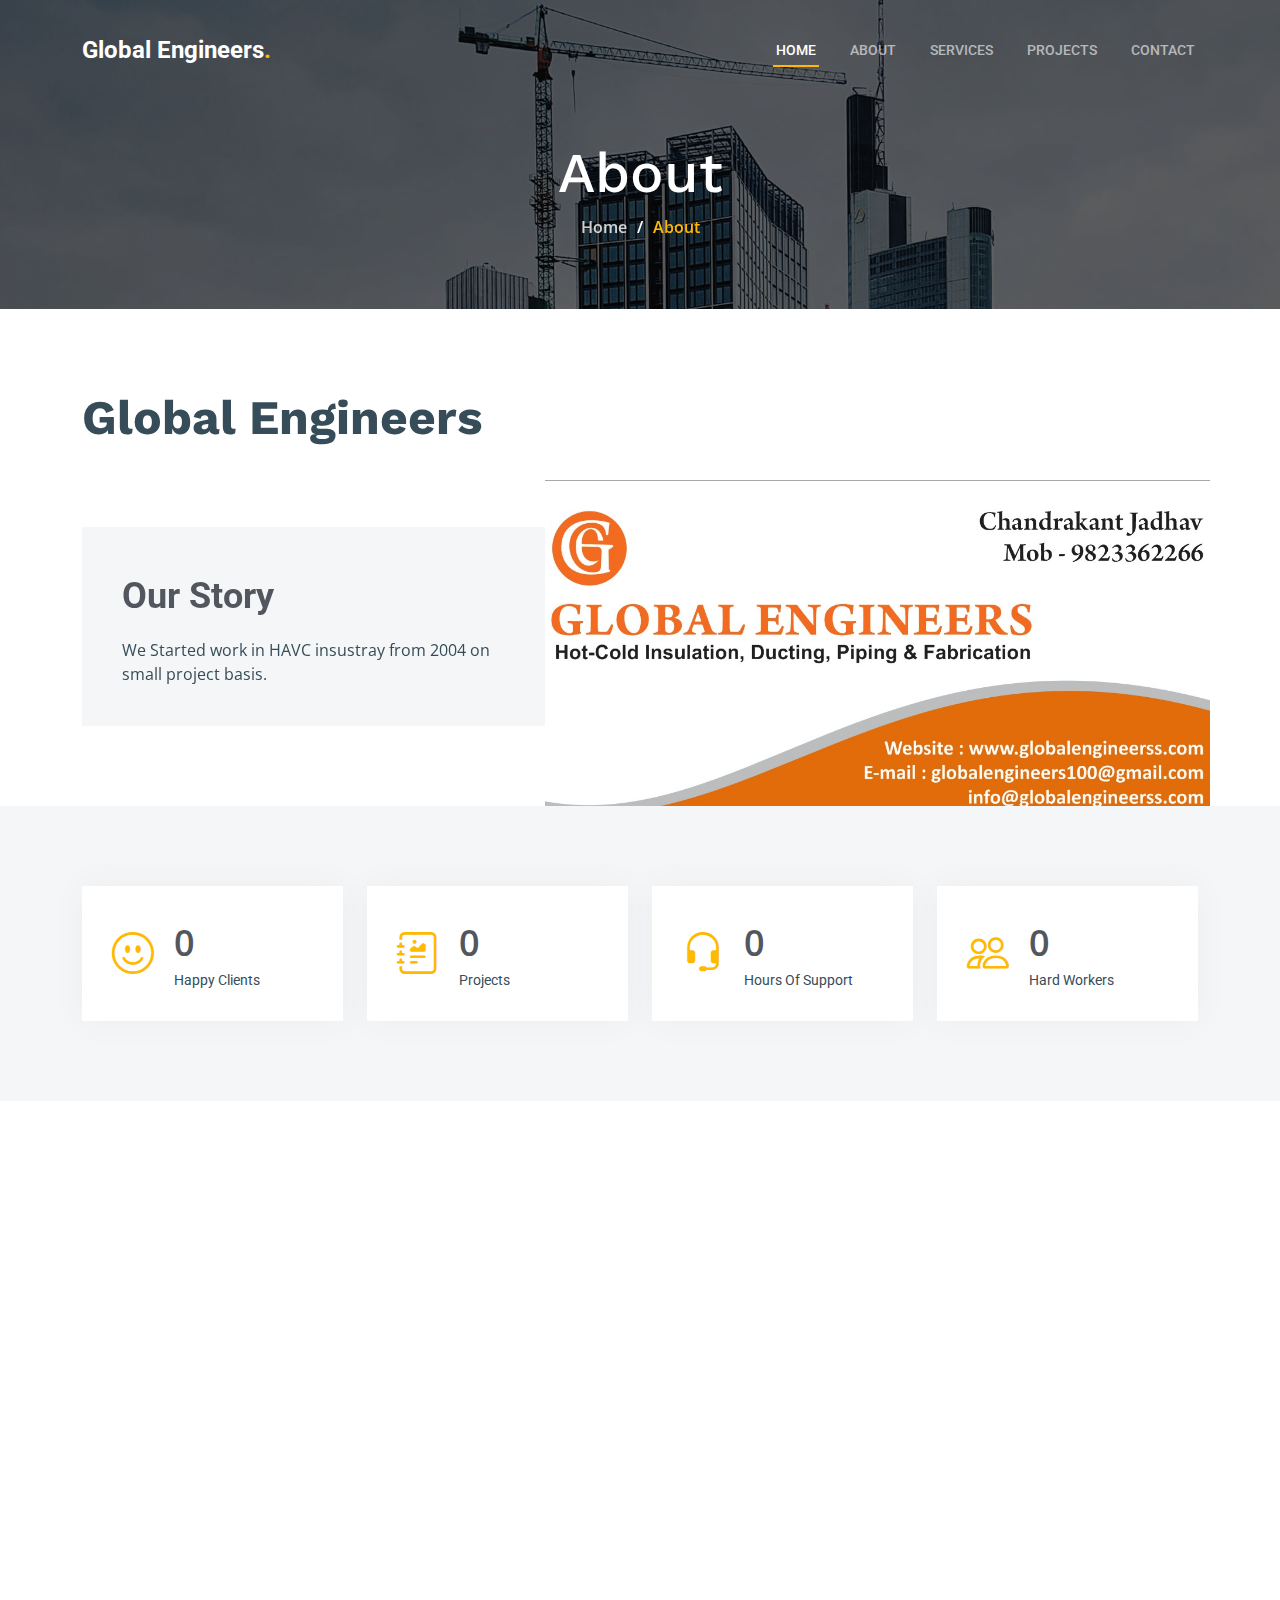
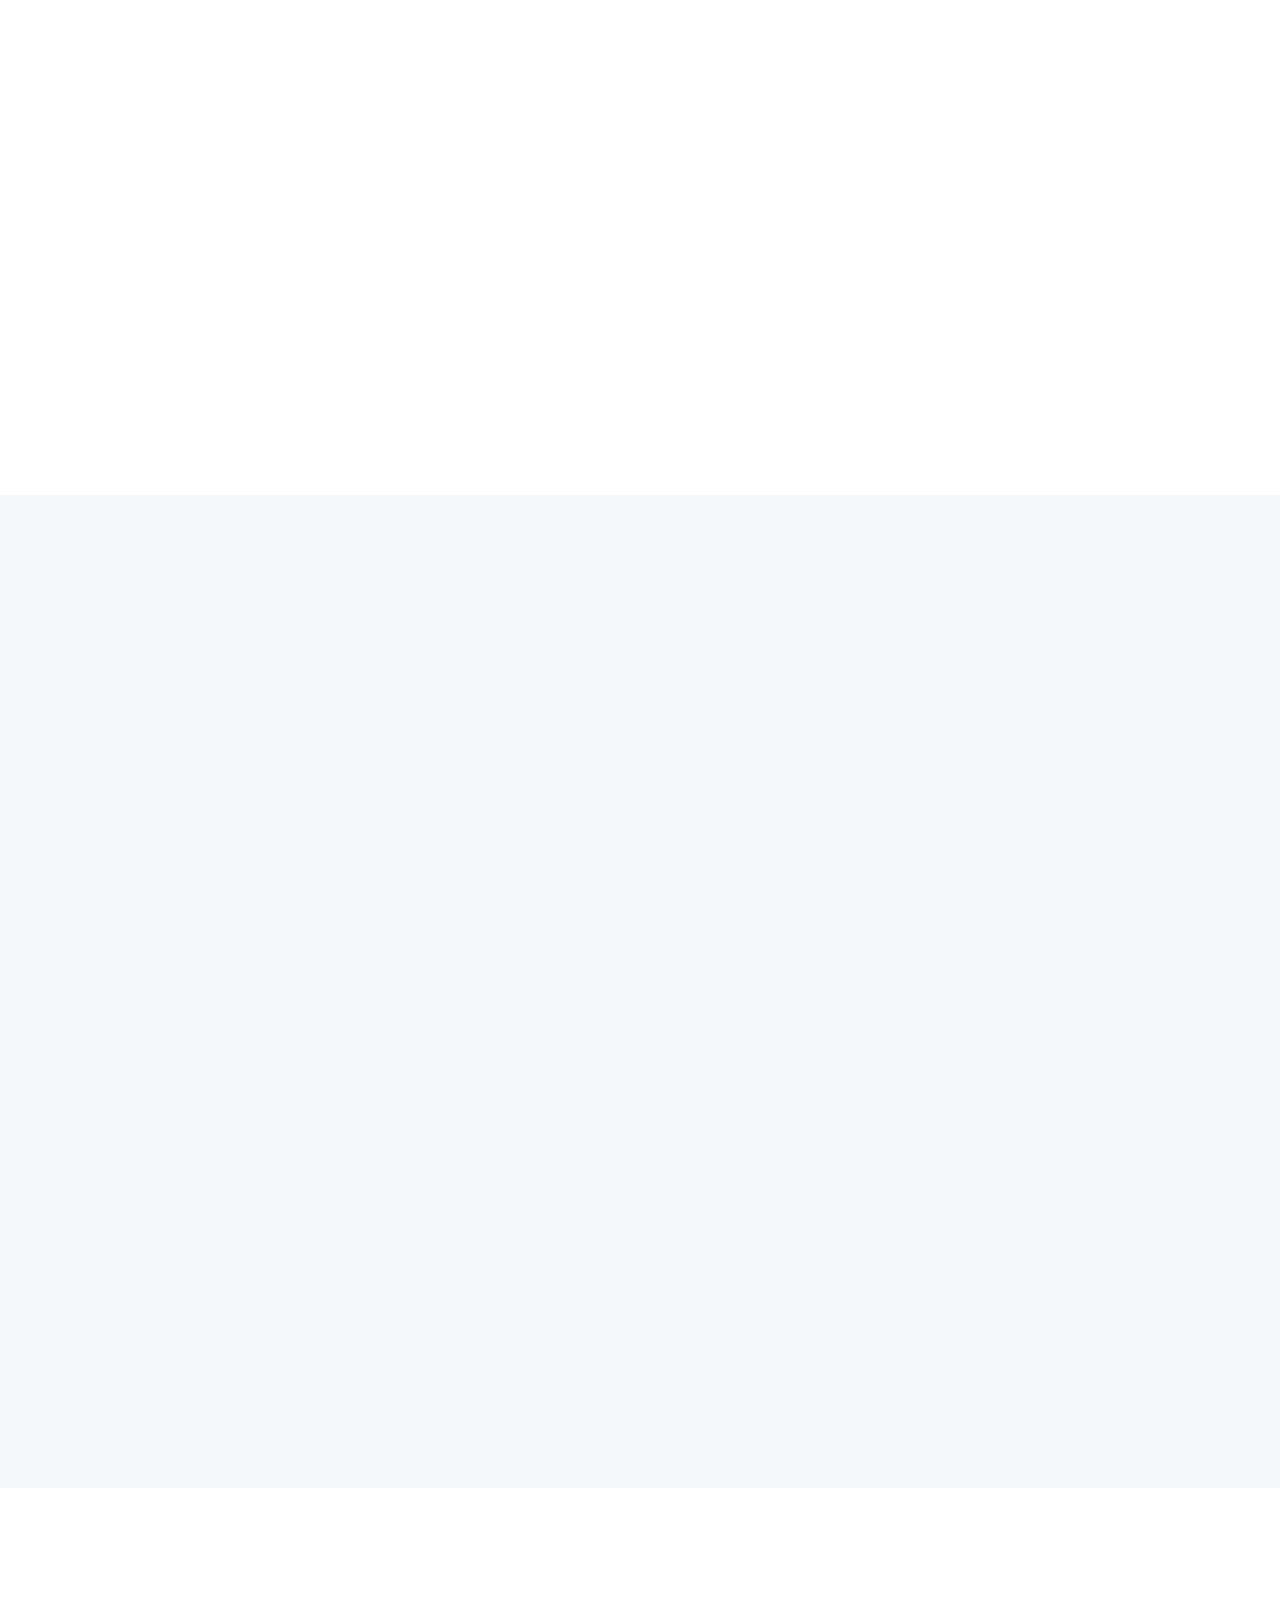
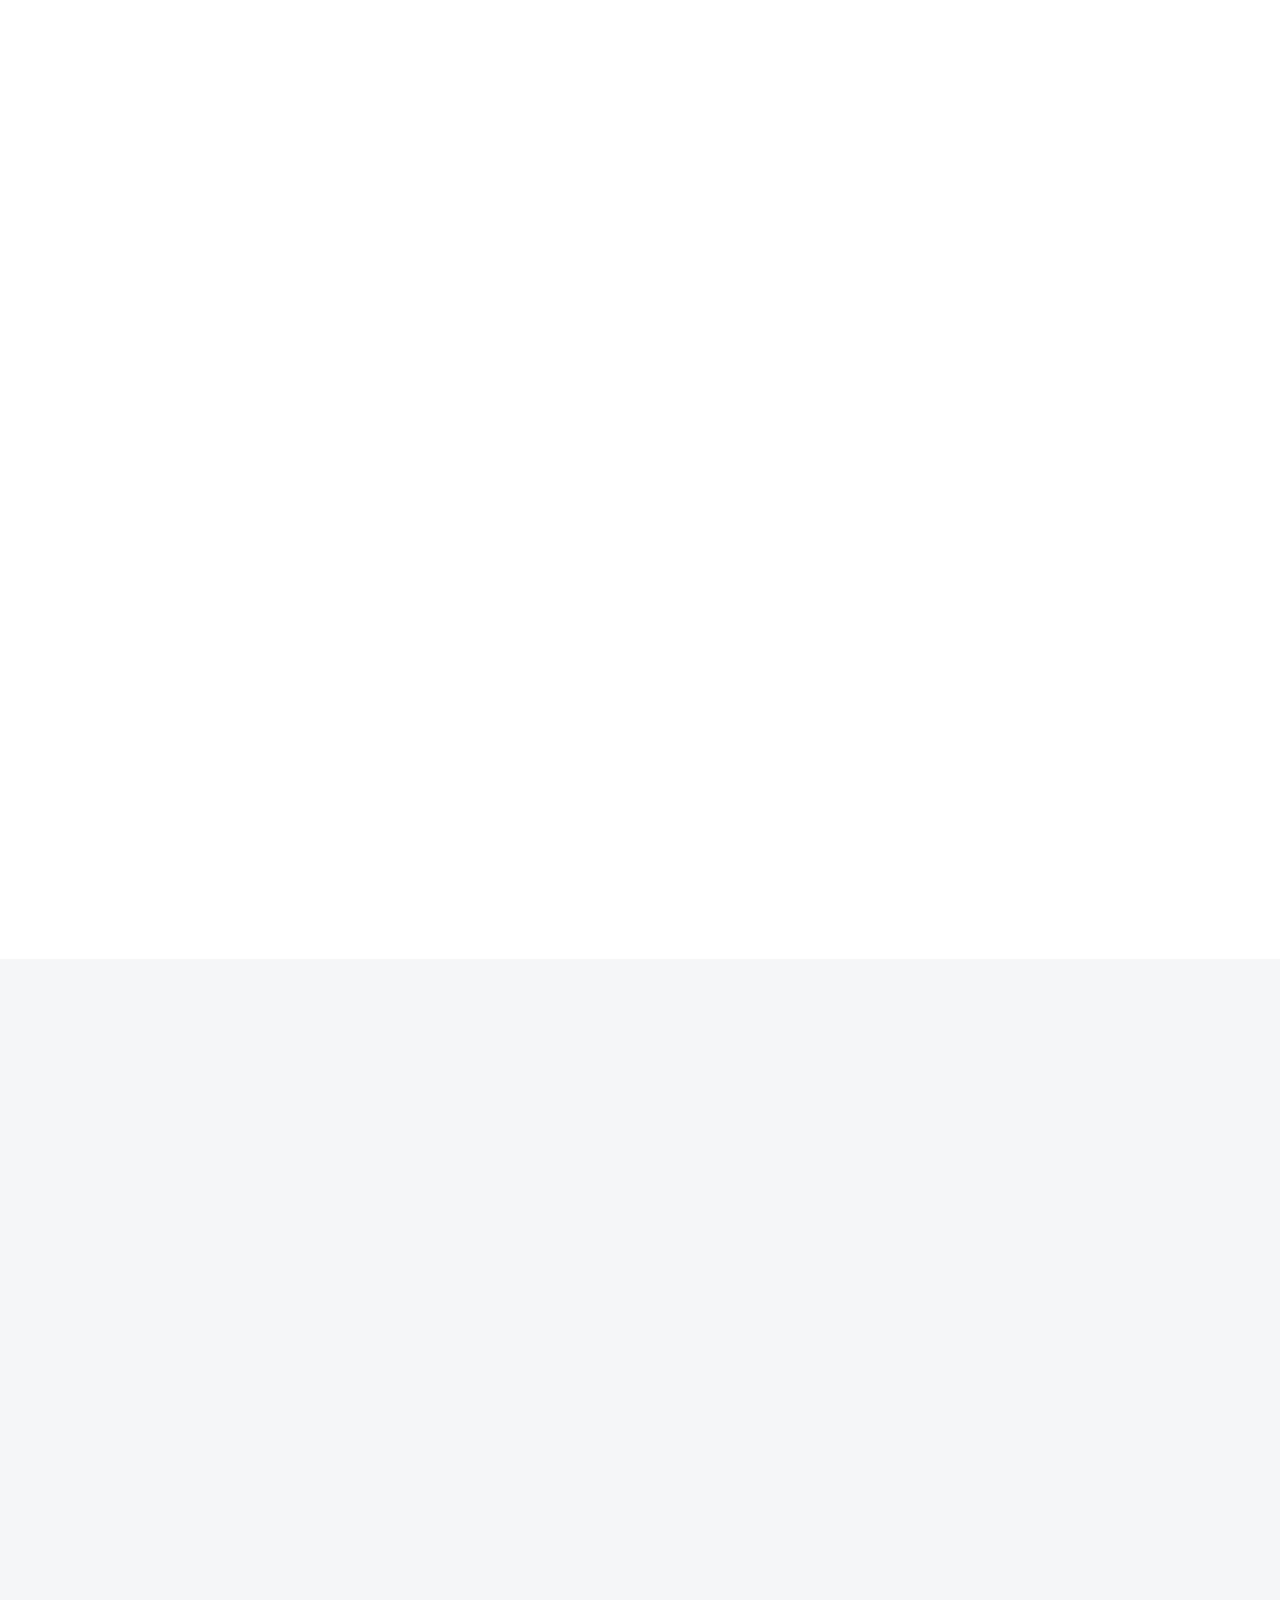
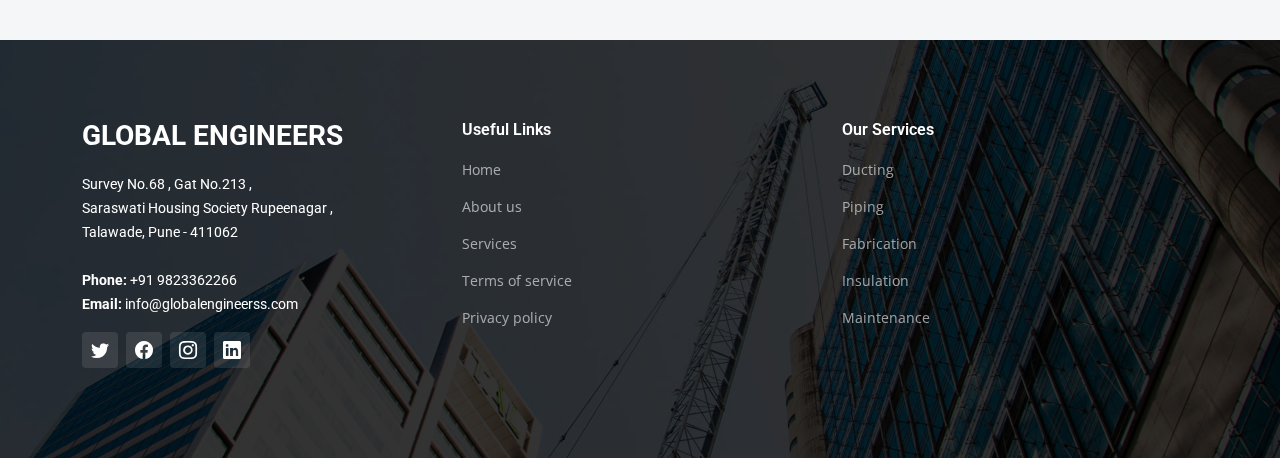
<file: about.html>
<!DOCTYPE html>
<html lang="en">

<head>
  <meta charset="utf-8">
  <meta content="width=device-width, initial-scale=1.0" name="viewport">

  <title>Global Engineers - About</title>
  <meta content="" name="description">
  <meta content="" name="keywords">

  <!-- Favicons -->
  <link href="assets/img/favicon.png" rel="icon">
  <link href="assets/img/apple-touch-icon.png" rel="apple-touch-icon">

  <!-- Google Fonts -->
  <link rel="preconnect" href="https://fonts.googleapis.com">
  <link rel="preconnect" href="https://fonts.gstatic.com" crossorigin>
  <link href="https://fonts.googleapis.com/css2?family=Open+Sans:ital,wght@0,300;0,400;0,500;0,600;0,700;1,300;1,400;1,600;1,700&family=Roboto:ital,wght@0,300;0,400;0,500;0,600;0,700;1,300;1,400;1,500;1,600;1,700&family=Work+Sans:ital,wght@0,300;0,400;0,500;0,600;0,700;1,300;1,400;1,500;1,600;1,700&display=swap" rel="stylesheet">

  <!-- Vendor CSS Files -->
  <link href="assets/vendor/bootstrap/css/bootstrap.min.css" rel="stylesheet">
  <link href="assets/vendor/bootstrap-icons/bootstrap-icons.css" rel="stylesheet">
  <link href="assets/vendor/fontawesome-free/css/all.min.css" rel="stylesheet">
  <link href="assets/vendor/aos/aos.css" rel="stylesheet">
  <link href="assets/vendor/glightbox/css/glightbox.min.css" rel="stylesheet">
  <link href="assets/vendor/swiper/swiper-bundle.min.css" rel="stylesheet">

  <!-- Template Main CSS File -->
  <link href="assets/css/main.css" rel="stylesheet">


</head>

<body>

  <!-- ======= Header ======= -->
  <header id="header" class="header d-flex align-items-center">
    <div class="container-fluid container-xl d-flex align-items-center justify-content-between">

      <a href="index.html" class="logo d-flex align-items-center">
        <!-- Uncomment the line below if you also wish to use an image logo -->
        <!-- <img src="assets/img/logo.png" alt=""> -->
        <h1>Global Engineers<span>.</span></h1>
      </a>

      <i class="mobile-nav-toggle mobile-nav-show bi bi-list"></i>
      <i class="mobile-nav-toggle mobile-nav-hide d-none bi bi-x"></i>
      <nav id="navbar" class="navbar">
        <ul>
          <li><a href="index.html" class="active">Home</a></li>
          <li><a href="about.html">About</a></li>
          <li><a href="services.html">Services</a></li>
          <li><a href="projects.html">Projects</a></li>
          <!-- <li><a href="blog.html">Blog</a></li>
          <li class="dropdown"><a href="#"><span>Dropdown</span> <i class="bi bi-chevron-down dropdown-indicator"></i></a>
            <ul>
              <li><a href="#">Dropdown 1</a></li>
              <li class="dropdown"><a href="#"><span>Deep Dropdown</span> <i class="bi bi-chevron-down dropdown-indicator"></i></a>
                <ul>
                  <li><a href="#">Deep Dropdown 1</a></li>
                  <li><a href="#">Deep Dropdown 2</a></li>
                  <li><a href="#">Deep Dropdown 3</a></li>
                  <li><a href="#">Deep Dropdown 4</a></li>
                  <li><a href="#">Deep Dropdown 5</a></li>
                </ul>
              </li>
              <li><a href="#">Dropdown 2</a></li>
              <li><a href="#">Dropdown 3</a></li>
              <li><a href="#">Dropdown 4</a></li>
            </ul>
          </li> -->
          <li><a href="contact.html">Contact</a></li>
        </ul>
      </nav>
      <!-- .navbar -->

    </div>
  </header><!-- End Header -->

  <main id="main">

    <!-- ======= Breadcrumbs ======= -->
    <div class="breadcrumbs d-flex align-items-center" style="background-image: url('assets/img/breadcrumbs-bg.jpg');">
      <div class="container position-relative d-flex flex-column align-items-center" data-aos="fade">

        <h2>About</h2>
        <ol>
          <li><a href="index.html">Home</a></li>
          <li>About</li>
        </ol>

      </div>
    </div><!-- End Breadcrumbs -->

    <!-- ======= About Section ======= -->
    <section id="about" class="about">
      <div class="container" data-aos="fade-up">

        <div class="row position-relative">

          <div class="col-lg-7 about-img" style="background-image: url(assets/img/about.jpeg);"></div>

          <div class="col-lg-7">
            <h2>Global Engineers</h2>
            <div class="our-story">
              <h4></h4>
              <h3>Our Story</h3>
              <p>We Started work in HAVC insustray from 2004 on small project basis.</p>
              <!-- <ul>
                <li><i class="bi bi-check-circle"></i> <span>Ullamco laboris nisi ut aliquip ex ea commo</span></li>
                <li><i class="bi bi-check-circle"></i> <span>Duis aute irure dolor in reprehenderit in</span></li>
                <li><i class="bi bi-check-circle"></i> <span>Ullamco laboris nisi ut aliquip ex ea</span></li>
              </ul>
              <p>Vitae autem velit excepturi fugit. Animi ad non. Eligendi et non nesciunt suscipit repellendus porro in quo eveniet. Molestias in maxime doloremque.</p>

              <div class="watch-video d-flex align-items-center position-relative">
                <i class="bi bi-play-circle"></i>
                <a href="https://www.youtube.com/watch?v=LXb3EKWsInQ" class="glightbox stretched-link">Watch Video</a>
              </div> -->
            </div>
          </div>

        </div>

      </div>
    </section>
    <!-- End About Section -->

    <!-- ======= Stats Counter Section ======= -->
    <section id="stats-counter" class="stats-counter section-bg">
      <div class="container">

        <div class="row gy-4">

          <div class="col-lg-3 col-md-6">
            <div class="stats-item d-flex align-items-center w-100 h-100">
              <i class="bi bi-emoji-smile color-blue flex-shrink-0"></i>
              <div>
                <span data-purecounter-start="0" data-purecounter-end="232" data-purecounter-duration="1" class="purecounter"></span>
                <p>Happy Clients</p>
              </div>
            </div>
          </div><!-- End Stats Item -->

          <div class="col-lg-3 col-md-6">
            <div class="stats-item d-flex align-items-center w-100 h-100">
              <i class="bi bi-journal-richtext color-orange flex-shrink-0"></i>
              <div>
                <span data-purecounter-start="0" data-purecounter-end="521" data-purecounter-duration="1" class="purecounter"></span>
                <p>Projects</p>
              </div>
            </div>
          </div><!-- End Stats Item -->

          <div class="col-lg-3 col-md-6">
            <div class="stats-item d-flex align-items-center w-100 h-100">
              <i class="bi bi-headset color-green flex-shrink-0"></i>
              <div>
                <span data-purecounter-start="0" data-purecounter-end="1463" data-purecounter-duration="1" class="purecounter"></span>
                <p>Hours Of Support</p>
              </div>
            </div>
          </div><!-- End Stats Item -->

          <div class="col-lg-3 col-md-6">
            <div class="stats-item d-flex align-items-center w-100 h-100">
              <i class="bi bi-people color-pink flex-shrink-0"></i>
              <div>
                <span data-purecounter-start="0" data-purecounter-end="15" data-purecounter-duration="1" class="purecounter"></span>
                <p>Hard Workers</p>
              </div>
            </div>
          </div><!-- End Stats Item -->

        </div>

      </div>
    </section><!-- End Stats Counter Section -->

    <!-- ======= Alt Services Section ======= -->
    <section id="alt-services" class="alt-services">
      <div class="container" data-aos="fade-up">

        <div class="row justify-content-around gy-4">
          <div class="col-lg-6 img-bg" style="background-image: url(assets/img/alt-services.jpg);" data-aos="zoom-in" data-aos-delay="100"></div>

          <div class="col-lg-5 d-flex flex-column justify-content-center">
            <h3>Enim quis est voluptatibus aliquid consequatur fugiat</h3>
            <p>Esse voluptas cumque vel exercitationem. Reiciendis est hic accusamus. Non ipsam et sed minima temporibus laudantium. Soluta voluptate sed facere corporis dolores excepturi</p>

            <div class="icon-box d-flex position-relative" data-aos="fade-up" data-aos-delay="100">
              <i class="bi bi-easel flex-shrink-0"></i>
              <div>
                <h4><a href="" class="stretched-link">Lorem Ipsum</a></h4>
                <p>Voluptatum deleniti atque corrupti quos dolores et quas molestias excepturi sint occaecati cupiditate non provident</p>
              </div>
            </div><!-- End Icon Box -->

            <div class="icon-box d-flex position-relative" data-aos="fade-up" data-aos-delay="200">
              <i class="bi bi-patch-check flex-shrink-0"></i>
              <div>
                <h4><a href="" class="stretched-link">Nemo Enim</a></h4>
                <p>At vero eos et accusamus et iusto odio dignissimos ducimus qui blanditiis praesentium voluptatum deleniti atque</p>
              </div>
            </div><!-- End Icon Box -->

            <div class="icon-box d-flex position-relative" data-aos="fade-up" data-aos-delay="300">
              <i class="bi bi-brightness-high flex-shrink-0"></i>
              <div>
                <h4><a href="" class="stretched-link">Dine Pad</a></h4>
                <p>Explicabo est voluptatum asperiores consequatur magnam. Et veritatis odit. Sunt aut deserunt minus aut eligendi omnis</p>
              </div>
            </div><!-- End Icon Box -->

            <div class="icon-box d-flex position-relative" data-aos="fade-up" data-aos-delay="400">
              <i class="bi bi-brightness-high flex-shrink-0"></i>
              <div>
                <h4><a href="" class="stretched-link">Tride clov</a></h4>
                <p>Est voluptatem labore deleniti quis a delectus et. Saepe dolorem libero sit non aspernatur odit amet. Et eligendi</p>
              </div>
            </div><!-- End Icon Box -->

          </div>
        </div>

      </div>
    </section><!-- End Alt Services Section -->

    <!-- ======= Alt Services Section 2 ======= -->
    <section id="alt-services-2" class="alt-services section-bg">
      <div class="container" data-aos="fade-up">

        <div class="row justify-content-around gy-4">
          <div class="col-lg-5 d-flex flex-column justify-content-center">
            <h3>Non quasi officia eum nobis et rerum epudiandae rem voluptatem</h3>
            <p>Maxime quia dolorum alias perspiciatis. Earum voluptatem sint at non. Ducimus maxime minima iste magni sit praesentium assumenda minus. Amet rerum saepe tempora vero.</p>

            <div class="icon-box d-flex position-relative" data-aos="fade-up" data-aos-delay="100">
              <i class="bi bi-easel flex-shrink-0"></i>
              <div>
                <h4><a href="" class="stretched-link">Lorem Ipsum</a></h4>
                <p>Voluptatum deleniti atque corrupti quos dolores et quas molestias excepturi sint occaecati cupiditate non provident</p>
              </div>
            </div><!-- End Icon Box -->

            <div class="icon-box d-flex position-relative" data-aos="fade-up" data-aos-delay="200">
              <i class="bi bi-patch-check flex-shrink-0"></i>
              <div>
                <h4><a href="" class="stretched-link">Nemo Enim</a></h4>
                <p>At vero eos et accusamus et iusto odio dignissimos ducimus qui blanditiis praesentium voluptatum deleniti atque</p>
              </div>
            </div><!-- End Icon Box -->

            <div class="icon-box d-flex position-relative" data-aos="fade-up" data-aos-delay="300">
              <i class="bi bi-brightness-high flex-shrink-0"></i>
              <div>
                <h4><a href="" class="stretched-link">Dine Pad</a></h4>
                <p>Explicabo est voluptatum asperiores consequatur magnam. Et veritatis odit. Sunt aut deserunt minus aut eligendi omnis</p>
              </div>
            </div><!-- End Icon Box -->

            <div class="icon-box d-flex position-relative" data-aos="fade-up" data-aos-delay="400">
              <i class="bi bi-brightness-high flex-shrink-0"></i>
              <div>
                <h4><a href="" class="stretched-link">Tride clov</a></h4>
                <p>Est voluptatem labore deleniti quis a delectus et. Saepe dolorem libero sit non aspernatur odit amet. Et eligendi</p>
              </div>
            </div><!-- End Icon Box -->
          </div>

          <div class="col-lg-6 img-bg" style="background-image: url(assets/img/alt-services-2.jpg);" data-aos="zoom-in" data-aos-delay="100"></div>
        </div>

      </div>
    </section><!-- End Alt Services Section 2 -->

    <!-- ======= Our Team Section ======= -->
    <section id="team" class="team">
      <div class="container" data-aos="fade-up">

        <div class="section-header">
          <h2>Our Team</h2>
          <p>Aperiam dolorum et et wuia molestias qui eveniet numquam nihil porro incidunt dolores placeat sunt id nobis omnis tiledo stran delop</p>
        </div>

        <div class="row gy-5">

          <div class="col-lg-4 col-md-6 member" data-aos="fade-up" data-aos-delay="100">
            <div class="member-img">
              <img src="assets/img/team/team-1.jpg" class="img-fluid" alt="">
              <div class="social">
                <a href="#"><i class="bi bi-twitter"></i></a>
                <a href="#"><i class="bi bi-facebook"></i></a>
                <a href="#"><i class="bi bi-instagram"></i></a>
                <a href="#"><i class="bi bi-linkedin"></i></a>
              </div>
            </div>
            <div class="member-info text-center">
              <h4>Walter White</h4>
              <span>Chief Executive Officer</span>
              <p>Aliquam iure quaerat voluptatem praesentium possimus unde laudantium vel dolorum distinctio dire flow</p>
            </div>
          </div><!-- End Team Member -->

          <div class="col-lg-4 col-md-6 member" data-aos="fade-up" data-aos-delay="200">
            <div class="member-img">
              <img src="assets/img/team/team-2.jpg" class="img-fluid" alt="">
              <div class="social">
                <a href="#"><i class="bi bi-twitter"></i></a>
                <a href="#"><i class="bi bi-facebook"></i></a>
                <a href="#"><i class="bi bi-instagram"></i></a>
                <a href="#"><i class="bi bi-linkedin"></i></a>
              </div>
            </div>
            <div class="member-info text-center">
              <h4>Sarah Jhonson</h4>
              <span>Product Manager</span>
              <p>Labore ipsam sit consequatur exercitationem rerum laboriosam laudantium aut quod dolores exercitationem ut</p>
            </div>
          </div><!-- End Team Member -->

          <div class="col-lg-4 col-md-6 member" data-aos="fade-up" data-aos-delay="300">
            <div class="member-img">
              <img src="assets/img/team/team-3.jpg" class="img-fluid" alt="">
              <div class="social">
                <a href="#"><i class="bi bi-twitter"></i></a>
                <a href="#"><i class="bi bi-facebook"></i></a>
                <a href="#"><i class="bi bi-instagram"></i></a>
                <a href="#"><i class="bi bi-linkedin"></i></a>
              </div>
            </div>
            <div class="member-info text-center">
              <h4>William Anderson</h4>
              <span>CTO</span>
              <p>Illum minima ea autem doloremque ipsum quidem quas aspernatur modi ut praesentium vel tque sed facilis at qui</p>
            </div>
          </div><!-- End Team Member -->

          <div class="col-lg-4 col-md-6 member" data-aos="fade-up" data-aos-delay="400">
            <div class="member-img">
              <img src="assets/img/team/team-4.jpg" class="img-fluid" alt="">
              <div class="social">
                <a href="#"><i class="bi bi-twitter"></i></a>
                <a href="#"><i class="bi bi-facebook"></i></a>
                <a href="#"><i class="bi bi-instagram"></i></a>
                <a href="#"><i class="bi bi-linkedin"></i></a>
              </div>
            </div>
            <div class="member-info text-center">
              <h4>Amanda Jepson</h4>
              <span>Accountant</span>
              <p>Magni voluptatem accusamus assumenda cum nisi aut qui dolorem voluptate sed et veniam quasi quam consectetur</p>
            </div>
          </div><!-- End Team Member -->

          <div class="col-lg-4 col-md-6 member" data-aos="fade-up" data-aos-delay="500">
            <div class="member-img">
              <img src="assets/img/team/team-5.jpg" class="img-fluid" alt="">
              <div class="social">
                <a href="#"><i class="bi bi-twitter"></i></a>
                <a href="#"><i class="bi bi-facebook"></i></a>
                <a href="#"><i class="bi bi-instagram"></i></a>
                <a href="#"><i class="bi bi-linkedin"></i></a>
              </div>
            </div>
            <div class="member-info text-center">
              <h4>Brian Doe</h4>
              <span>Marketing</span>
              <p>Qui consequuntur quos accusamus magnam quo est molestiae eius laboriosam sunt doloribus quia impedit laborum velit</p>
            </div>
          </div><!-- End Team Member -->

          <div class="col-lg-4 col-md-6 member" data-aos="fade-up" data-aos-delay="600">
            <div class="member-img">
              <img src="assets/img/team/team-6.jpg" class="img-fluid" alt="">
              <div class="social">
                <a href="#"><i class="bi bi-twitter"></i></a>
                <a href="#"><i class="bi bi-facebook"></i></a>
                <a href="#"><i class="bi bi-instagram"></i></a>
                <a href="#"><i class="bi bi-linkedin"></i></a>
              </div>
            </div>
            <div class="member-info text-center">
              <h4>Josepha Palas</h4>
              <span>Operation</span>
              <p>Sint sint eveniet explicabo amet consequatur nesciunt error enim rerum earum et omnis fugit eligendi cupiditate vel</p>
            </div>
          </div><!-- End Team Member -->

        </div>

      </div>
    </section><!-- End Our Team Section -->

    <!-- ======= Testimonials Section ======= -->
    <section id="testimonials" class="testimonials section-bg">
      <div class="container" data-aos="fade-up">

        <div class="section-header">
          <h2>Testimonials</h2>
          <p>Quam sed id excepturi ccusantium dolorem ut quis dolores nisi llum nostrum enim velit qui ut et autem uia reprehenderit sunt deleniti</p>
        </div>

        <div class="slides-2 swiper">
          <div class="swiper-wrapper">

            <div class="swiper-slide">
              <div class="testimonial-wrap">
                <div class="testimonial-item">
                  <img src="assets/img/testimonials/testimonials-1.jpg" class="testimonial-img" alt="">
                  <h3>Saul Goodman</h3>
                  <h4>Ceo &amp; Founder</h4>
                  <div class="stars">
                    <i class="bi bi-star-fill"></i><i class="bi bi-star-fill"></i><i class="bi bi-star-fill"></i><i class="bi bi-star-fill"></i><i class="bi bi-star-fill"></i>
                  </div>
                  <p>
                    <i class="bi bi-quote quote-icon-left"></i>
                    Proin iaculis purus consequat sem cure digni ssim donec porttitora entum suscipit rhoncus. Accusantium quam, ultricies eget id, aliquam eget nibh et. Maecen aliquam, risus at semper.
                    <i class="bi bi-quote quote-icon-right"></i>
                  </p>
                </div>
              </div>
            </div><!-- End testimonial item -->

            <div class="swiper-slide">
              <div class="testimonial-wrap">
                <div class="testimonial-item">
                  <img src="assets/img/testimonials/testimonials-2.jpg" class="testimonial-img" alt="">
                  <h3>Sara Wilsson</h3>
                  <h4>Designer</h4>
                  <div class="stars">
                    <i class="bi bi-star-fill"></i><i class="bi bi-star-fill"></i><i class="bi bi-star-fill"></i><i class="bi bi-star-fill"></i><i class="bi bi-star-fill"></i>
                  </div>
                  <p>
                    <i class="bi bi-quote quote-icon-left"></i>
                    Export tempor illum tamen malis malis eram quae irure esse labore quem cillum quid cillum eram malis quorum velit fore eram velit sunt aliqua noster fugiat irure amet legam anim culpa.
                    <i class="bi bi-quote quote-icon-right"></i>
                  </p>
                </div>
              </div>
            </div><!-- End testimonial item -->

            <div class="swiper-slide">
              <div class="testimonial-wrap">
                <div class="testimonial-item">
                  <img src="assets/img/testimonials/testimonials-3.jpg" class="testimonial-img" alt="">
                  <h3>Jena Karlis</h3>
                  <h4>Store Owner</h4>
                  <div class="stars">
                    <i class="bi bi-star-fill"></i><i class="bi bi-star-fill"></i><i class="bi bi-star-fill"></i><i class="bi bi-star-fill"></i><i class="bi bi-star-fill"></i>
                  </div>
                  <p>
                    <i class="bi bi-quote quote-icon-left"></i>
                    Enim nisi quem export duis labore cillum quae magna enim sint quorum nulla quem veniam duis minim tempor labore quem eram duis noster aute amet eram fore quis sint minim.
                    <i class="bi bi-quote quote-icon-right"></i>
                  </p>
                </div>
              </div>
            </div><!-- End testimonial item -->

            <div class="swiper-slide">
              <div class="testimonial-wrap">
                <div class="testimonial-item">
                  <img src="assets/img/testimonials/testimonials-4.jpg" class="testimonial-img" alt="">
                  <h3>Matt Brandon</h3>
                  <h4>Freelancer</h4>
                  <div class="stars">
                    <i class="bi bi-star-fill"></i><i class="bi bi-star-fill"></i><i class="bi bi-star-fill"></i><i class="bi bi-star-fill"></i><i class="bi bi-star-fill"></i>
                  </div>
                  <p>
                    <i class="bi bi-quote quote-icon-left"></i>
                    Fugiat enim eram quae cillum dolore dolor amet nulla culpa multos export minim fugiat minim velit minim dolor enim duis veniam ipsum anim magna sunt elit fore quem dolore labore illum veniam.
                    <i class="bi bi-quote quote-icon-right"></i>
                  </p>
                </div>
              </div>
            </div><!-- End testimonial item -->

            <div class="swiper-slide">
              <div class="testimonial-wrap">
                <div class="testimonial-item">
                  <img src="assets/img/testimonials/testimonials-5.jpg" class="testimonial-img" alt="">
                  <h3>John Larson</h3>
                  <h4>Entrepreneur</h4>
                  <div class="stars">
                    <i class="bi bi-star-fill"></i><i class="bi bi-star-fill"></i><i class="bi bi-star-fill"></i><i class="bi bi-star-fill"></i><i class="bi bi-star-fill"></i>
                  </div>
                  <p>
                    <i class="bi bi-quote quote-icon-left"></i>
                    Quis quorum aliqua sint quem legam fore sunt eram irure aliqua veniam tempor noster veniam enim culpa labore duis sunt culpa nulla illum cillum fugiat legam esse veniam culpa fore nisi cillum quid.
                    <i class="bi bi-quote quote-icon-right"></i>
                  </p>
                </div>
              </div>
            </div><!-- End testimonial item -->

          </div>
          <div class="swiper-pagination"></div>
        </div>

      </div>
    </section><!-- End Testimonials Section -->

  </main><!-- End #main -->

  <!-- ======= Footer ======= -->
   <!-- ======= Footer ======= -->
   <footer id="footer" class="footer">

    <div class="footer-content position-relative">
      <div class="container">
        <div class="row">

          <div class="col-lg-4 col-md-6">
            <div class="footer-info">
              <h3>Global Engineers</h3>
              <p>
                Survey No.68 , Gat No.213 , <br>
                Saraswati Housing Society Rupeenagar , <br>
                Talawade, Pune - 411062<br><br>
                <strong>Phone:</strong> +91 9823362266<br>
                <strong>Email:</strong>  info@globalengineerss.com<br>
              </p>
              <div class="social-links d-flex mt-3">
                <a href="#" class="d-flex align-items-center justify-content-center"><i class="bi bi-twitter"></i></a>
                <a href="#" class="d-flex align-items-center justify-content-center"><i class="bi bi-facebook"></i></a>
                <a href="#" class="d-flex align-items-center justify-content-center"><i class="bi bi-instagram"></i></a>
                <a href="#" class="d-flex align-items-center justify-content-center"><i class="bi bi-linkedin"></i></a>
              </div>
            </div>
          </div><!-- End footer info column-->

          <div class="col-lg-4 col-md-3 footer-links">
            <h4>Useful Links</h4>
            <ul>
              <li><a href="#">Home</a></li>
              <li><a href="#">About us</a></li>
              <li><a href="#">Services</a></li>
              <li><a href="#">Terms of service</a></li>
              <li><a href="#">Privacy policy</a></li>
            </ul>
          </div><!-- End footer links column-->

          <div class="col-lg-4 col-md-3 footer-links">
            <h4>Our Services</h4>
            <ul>
              <li><a href="#">Ducting </a></li>
              <li><a href="#">Piping</a></li>
              <li><a href="#">Fabrication</a></li>
              <li><a href="#">Insulation</a></li>
              <li><a href="#">Maintenance</a></li>
            </ul>
          </div><!-- End footer links column-->

          <!-- <div class="col-lg-2 col-md-3 footer-links">
            <h4>Hic solutasetp</h4>
            <ul>
              <li><a href="#">Molestiae accusamus iure</a></li>
              <li><a href="#">Excepturi dignissimos</a></li>
              <li><a href="#">Suscipit distinctio</a></li>
              <li><a href="#">Dilecta</a></li>
              <li><a href="#">Sit quas consectetur</a></li>
            </ul>
          </div> -->
          <!-- End footer links column-->

          <!-- <div class="col-lg-2 col-md-3 footer-links">
            <h4>Nobis illum</h4>
            <ul>
              <li><a href="#">Ipsam</a></li>
              <li><a href="#">Laudantium dolorum</a></li>
              <li><a href="#">Dinera</a></li>
              <li><a href="#">Trodelas</a></li>
              <li><a href="#">Flexo</a></li>
            </ul>
          </div> -->
          <!-- End footer links column-->

        </div>
      </div>
    </div>

    <div class="footer-legal text-center position-relative">
      <div class="container">
        <!-- <div class="copyright">
          &copy; Copyright <strong><span>Global Engineers</span></strong>. All Rights Reserved
        </div> -->
        <!-- <div class="credits">
         Designed by <a href="https://bootstrapmade.com/">BootstrapMade</a>
        </div> -->
      </div>
    </div>

  </footer>
  <!-- End Footer -->
  <!-- End Footer -->

  <a href="#" class="scroll-top d-flex align-items-center justify-content-center"><i class="bi bi-arrow-up-short"></i></a>

  <div id="preloader"></div>

  <!-- Vendor JS Files -->
  <script src="assets/vendor/bootstrap/js/bootstrap.bundle.min.js"></script>
  <script src="assets/vendor/aos/aos.js"></script>
  <script src="assets/vendor/glightbox/js/glightbox.min.js"></script>
  <script src="assets/vendor/isotope-layout/isotope.pkgd.min.js"></script>
  <script src="assets/vendor/swiper/swiper-bundle.min.js"></script>
  <script src="assets/vendor/purecounter/purecounter_vanilla.js"></script>
  <script src="assets/vendor/php-email-form/validate.js"></script>

  <!-- Template Main JS File -->
  <script src="assets/js/main.js"></script>

</body>

</html>
</file>
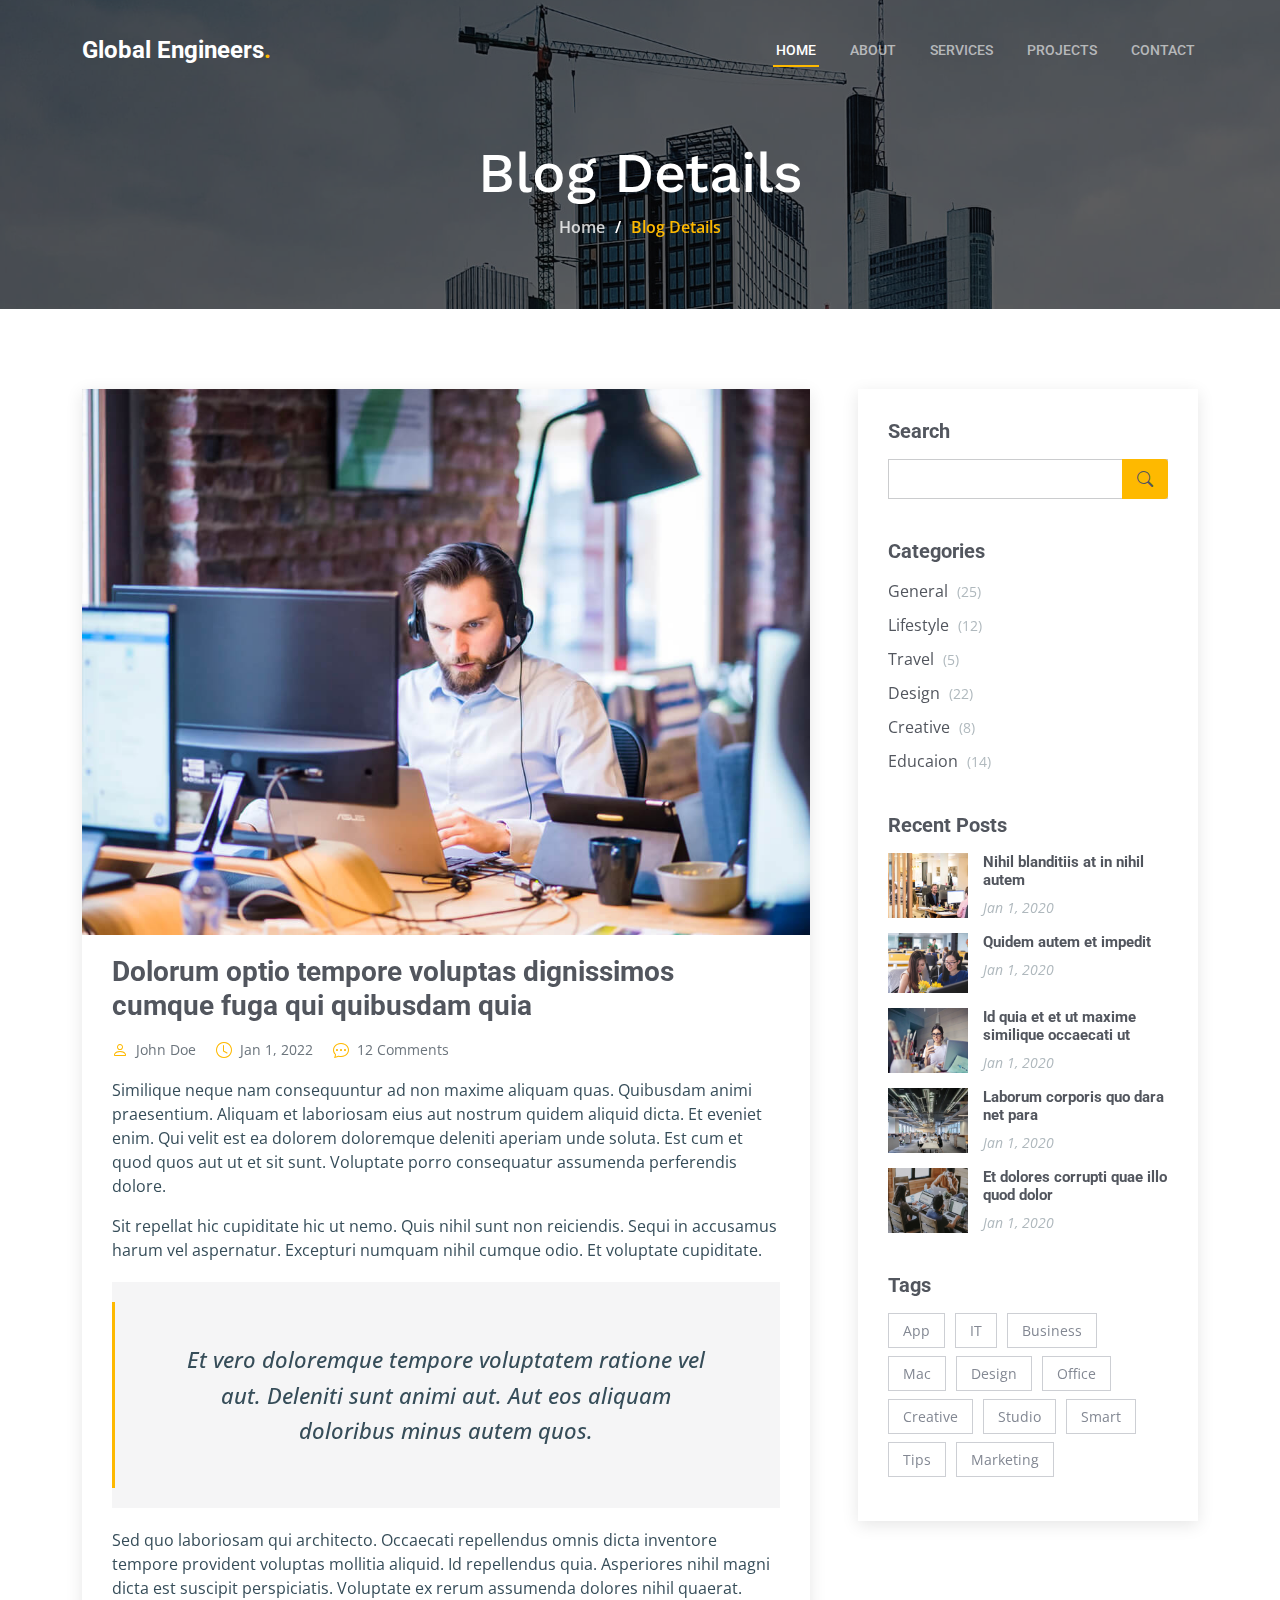
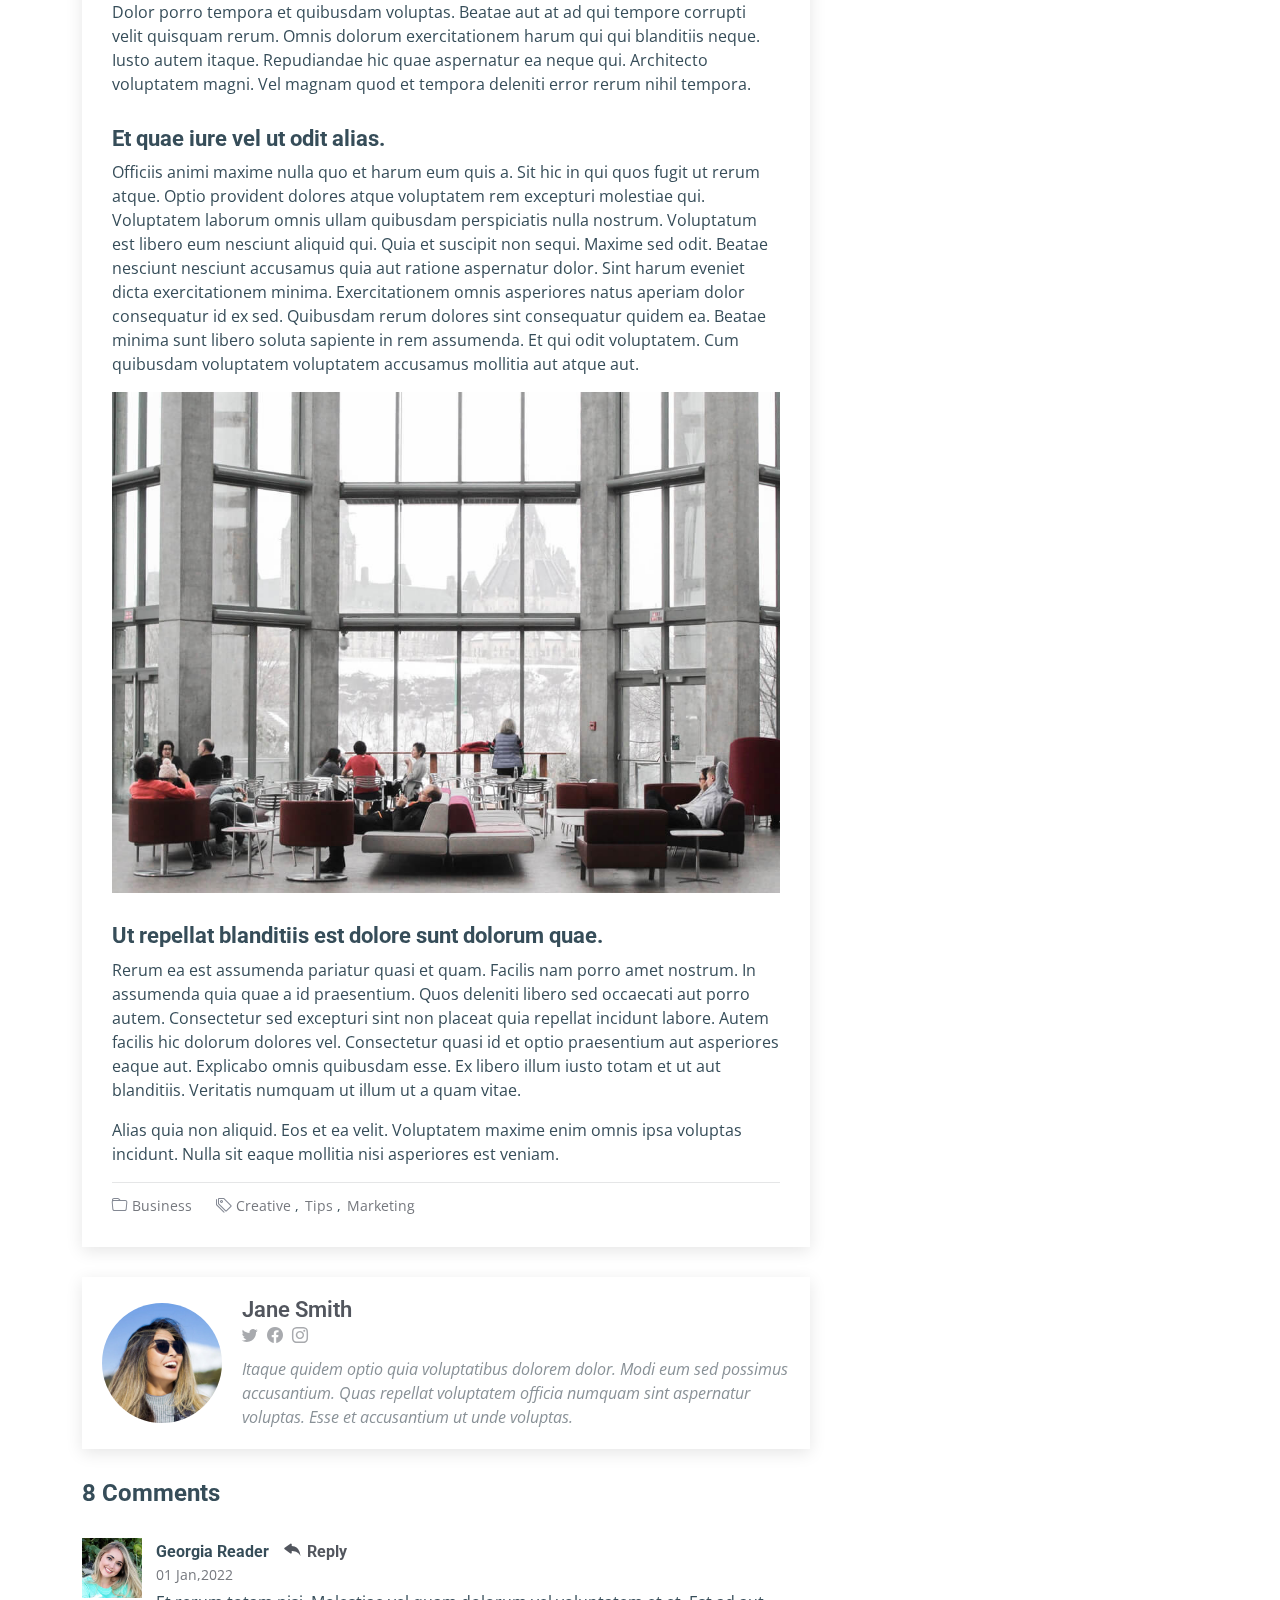
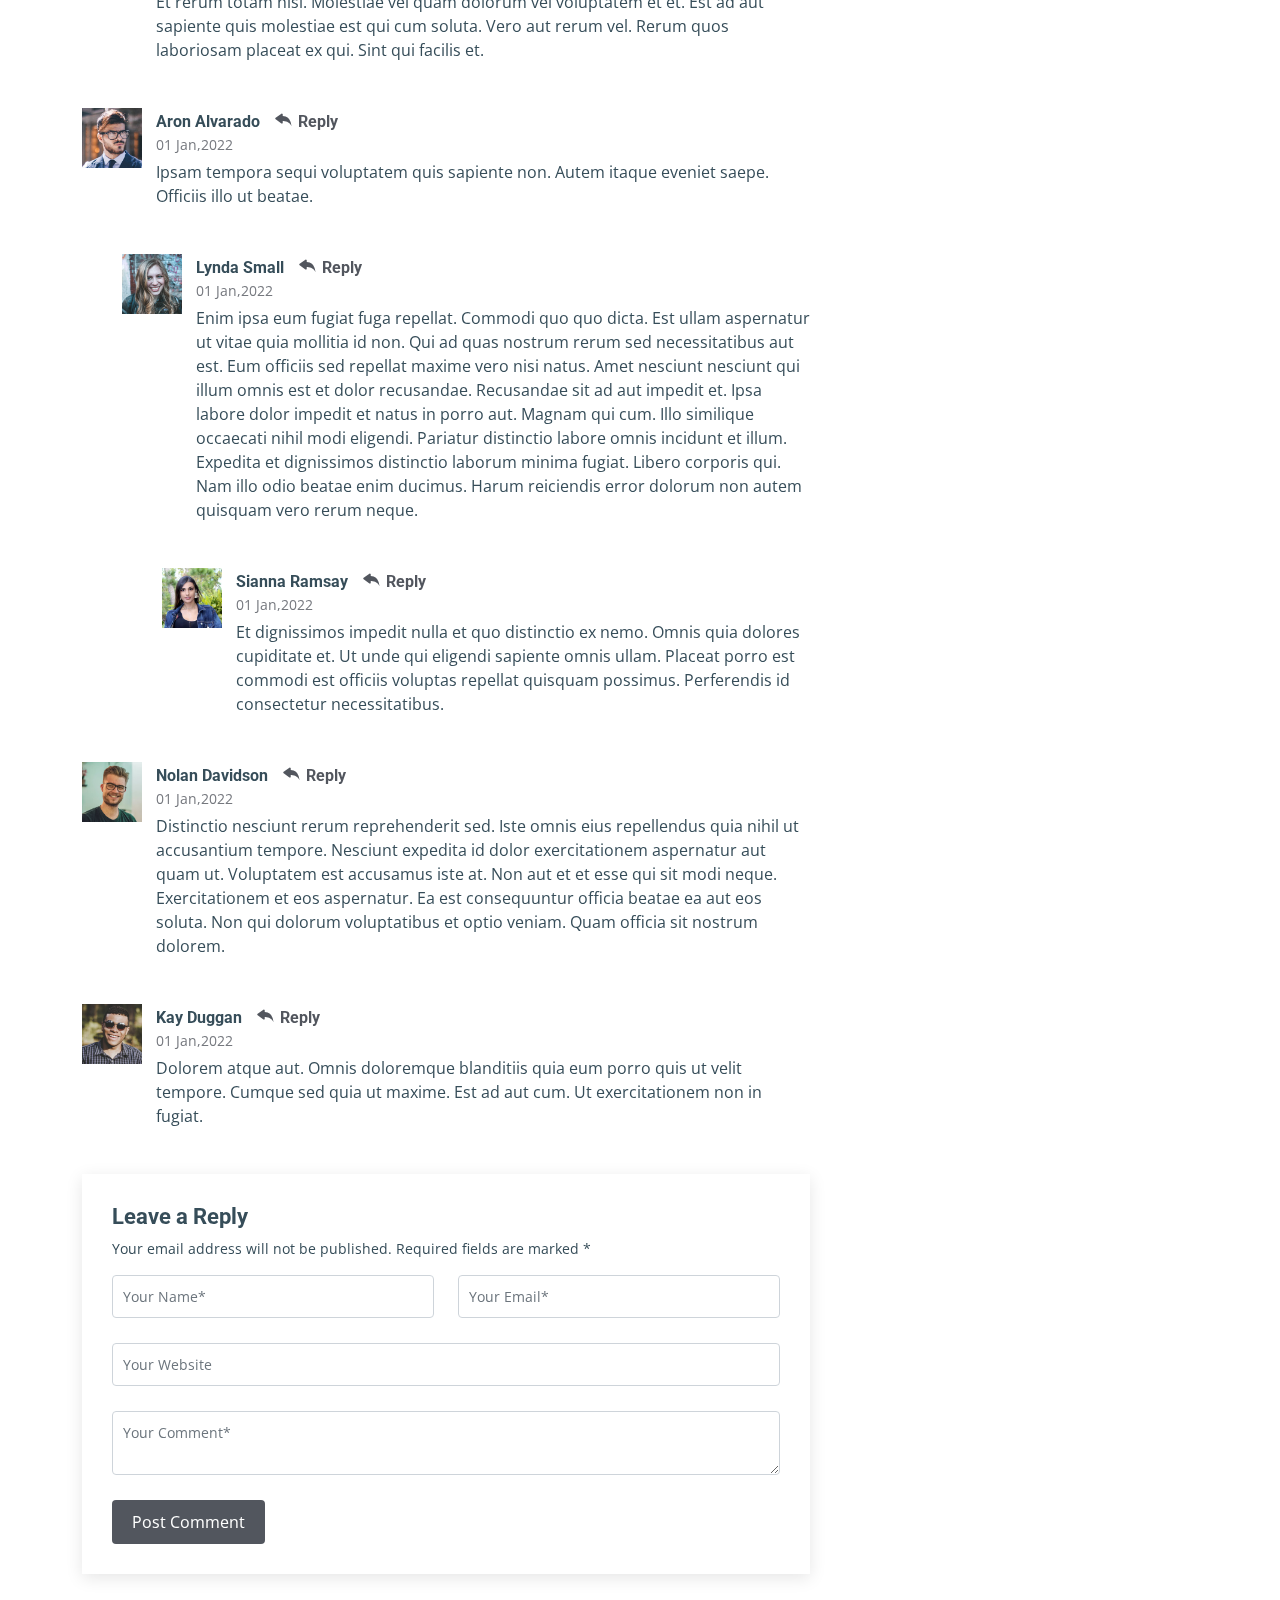
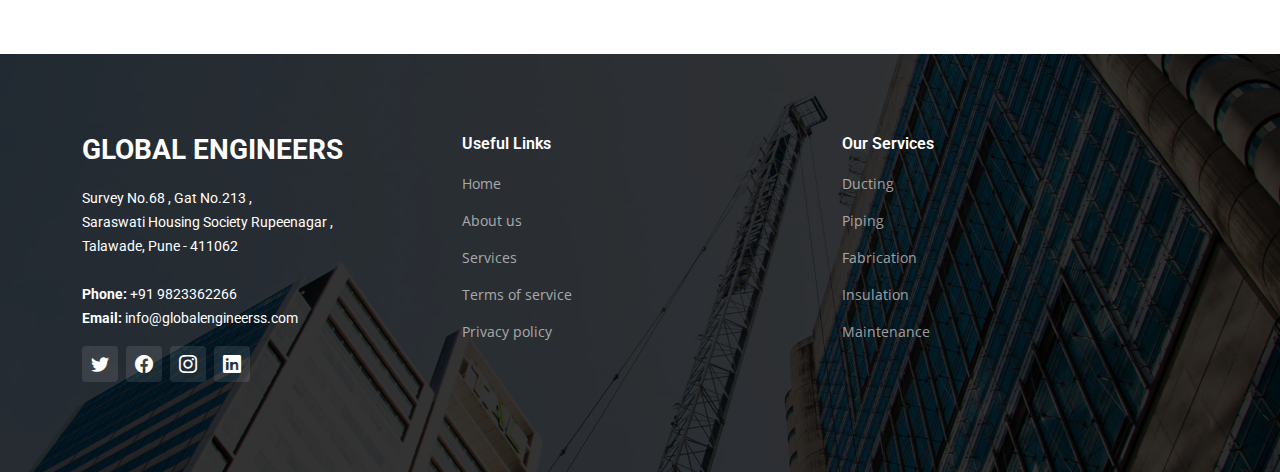
<file: blog-details.html>
<!DOCTYPE html>
<html lang="en">

<head>
  <meta charset="utf-8">
  <meta content="width=device-width, initial-scale=1.0" name="viewport">

  <title>Global Engineers - Blog Details</title>
  <meta content="" name="description">
  <meta content="" name="keywords">

  <!-- Favicons -->
  <link href="assets/img/favicon.png" rel="icon">
  <link href="assets/img/apple-touch-icon.png" rel="apple-touch-icon">

  <!-- Google Fonts -->
  <link rel="preconnect" href="https://fonts.googleapis.com">
  <link rel="preconnect" href="https://fonts.gstatic.com" crossorigin>
  <link href="https://fonts.googleapis.com/css2?family=Open+Sans:ital,wght@0,300;0,400;0,500;0,600;0,700;1,300;1,400;1,600;1,700&family=Roboto:ital,wght@0,300;0,400;0,500;0,600;0,700;1,300;1,400;1,500;1,600;1,700&family=Work+Sans:ital,wght@0,300;0,400;0,500;0,600;0,700;1,300;1,400;1,500;1,600;1,700&display=swap" rel="stylesheet">

  <!-- Vendor CSS Files -->
  <link href="assets/vendor/bootstrap/css/bootstrap.min.css" rel="stylesheet">
  <link href="assets/vendor/bootstrap-icons/bootstrap-icons.css" rel="stylesheet">
  <link href="assets/vendor/fontawesome-free/css/all.min.css" rel="stylesheet">
  <link href="assets/vendor/aos/aos.css" rel="stylesheet">
  <link href="assets/vendor/glightbox/css/glightbox.min.css" rel="stylesheet">
  <link href="assets/vendor/swiper/swiper-bundle.min.css" rel="stylesheet">

  <!-- Template Main CSS File -->
  <link href="assets/css/main.css" rel="stylesheet">

</head>

<body>

  <!-- ======= Header ======= -->
  <header id="header" class="header d-flex align-items-center">
    <div class="container-fluid container-xl d-flex align-items-center justify-content-between">

      <a href="index.html" class="logo d-flex align-items-center">
        <!-- Uncomment the line below if you also wish to use an image logo -->
        <!-- <img src="assets/img/logo.png" alt=""> -->
        <h1>Global Engineers<span>.</span></h1>
      </a>

      <i class="mobile-nav-toggle mobile-nav-show bi bi-list"></i>
      <i class="mobile-nav-toggle mobile-nav-hide d-none bi bi-x"></i>
      <nav id="navbar" class="navbar">
        <ul>
          <li><a href="index.html" class="active">Home</a></li>
          <li><a href="about.html">About</a></li>
          <li><a href="services.html">Services</a></li>
          <li><a href="projects.html">Projects</a></li>
          <!-- <li><a href="blog.html">Blog</a></li>
          <li class="dropdown"><a href="#"><span>Dropdown</span> <i class="bi bi-chevron-down dropdown-indicator"></i></a>
            <ul>
              <li><a href="#">Dropdown 1</a></li>
              <li class="dropdown"><a href="#"><span>Deep Dropdown</span> <i class="bi bi-chevron-down dropdown-indicator"></i></a>
                <ul>
                  <li><a href="#">Deep Dropdown 1</a></li>
                  <li><a href="#">Deep Dropdown 2</a></li>
                  <li><a href="#">Deep Dropdown 3</a></li>
                  <li><a href="#">Deep Dropdown 4</a></li>
                  <li><a href="#">Deep Dropdown 5</a></li>
                </ul>
              </li>
              <li><a href="#">Dropdown 2</a></li>
              <li><a href="#">Dropdown 3</a></li>
              <li><a href="#">Dropdown 4</a></li>
            </ul>
          </li> -->
          <li><a href="contact.html">Contact</a></li>
        </ul>
      </nav>
      <!-- .navbar -->

    </div>
  </header><!-- End Header -->

  <main id="main">

    <!-- ======= Breadcrumbs ======= -->
    <div class="breadcrumbs d-flex align-items-center" style="background-image: url('assets/img/breadcrumbs-bg.jpg');">
      <div class="container position-relative d-flex flex-column align-items-center" data-aos="fade">

        <h2>Blog Details</h2>
        <ol>
          <li><a href="index.html">Home</a></li>
          <li>Blog Details</li>
        </ol>

      </div>
    </div><!-- End Breadcrumbs -->

    <!-- ======= Blog Details Section ======= -->
    <section id="blog" class="blog">
      <div class="container" data-aos="fade-up" data-aos-delay="100">

        <div class="row g-5">

          <div class="col-lg-8">

            <article class="blog-details">

              <div class="post-img">
                <img src="assets/img/blog/blog-1.jpg" alt="" class="img-fluid">
              </div>

              <h2 class="title">Dolorum optio tempore voluptas dignissimos cumque fuga qui quibusdam quia</h2>

              <div class="meta-top">
                <ul>
                  <li class="d-flex align-items-center"><i class="bi bi-person"></i> <a href="blog-details.html">John Doe</a></li>
                  <li class="d-flex align-items-center"><i class="bi bi-clock"></i> <a href="blog-details.html"><time datetime="2020-01-01">Jan 1, 2022</time></a></li>
                  <li class="d-flex align-items-center"><i class="bi bi-chat-dots"></i> <a href="blog-details.html">12 Comments</a></li>
                </ul>
              </div><!-- End meta top -->

              <div class="content">
                <p>
                  Similique neque nam consequuntur ad non maxime aliquam quas. Quibusdam animi praesentium. Aliquam et laboriosam eius aut nostrum quidem aliquid dicta.
                  Et eveniet enim. Qui velit est ea dolorem doloremque deleniti aperiam unde soluta. Est cum et quod quos aut ut et sit sunt. Voluptate porro consequatur assumenda perferendis dolore.
                </p>

                <p>
                  Sit repellat hic cupiditate hic ut nemo. Quis nihil sunt non reiciendis. Sequi in accusamus harum vel aspernatur. Excepturi numquam nihil cumque odio. Et voluptate cupiditate.
                </p>

                <blockquote>
                  <p>
                    Et vero doloremque tempore voluptatem ratione vel aut. Deleniti sunt animi aut. Aut eos aliquam doloribus minus autem quos.
                  </p>
                </blockquote>

                <p>
                  Sed quo laboriosam qui architecto. Occaecati repellendus omnis dicta inventore tempore provident voluptas mollitia aliquid. Id repellendus quia. Asperiores nihil magni dicta est suscipit perspiciatis. Voluptate ex rerum assumenda dolores nihil quaerat.
                  Dolor porro tempora et quibusdam voluptas. Beatae aut at ad qui tempore corrupti velit quisquam rerum. Omnis dolorum exercitationem harum qui qui blanditiis neque.
                  Iusto autem itaque. Repudiandae hic quae aspernatur ea neque qui. Architecto voluptatem magni. Vel magnam quod et tempora deleniti error rerum nihil tempora.
                </p>

                <h3>Et quae iure vel ut odit alias.</h3>
                <p>
                  Officiis animi maxime nulla quo et harum eum quis a. Sit hic in qui quos fugit ut rerum atque. Optio provident dolores atque voluptatem rem excepturi molestiae qui. Voluptatem laborum omnis ullam quibusdam perspiciatis nulla nostrum. Voluptatum est libero eum nesciunt aliquid qui.
                  Quia et suscipit non sequi. Maxime sed odit. Beatae nesciunt nesciunt accusamus quia aut ratione aspernatur dolor. Sint harum eveniet dicta exercitationem minima. Exercitationem omnis asperiores natus aperiam dolor consequatur id ex sed. Quibusdam rerum dolores sint consequatur quidem ea.
                  Beatae minima sunt libero soluta sapiente in rem assumenda. Et qui odit voluptatem. Cum quibusdam voluptatem voluptatem accusamus mollitia aut atque aut.
                </p>
                <img src="assets/img/blog/blog-inside-post.jpg" class="img-fluid" alt="">

                <h3>Ut repellat blanditiis est dolore sunt dolorum quae.</h3>
                <p>
                  Rerum ea est assumenda pariatur quasi et quam. Facilis nam porro amet nostrum. In assumenda quia quae a id praesentium. Quos deleniti libero sed occaecati aut porro autem. Consectetur sed excepturi sint non placeat quia repellat incidunt labore. Autem facilis hic dolorum dolores vel.
                  Consectetur quasi id et optio praesentium aut asperiores eaque aut. Explicabo omnis quibusdam esse. Ex libero illum iusto totam et ut aut blanditiis. Veritatis numquam ut illum ut a quam vitae.
                </p>
                <p>
                  Alias quia non aliquid. Eos et ea velit. Voluptatem maxime enim omnis ipsa voluptas incidunt. Nulla sit eaque mollitia nisi asperiores est veniam.
                </p>

              </div><!-- End post content -->

              <div class="meta-bottom">
                <i class="bi bi-folder"></i>
                <ul class="cats">
                  <li><a href="#">Business</a></li>
                </ul>

                <i class="bi bi-tags"></i>
                <ul class="tags">
                  <li><a href="#">Creative</a></li>
                  <li><a href="#">Tips</a></li>
                  <li><a href="#">Marketing</a></li>
                </ul>
              </div><!-- End meta bottom -->

            </article><!-- End blog post -->

            <div class="post-author d-flex align-items-center">
              <img src="assets/img/blog/blog-author.jpg" class="rounded-circle flex-shrink-0" alt="">
              <div>
                <h4>Jane Smith</h4>
                <div class="social-links">
                  <a href="https://twitters.com/#"><i class="bi bi-twitter"></i></a>
                  <a href="https://facebook.com/#"><i class="bi bi-facebook"></i></a>
                  <a href="https://instagram.com/#"><i class="biu bi-instagram"></i></a>
                </div>
                <p>
                  Itaque quidem optio quia voluptatibus dolorem dolor. Modi eum sed possimus accusantium. Quas repellat voluptatem officia numquam sint aspernatur voluptas. Esse et accusantium ut unde voluptas.
                </p>
              </div>
            </div><!-- End post author -->

            <div class="comments">

              <h4 class="comments-count">8 Comments</h4>

              <div id="comment-1" class="comment">
                <div class="d-flex">
                  <div class="comment-img"><img src="assets/img/blog/comments-1.jpg" alt=""></div>
                  <div>
                    <h5><a href="">Georgia Reader</a> <a href="#" class="reply"><i class="bi bi-reply-fill"></i> Reply</a></h5>
                    <time datetime="2020-01-01">01 Jan,2022</time>
                    <p>
                      Et rerum totam nisi. Molestiae vel quam dolorum vel voluptatem et et. Est ad aut sapiente quis molestiae est qui cum soluta.
                      Vero aut rerum vel. Rerum quos laboriosam placeat ex qui. Sint qui facilis et.
                    </p>
                  </div>
                </div>
              </div><!-- End comment #1 -->

              <div id="comment-2" class="comment">
                <div class="d-flex">
                  <div class="comment-img"><img src="assets/img/blog/comments-2.jpg" alt=""></div>
                  <div>
                    <h5><a href="">Aron Alvarado</a> <a href="#" class="reply"><i class="bi bi-reply-fill"></i> Reply</a></h5>
                    <time datetime="2020-01-01">01 Jan,2022</time>
                    <p>
                      Ipsam tempora sequi voluptatem quis sapiente non. Autem itaque eveniet saepe. Officiis illo ut beatae.
                    </p>
                  </div>
                </div>

                <div id="comment-reply-1" class="comment comment-reply">
                  <div class="d-flex">
                    <div class="comment-img"><img src="assets/img/blog/comments-3.jpg" alt=""></div>
                    <div>
                      <h5><a href="">Lynda Small</a> <a href="#" class="reply"><i class="bi bi-reply-fill"></i> Reply</a></h5>
                      <time datetime="2020-01-01">01 Jan,2022</time>
                      <p>
                        Enim ipsa eum fugiat fuga repellat. Commodi quo quo dicta. Est ullam aspernatur ut vitae quia mollitia id non. Qui ad quas nostrum rerum sed necessitatibus aut est. Eum officiis sed repellat maxime vero nisi natus. Amet nesciunt nesciunt qui illum omnis est et dolor recusandae.

                        Recusandae sit ad aut impedit et. Ipsa labore dolor impedit et natus in porro aut. Magnam qui cum. Illo similique occaecati nihil modi eligendi. Pariatur distinctio labore omnis incidunt et illum. Expedita et dignissimos distinctio laborum minima fugiat.

                        Libero corporis qui. Nam illo odio beatae enim ducimus. Harum reiciendis error dolorum non autem quisquam vero rerum neque.
                      </p>
                    </div>
                  </div>

                  <div id="comment-reply-2" class="comment comment-reply">
                    <div class="d-flex">
                      <div class="comment-img"><img src="assets/img/blog/comments-4.jpg" alt=""></div>
                      <div>
                        <h5><a href="">Sianna Ramsay</a> <a href="#" class="reply"><i class="bi bi-reply-fill"></i> Reply</a></h5>
                        <time datetime="2020-01-01">01 Jan,2022</time>
                        <p>
                          Et dignissimos impedit nulla et quo distinctio ex nemo. Omnis quia dolores cupiditate et. Ut unde qui eligendi sapiente omnis ullam. Placeat porro est commodi est officiis voluptas repellat quisquam possimus. Perferendis id consectetur necessitatibus.
                        </p>
                      </div>
                    </div>

                  </div><!-- End comment reply #2-->

                </div><!-- End comment reply #1-->

              </div><!-- End comment #2-->

              <div id="comment-3" class="comment">
                <div class="d-flex">
                  <div class="comment-img"><img src="assets/img/blog/comments-5.jpg" alt=""></div>
                  <div>
                    <h5><a href="">Nolan Davidson</a> <a href="#" class="reply"><i class="bi bi-reply-fill"></i> Reply</a></h5>
                    <time datetime="2020-01-01">01 Jan,2022</time>
                    <p>
                      Distinctio nesciunt rerum reprehenderit sed. Iste omnis eius repellendus quia nihil ut accusantium tempore. Nesciunt expedita id dolor exercitationem aspernatur aut quam ut. Voluptatem est accusamus iste at.
                      Non aut et et esse qui sit modi neque. Exercitationem et eos aspernatur. Ea est consequuntur officia beatae ea aut eos soluta. Non qui dolorum voluptatibus et optio veniam. Quam officia sit nostrum dolorem.
                    </p>
                  </div>
                </div>

              </div><!-- End comment #3 -->

              <div id="comment-4" class="comment">
                <div class="d-flex">
                  <div class="comment-img"><img src="assets/img/blog/comments-6.jpg" alt=""></div>
                  <div>
                    <h5><a href="">Kay Duggan</a> <a href="#" class="reply"><i class="bi bi-reply-fill"></i> Reply</a></h5>
                    <time datetime="2020-01-01">01 Jan,2022</time>
                    <p>
                      Dolorem atque aut. Omnis doloremque blanditiis quia eum porro quis ut velit tempore. Cumque sed quia ut maxime. Est ad aut cum. Ut exercitationem non in fugiat.
                    </p>
                  </div>
                </div>

              </div><!-- End comment #4 -->

              <div class="reply-form">

                <h4>Leave a Reply</h4>
                <p>Your email address will not be published. Required fields are marked * </p>
                <form action="">
                  <div class="row">
                    <div class="col-md-6 form-group">
                      <input name="name" type="text" class="form-control" placeholder="Your Name*">
                    </div>
                    <div class="col-md-6 form-group">
                      <input name="email" type="text" class="form-control" placeholder="Your Email*">
                    </div>
                  </div>
                  <div class="row">
                    <div class="col form-group">
                      <input name="website" type="text" class="form-control" placeholder="Your Website">
                    </div>
                  </div>
                  <div class="row">
                    <div class="col form-group">
                      <textarea name="comment" class="form-control" placeholder="Your Comment*"></textarea>
                    </div>
                  </div>
                  <button type="submit" class="btn btn-primary">Post Comment</button>

                </form>

              </div>

            </div><!-- End blog comments -->

          </div>

          <div class="col-lg-4">

            <div class="sidebar">

              <div class="sidebar-item search-form">
                <h3 class="sidebar-title">Search</h3>
                <form action="" class="mt-3">
                  <input type="text">
                  <button type="submit"><i class="bi bi-search"></i></button>
                </form>
              </div><!-- End sidebar search formn-->

              <div class="sidebar-item categories">
                <h3 class="sidebar-title">Categories</h3>
                <ul class="mt-3">
                  <li><a href="#">General <span>(25)</span></a></li>
                  <li><a href="#">Lifestyle <span>(12)</span></a></li>
                  <li><a href="#">Travel <span>(5)</span></a></li>
                  <li><a href="#">Design <span>(22)</span></a></li>
                  <li><a href="#">Creative <span>(8)</span></a></li>
                  <li><a href="#">Educaion <span>(14)</span></a></li>
                </ul>
              </div><!-- End sidebar categories-->

              <div class="sidebar-item recent-posts">
                <h3 class="sidebar-title">Recent Posts</h3>

                <div class="mt-3">

                  <div class="post-item mt-3">
                    <img src="assets/img/blog/blog-recent-1.jpg" alt="">
                    <div>
                      <h4><a href="blog-details.html">Nihil blanditiis at in nihil autem</a></h4>
                      <time datetime="2020-01-01">Jan 1, 2020</time>
                    </div>
                  </div><!-- End recent post item-->

                  <div class="post-item">
                    <img src="assets/img/blog/blog-recent-2.jpg" alt="">
                    <div>
                      <h4><a href="blog-details.html">Quidem autem et impedit</a></h4>
                      <time datetime="2020-01-01">Jan 1, 2020</time>
                    </div>
                  </div><!-- End recent post item-->

                  <div class="post-item">
                    <img src="assets/img/blog/blog-recent-3.jpg" alt="">
                    <div>
                      <h4><a href="blog-details.html">Id quia et et ut maxime similique occaecati ut</a></h4>
                      <time datetime="2020-01-01">Jan 1, 2020</time>
                    </div>
                  </div><!-- End recent post item-->

                  <div class="post-item">
                    <img src="assets/img/blog/blog-recent-4.jpg" alt="">
                    <div>
                      <h4><a href="blog-details.html">Laborum corporis quo dara net para</a></h4>
                      <time datetime="2020-01-01">Jan 1, 2020</time>
                    </div>
                  </div><!-- End recent post item-->

                  <div class="post-item">
                    <img src="assets/img/blog/blog-recent-5.jpg" alt="">
                    <div>
                      <h4><a href="blog-details.html">Et dolores corrupti quae illo quod dolor</a></h4>
                      <time datetime="2020-01-01">Jan 1, 2020</time>
                    </div>
                  </div><!-- End recent post item-->

                </div>

              </div><!-- End sidebar recent posts-->

              <div class="sidebar-item tags">
                <h3 class="sidebar-title">Tags</h3>
                <ul class="mt-3">
                  <li><a href="#">App</a></li>
                  <li><a href="#">IT</a></li>
                  <li><a href="#">Business</a></li>
                  <li><a href="#">Mac</a></li>
                  <li><a href="#">Design</a></li>
                  <li><a href="#">Office</a></li>
                  <li><a href="#">Creative</a></li>
                  <li><a href="#">Studio</a></li>
                  <li><a href="#">Smart</a></li>
                  <li><a href="#">Tips</a></li>
                  <li><a href="#">Marketing</a></li>
                </ul>
              </div><!-- End sidebar tags-->

            </div><!-- End Blog Sidebar -->

          </div>
        </div>

      </div>
    </section><!-- End Blog Details Section -->

  </main><!-- End #main -->

  <!-- ======= Footer ======= -->
  <footer id="footer" class="footer">

    <div class="footer-content position-relative">
      <div class="container">
        <div class="row">

          <div class="col-lg-4 col-md-6">
            <div class="footer-info">
              <h3>Global Engineers</h3>
              <p>
                Survey No.68 , Gat No.213 , <br>
                Saraswati Housing Society Rupeenagar , <br>
                Talawade, Pune - 411062<br><br>
                <strong>Phone:</strong> +91 9823362266<br>
                <strong>Email:</strong>  info@globalengineerss.com<br>
              </p>
              <div class="social-links d-flex mt-3">
                <a href="#" class="d-flex align-items-center justify-content-center"><i class="bi bi-twitter"></i></a>
                <a href="#" class="d-flex align-items-center justify-content-center"><i class="bi bi-facebook"></i></a>
                <a href="#" class="d-flex align-items-center justify-content-center"><i class="bi bi-instagram"></i></a>
                <a href="#" class="d-flex align-items-center justify-content-center"><i class="bi bi-linkedin"></i></a>
              </div>
            </div>
          </div><!-- End footer info column-->

          <div class="col-lg-4 col-md-3 footer-links">
            <h4>Useful Links</h4>
            <ul>
              <li><a href="#">Home</a></li>
              <li><a href="#">About us</a></li>
              <li><a href="#">Services</a></li>
              <li><a href="#">Terms of service</a></li>
              <li><a href="#">Privacy policy</a></li>
            </ul>
          </div><!-- End footer links column-->

          <div class="col-lg-4 col-md-3 footer-links">
            <h4>Our Services</h4>
            <ul>
              <li><a href="#">Ducting </a></li>
              <li><a href="#">Piping</a></li>
              <li><a href="#">Fabrication</a></li>
              <li><a href="#">Insulation</a></li>
              <li><a href="#">Maintenance</a></li>
            </ul>
          </div><!-- End footer links column-->

          <!-- <div class="col-lg-2 col-md-3 footer-links">
            <h4>Hic solutasetp</h4>
            <ul>
              <li><a href="#">Molestiae accusamus iure</a></li>
              <li><a href="#">Excepturi dignissimos</a></li>
              <li><a href="#">Suscipit distinctio</a></li>
              <li><a href="#">Dilecta</a></li>
              <li><a href="#">Sit quas consectetur</a></li>
            </ul>
          </div> -->
          <!-- End footer links column-->

          <!-- <div class="col-lg-2 col-md-3 footer-links">
            <h4>Nobis illum</h4>
            <ul>
              <li><a href="#">Ipsam</a></li>
              <li><a href="#">Laudantium dolorum</a></li>
              <li><a href="#">Dinera</a></li>
              <li><a href="#">Trodelas</a></li>
              <li><a href="#">Flexo</a></li>
            </ul>
          </div> -->
          <!-- End footer links column-->

        </div>
      </div>
    </div>

    <div class="footer-legal text-center position-relative">
      <div class="container">
        <!-- <div class="copyright">
          &copy; Copyright <strong><span>Global Engineers</span></strong>. All Rights Reserved
        </div> -->
        <!-- <div class="credits">
         Designed by <a href="https://bootstrapmade.com/">BootstrapMade</a>
        </div> -->
      </div>
    </div>

  </footer>
  <!-- End Footer -->

  <a href="#" class="scroll-top d-flex align-items-center justify-content-center"><i class="bi bi-arrow-up-short"></i></a>

  <div id="preloader"></div>

  <!-- Vendor JS Files -->
  <script src="assets/vendor/bootstrap/js/bootstrap.bundle.min.js"></script>
  <script src="assets/vendor/aos/aos.js"></script>
  <script src="assets/vendor/glightbox/js/glightbox.min.js"></script>
  <script src="assets/vendor/isotope-layout/isotope.pkgd.min.js"></script>
  <script src="assets/vendor/swiper/swiper-bundle.min.js"></script>
  <script src="assets/vendor/purecounter/purecounter_vanilla.js"></script>
  <script src="assets/vendor/php-email-form/validate.js"></script>

  <!-- Template Main JS File -->
  <script src="assets/js/main.js"></script>

</body>

</html>
</file>
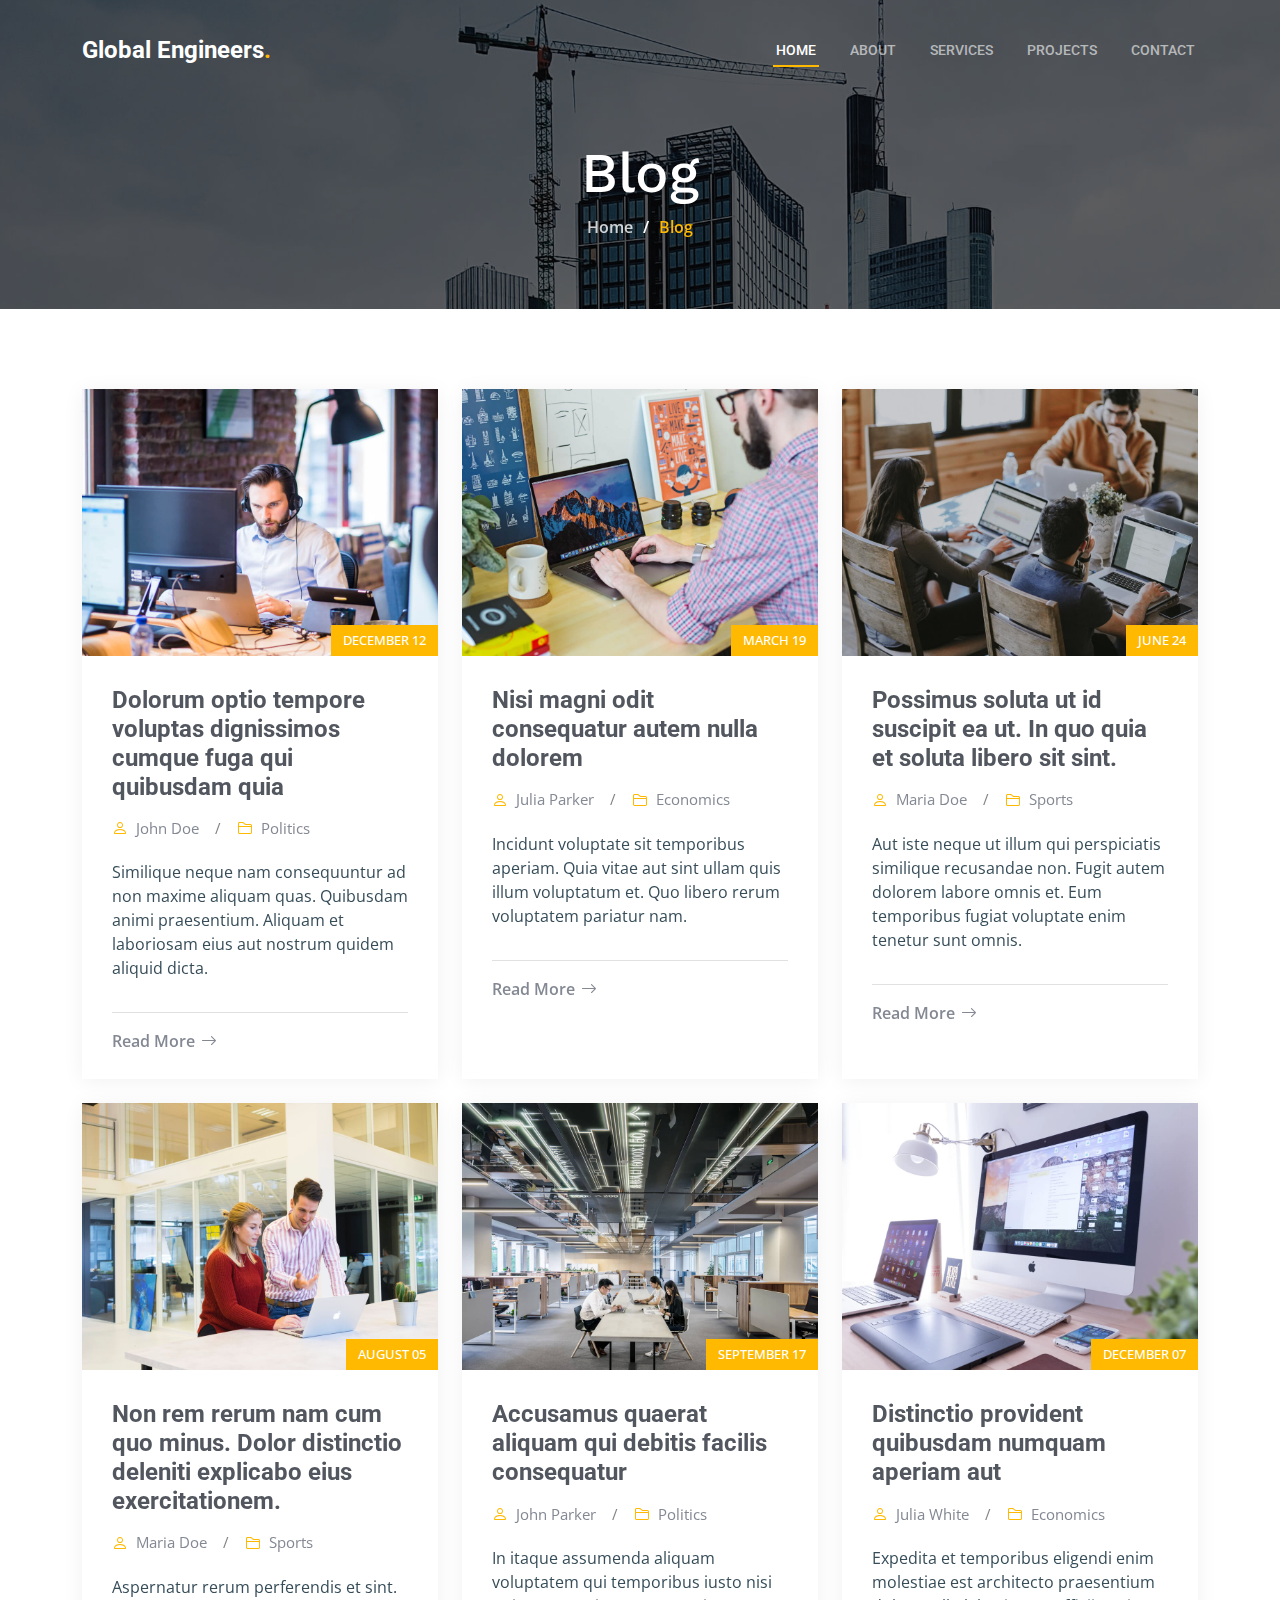
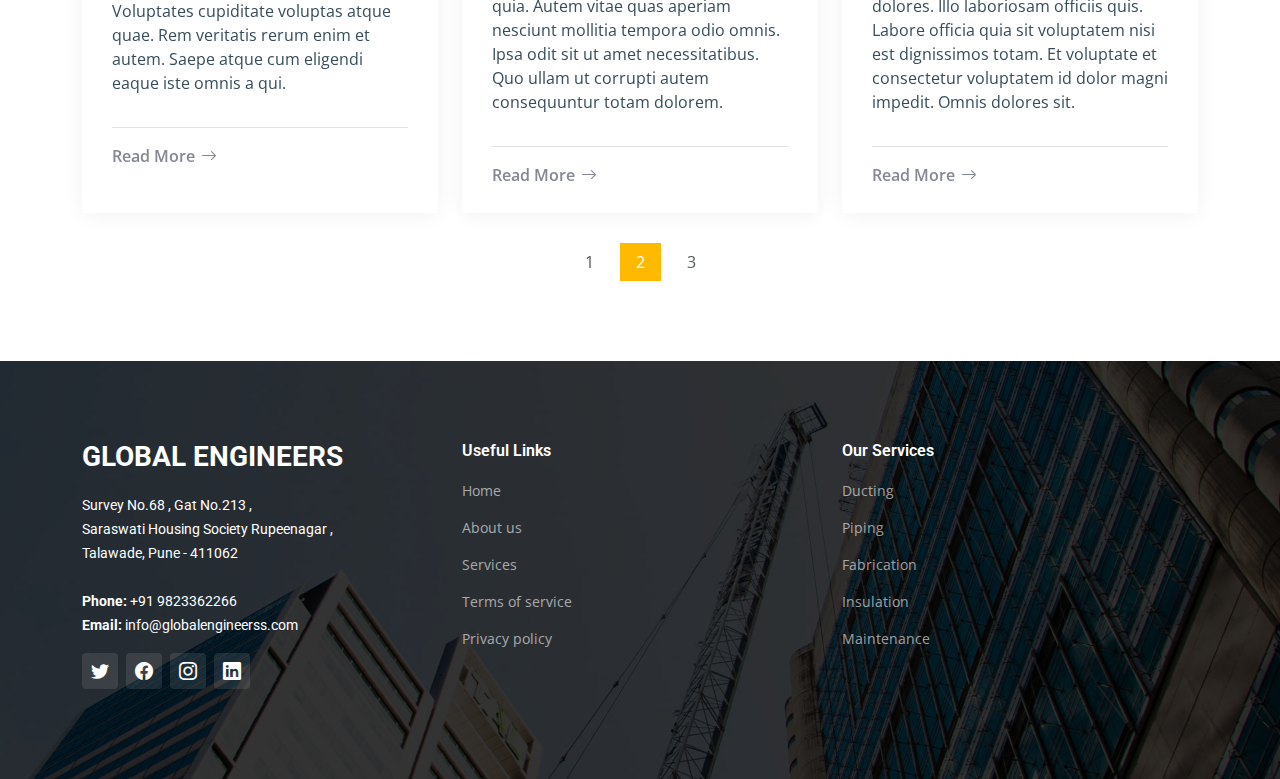
<file: blog.html>
<!DOCTYPE html>
<html lang="en">

<head>
  <meta charset="utf-8">
  <meta content="width=device-width, initial-scale=1.0" name="viewport">

  <title>Global Engineers - Blog</title>
  <meta content="" name="description">
  <meta content="" name="keywords">

  <!-- Favicons -->
  <link href="assets/img/favicon.png" rel="icon">
  <link href="assets/img/apple-touch-icon.png" rel="apple-touch-icon">

  <!-- Google Fonts -->
  <link rel="preconnect" href="https://fonts.googleapis.com">
  <link rel="preconnect" href="https://fonts.gstatic.com" crossorigin>
  <link href="https://fonts.googleapis.com/css2?family=Open+Sans:ital,wght@0,300;0,400;0,500;0,600;0,700;1,300;1,400;1,600;1,700&family=Roboto:ital,wght@0,300;0,400;0,500;0,600;0,700;1,300;1,400;1,500;1,600;1,700&family=Work+Sans:ital,wght@0,300;0,400;0,500;0,600;0,700;1,300;1,400;1,500;1,600;1,700&display=swap" rel="stylesheet">

  <!-- Vendor CSS Files -->
  <link href="assets/vendor/bootstrap/css/bootstrap.min.css" rel="stylesheet">
  <link href="assets/vendor/bootstrap-icons/bootstrap-icons.css" rel="stylesheet">
  <link href="assets/vendor/fontawesome-free/css/all.min.css" rel="stylesheet">
  <link href="assets/vendor/aos/aos.css" rel="stylesheet">
  <link href="assets/vendor/glightbox/css/glightbox.min.css" rel="stylesheet">
  <link href="assets/vendor/swiper/swiper-bundle.min.css" rel="stylesheet">

  <!-- Template Main CSS File -->
  <link href="assets/css/main.css" rel="stylesheet">

</head>

<body>

  <!-- ======= Header ======= -->
  <header id="header" class="header d-flex align-items-center">
    <div class="container-fluid container-xl d-flex align-items-center justify-content-between">

      <a href="index.html" class="logo d-flex align-items-center">
        <!-- Uncomment the line below if you also wish to use an image logo -->
        <!-- <img src="assets/img/logo.png" alt=""> -->
        <h1>Global Engineers<span>.</span></h1>
      </a>

      <i class="mobile-nav-toggle mobile-nav-show bi bi-list"></i>
      <i class="mobile-nav-toggle mobile-nav-hide d-none bi bi-x"></i>
      <nav id="navbar" class="navbar">
        <ul>
          <li><a href="index.html" class="active">Home</a></li>
          <li><a href="about.html">About</a></li>
          <li><a href="services.html">Services</a></li>
          <li><a href="projects.html">Projects</a></li>
          <!-- <li><a href="blog.html">Blog</a></li>
          <li class="dropdown"><a href="#"><span>Dropdown</span> <i class="bi bi-chevron-down dropdown-indicator"></i></a>
            <ul>
              <li><a href="#">Dropdown 1</a></li>
              <li class="dropdown"><a href="#"><span>Deep Dropdown</span> <i class="bi bi-chevron-down dropdown-indicator"></i></a>
                <ul>
                  <li><a href="#">Deep Dropdown 1</a></li>
                  <li><a href="#">Deep Dropdown 2</a></li>
                  <li><a href="#">Deep Dropdown 3</a></li>
                  <li><a href="#">Deep Dropdown 4</a></li>
                  <li><a href="#">Deep Dropdown 5</a></li>
                </ul>
              </li>
              <li><a href="#">Dropdown 2</a></li>
              <li><a href="#">Dropdown 3</a></li>
              <li><a href="#">Dropdown 4</a></li>
            </ul>
          </li> -->
          <li><a href="contact.html">Contact</a></li>
        </ul>
      </nav>
      <!-- .navbar -->

    </div>
  </header><!-- End Header -->

  <main id="main">

    <!-- ======= Breadcrumbs ======= -->
    <div class="breadcrumbs d-flex align-items-center" style="background-image: url('assets/img/breadcrumbs-bg.jpg');">
      <div class="container position-relative d-flex flex-column align-items-center" data-aos="fade">

        <h2>Blog</h2>
        <ol>
          <li><a href="index.html">Home</a></li>
          <li>Blog</li>
        </ol>

      </div>
    </div><!-- End Breadcrumbs -->

    <!-- ======= Blog Section ======= -->
    <section id="blog" class="blog">
      <div class="container" data-aos="fade-up" data-aos-delay="100">

        <div class="row gy-4 posts-list">

          <div class="col-xl-4 col-md-6">
            <div class="post-item position-relative h-100">

              <div class="post-img position-relative overflow-hidden">
                <img src="assets/img/blog/blog-1.jpg" class="img-fluid" alt="">
                <span class="post-date">December 12</span>
              </div>

              <div class="post-content d-flex flex-column">

                <h3 class="post-title">Dolorum optio tempore voluptas dignissimos cumque fuga qui quibusdam quia</h3>

                <div class="meta d-flex align-items-center">
                  <div class="d-flex align-items-center">
                    <i class="bi bi-person"></i> <span class="ps-2">John Doe</span>
                  </div>
                  <span class="px-3 text-black-50">/</span>
                  <div class="d-flex align-items-center">
                    <i class="bi bi-folder2"></i> <span class="ps-2">Politics</span>
                  </div>
                </div>

                <p>
                  Similique neque nam consequuntur ad non maxime aliquam quas. Quibusdam animi praesentium. Aliquam et laboriosam eius aut nostrum quidem aliquid dicta.
                </p>

                <hr>

                <a href="blog-details.html" class="readmore stretched-link"><span>Read More</span><i class="bi bi-arrow-right"></i></a>

              </div>

            </div>
          </div><!-- End post list item -->

          <div class="col-xl-4 col-md-6">
            <div class="post-item position-relative h-100">

              <div class="post-img position-relative overflow-hidden">
                <img src="assets/img/blog/blog-2.jpg" class="img-fluid" alt="">
                <span class="post-date">March 19</span>
              </div>

              <div class="post-content d-flex flex-column">

                <h3 class="post-title">Nisi magni odit consequatur autem nulla dolorem</h3>

                <div class="meta d-flex align-items-center">
                  <div class="d-flex align-items-center">
                    <i class="bi bi-person"></i> <span class="ps-2">Julia Parker</span>
                  </div>
                  <span class="px-3 text-black-50">/</span>
                  <div class="d-flex align-items-center">
                    <i class="bi bi-folder2"></i> <span class="ps-2">Economics</span>
                  </div>
                </div>

                <p>
                  Incidunt voluptate sit temporibus aperiam. Quia vitae aut sint ullam quis illum voluptatum et. Quo libero rerum voluptatem pariatur nam.
                </p>

                <hr>

                <a href="blog-details.html" class="readmore stretched-link"><span>Read More</span><i class="bi bi-arrow-right"></i></a>

              </div>

            </div>
          </div><!-- End post list item -->

          <div class="col-xl-4 col-md-6">
            <div class="post-item position-relative h-100">

              <div class="post-img position-relative overflow-hidden">
                <img src="assets/img/blog/blog-3.jpg" class="img-fluid" alt="">
                <span class="post-date">June 24</span>
              </div>

              <div class="post-content d-flex flex-column">

                <h3 class="post-title">Possimus soluta ut id suscipit ea ut. In quo quia et soluta libero sit sint.</h3>

                <div class="meta d-flex align-items-center">
                  <div class="d-flex align-items-center">
                    <i class="bi bi-person"></i> <span class="ps-2">Maria Doe</span>
                  </div>
                  <span class="px-3 text-black-50">/</span>
                  <div class="d-flex align-items-center">
                    <i class="bi bi-folder2"></i> <span class="ps-2">Sports</span>
                  </div>
                </div>

                <p>
                  Aut iste neque ut illum qui perspiciatis similique recusandae non. Fugit autem dolorem labore omnis et. Eum temporibus fugiat voluptate enim tenetur sunt omnis.
                </p>

                <hr>

                <a href="blog-details.html" class="readmore stretched-link"><span>Read More</span><i class="bi bi-arrow-right"></i></a>

              </div>

            </div>
          </div><!-- End post list item -->

          <div class="col-xl-4 col-md-6">
            <div class="post-item position-relative h-100">

              <div class="post-img position-relative overflow-hidden">
                <img src="assets/img/blog/blog-4.jpg" class="img-fluid" alt="">
                <span class="post-date">August 05</span>
              </div>

              <div class="post-content d-flex flex-column">

                <h3 class="post-title">Non rem rerum nam cum quo minus. Dolor distinctio deleniti explicabo eius exercitationem.</h3>

                <div class="meta d-flex align-items-center">
                  <div class="d-flex align-items-center">
                    <i class="bi bi-person"></i> <span class="ps-2">Maria Doe</span>
                  </div>
                  <span class="px-3 text-black-50">/</span>
                  <div class="d-flex align-items-center">
                    <i class="bi bi-folder2"></i> <span class="ps-2">Sports</span>
                  </div>
                </div>

                <p>
                  Aspernatur rerum perferendis et sint. Voluptates cupiditate voluptas atque quae. Rem veritatis rerum enim et autem. Saepe atque cum eligendi eaque iste omnis a qui.
                </p>

                <hr>

                <a href="blog-details.html" class="readmore stretched-link"><span>Read More</span><i class="bi bi-arrow-right"></i></a>

              </div>

            </div>
          </div><!-- End post list item -->

          <div class="col-xl-4 col-md-6">
            <div class="post-item position-relative h-100">

              <div class="post-img position-relative overflow-hidden">
                <img src="assets/img/blog/blog-5.jpg" class="img-fluid" alt="">
                <span class="post-date">September 17</span>
              </div>

              <div class="post-content d-flex flex-column">

                <h3 class="post-title">Accusamus quaerat aliquam qui debitis facilis consequatur</h3>

                <div class="meta d-flex align-items-center">
                  <div class="d-flex align-items-center">
                    <i class="bi bi-person"></i> <span class="ps-2">John Parker</span>
                  </div>
                  <span class="px-3 text-black-50">/</span>
                  <div class="d-flex align-items-center">
                    <i class="bi bi-folder2"></i> <span class="ps-2">Politics</span>
                  </div>
                </div>

                <p>
                  In itaque assumenda aliquam voluptatem qui temporibus iusto nisi quia. Autem vitae quas aperiam nesciunt mollitia tempora odio omnis. Ipsa odit sit ut amet necessitatibus. Quo ullam ut corrupti autem consequuntur totam dolorem.
                </p>

                <hr>

                <a href="blog-details.html" class="readmore stretched-link"><span>Read More</span><i class="bi bi-arrow-right"></i></a>

              </div>

            </div>
          </div><!-- End post list item -->

          <div class="col-xl-4 col-md-6">
            <div class="post-item position-relative h-100">

              <div class="post-img position-relative overflow-hidden">
                <img src="assets/img/blog/blog-6.jpg" class="img-fluid" alt="">
                <span class="post-date">December 07</span>
              </div>

              <div class="post-content d-flex flex-column">

                <h3 class="post-title">Distinctio provident quibusdam numquam aperiam aut</h3>

                <div class="meta d-flex align-items-center">
                  <div class="d-flex align-items-center">
                    <i class="bi bi-person"></i> <span class="ps-2">Julia White</span>
                  </div>
                  <span class="px-3 text-black-50">/</span>
                  <div class="d-flex align-items-center">
                    <i class="bi bi-folder2"></i> <span class="ps-2">Economics</span>
                  </div>
                </div>

                <p>
                  Expedita et temporibus eligendi enim molestiae est architecto praesentium dolores. Illo laboriosam officiis quis. Labore officia quia sit voluptatem nisi est dignissimos totam. Et voluptate et consectetur voluptatem id dolor magni impedit. Omnis dolores sit.
                </p>

                <hr>

                <a href="blog-details.html" class="readmore stretched-link"><span>Read More</span><i class="bi bi-arrow-right"></i></a>

              </div>

            </div>
          </div><!-- End post list item -->

        </div><!-- End blog posts list -->

        <div class="blog-pagination">
          <ul class="justify-content-center">
            <li><a href="#">1</a></li>
            <li class="active"><a href="#">2</a></li>
            <li><a href="#">3</a></li>
          </ul>
        </div><!-- End blog pagination -->

      </div>
    </section><!-- End Blog Section -->

  </main><!-- End #main -->

  <!-- ======= Footer ======= -->
  <footer id="footer" class="footer">

    <div class="footer-content position-relative">
      <div class="container">
        <div class="row">

          <div class="col-lg-4 col-md-6">
            <div class="footer-info">
              <h3>Global Engineers</h3>
              <p>
                Survey No.68 , Gat No.213 , <br>
                Saraswati Housing Society Rupeenagar , <br>
                Talawade, Pune - 411062<br><br>
                <strong>Phone:</strong> +91 9823362266<br>
                <strong>Email:</strong>  info@globalengineerss.com<br>
              </p>
              <div class="social-links d-flex mt-3">
                <a href="#" class="d-flex align-items-center justify-content-center"><i class="bi bi-twitter"></i></a>
                <a href="#" class="d-flex align-items-center justify-content-center"><i class="bi bi-facebook"></i></a>
                <a href="#" class="d-flex align-items-center justify-content-center"><i class="bi bi-instagram"></i></a>
                <a href="#" class="d-flex align-items-center justify-content-center"><i class="bi bi-linkedin"></i></a>
              </div>
            </div>
          </div><!-- End footer info column-->

          <div class="col-lg-4 col-md-3 footer-links">
            <h4>Useful Links</h4>
            <ul>
              <li><a href="#">Home</a></li>
              <li><a href="#">About us</a></li>
              <li><a href="#">Services</a></li>
              <li><a href="#">Terms of service</a></li>
              <li><a href="#">Privacy policy</a></li>
            </ul>
          </div><!-- End footer links column-->

          <div class="col-lg-4 col-md-3 footer-links">
            <h4>Our Services</h4>
            <ul>
              <li><a href="#">Ducting </a></li>
              <li><a href="#">Piping</a></li>
              <li><a href="#">Fabrication</a></li>
              <li><a href="#">Insulation</a></li>
              <li><a href="#">Maintenance</a></li>
            </ul>
          </div><!-- End footer links column-->

          <!-- <div class="col-lg-2 col-md-3 footer-links">
            <h4>Hic solutasetp</h4>
            <ul>
              <li><a href="#">Molestiae accusamus iure</a></li>
              <li><a href="#">Excepturi dignissimos</a></li>
              <li><a href="#">Suscipit distinctio</a></li>
              <li><a href="#">Dilecta</a></li>
              <li><a href="#">Sit quas consectetur</a></li>
            </ul>
          </div> -->
          <!-- End footer links column-->

          <!-- <div class="col-lg-2 col-md-3 footer-links">
            <h4>Nobis illum</h4>
            <ul>
              <li><a href="#">Ipsam</a></li>
              <li><a href="#">Laudantium dolorum</a></li>
              <li><a href="#">Dinera</a></li>
              <li><a href="#">Trodelas</a></li>
              <li><a href="#">Flexo</a></li>
            </ul>
          </div> -->
          <!-- End footer links column-->

        </div>
      </div>
    </div>

    <div class="footer-legal text-center position-relative">
      <div class="container">
        <!-- <div class="copyright">
          &copy; Copyright <strong><span>Global Engineers</span></strong>. All Rights Reserved
        </div> -->
        <!-- <div class="credits">
         Designed by <a href="https://bootstrapmade.com/">BootstrapMade</a>
        </div> -->
      </div>
    </div>

  </footer>
  <!-- End Footer -->

  <a href="#" class="scroll-top d-flex align-items-center justify-content-center"><i class="bi bi-arrow-up-short"></i></a>

  <div id="preloader"></div>

  <!-- Vendor JS Files -->
  <script src="assets/vendor/bootstrap/js/bootstrap.bundle.min.js"></script>
  <script src="assets/vendor/aos/aos.js"></script>
  <script src="assets/vendor/glightbox/js/glightbox.min.js"></script>
  <script src="assets/vendor/isotope-layout/isotope.pkgd.min.js"></script>
  <script src="assets/vendor/swiper/swiper-bundle.min.js"></script>
  <script src="assets/vendor/purecounter/purecounter_vanilla.js"></script>
  <script src="assets/vendor/php-email-form/validate.js"></script>

  <!-- Template Main JS File -->
  <script src="assets/js/main.js"></script>

</body>

</html>
</file>
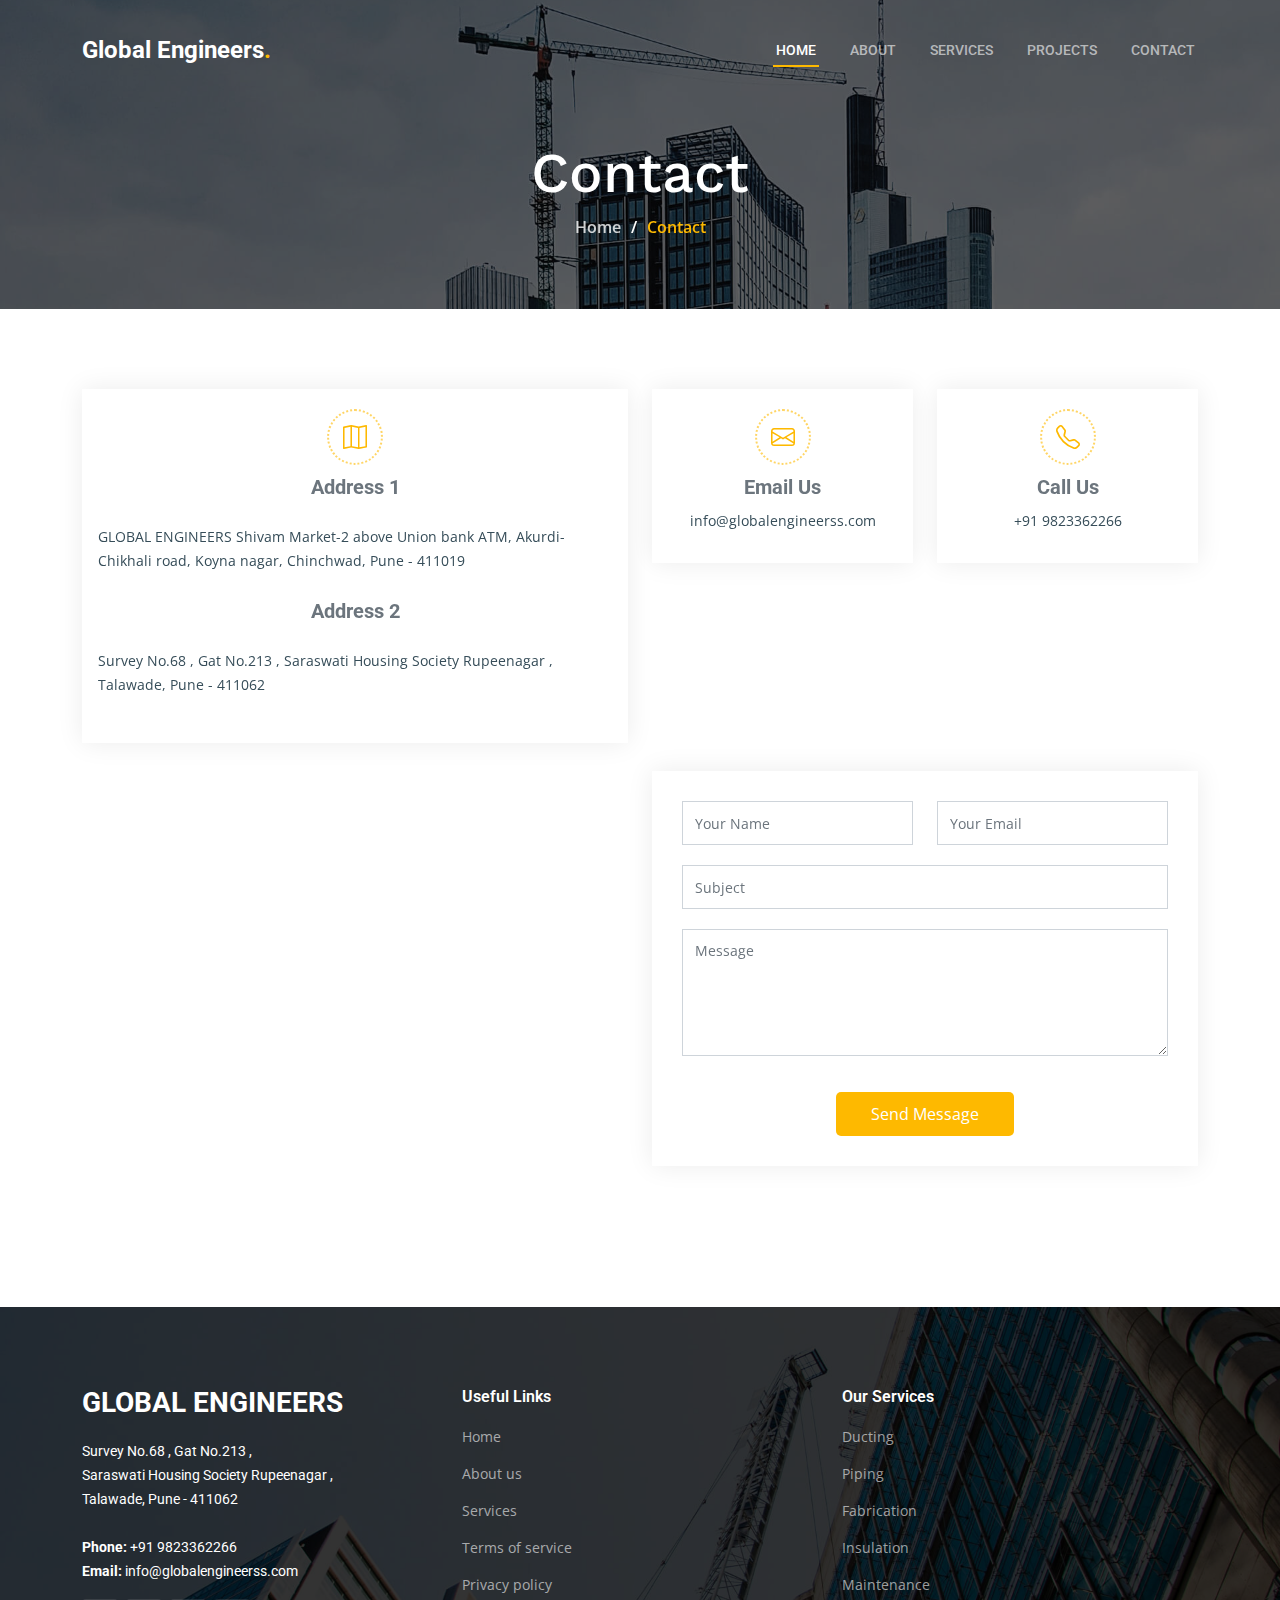
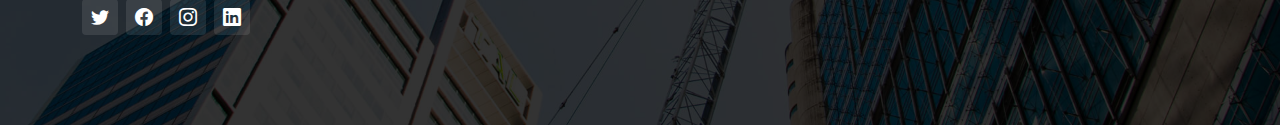
<file: contact.html>
<!DOCTYPE html>
<html lang="en">

<head>
  <meta charset="utf-8">
  <meta content="width=device-width, initial-scale=1.0" name="viewport">

  <title>Global Engineers - Contact</title>
  <meta content="" name="description">
  <meta content="" name="keywords">

  <!-- Favicons -->
  <link href="assets/img/favicon.png" rel="icon">
  <link href="assets/img/apple-touch-icon.png" rel="apple-touch-icon">

  <!-- Google Fonts -->
  <link rel="preconnect" href="https://fonts.googleapis.com">
  <link rel="preconnect" href="https://fonts.gstatic.com" crossorigin>
  <link href="https://fonts.googleapis.com/css2?family=Open+Sans:ital,wght@0,300;0,400;0,500;0,600;0,700;1,300;1,400;1,600;1,700&family=Roboto:ital,wght@0,300;0,400;0,500;0,600;0,700;1,300;1,400;1,500;1,600;1,700&family=Work+Sans:ital,wght@0,300;0,400;0,500;0,600;0,700;1,300;1,400;1,500;1,600;1,700&display=swap" rel="stylesheet">

  <!-- Vendor CSS Files -->
  <link href="assets/vendor/bootstrap/css/bootstrap.min.css" rel="stylesheet">
  <link href="assets/vendor/bootstrap-icons/bootstrap-icons.css" rel="stylesheet">
  <link href="assets/vendor/fontawesome-free/css/all.min.css" rel="stylesheet">
  <link href="assets/vendor/aos/aos.css" rel="stylesheet">
  <link href="assets/vendor/glightbox/css/glightbox.min.css" rel="stylesheet">
  <link href="assets/vendor/swiper/swiper-bundle.min.css" rel="stylesheet">

  <!-- Template Main CSS File -->
  <link href="assets/css/main.css" rel="stylesheet">

</head>

<body>

  <!-- ======= Header ======= -->
  <header id="header" class="header d-flex align-items-center">
    <div class="container-fluid container-xl d-flex align-items-center justify-content-between">

      <a href="index.html" class="logo d-flex align-items-center">
        <!-- Uncomment the line below if you also wish to use an image logo -->
        <!-- <img src="assets/img/logo.png" alt=""> -->
        <h1>Global Engineers<span>.</span></h1>
      </a>

      <i class="mobile-nav-toggle mobile-nav-show bi bi-list"></i>
      <i class="mobile-nav-toggle mobile-nav-hide d-none bi bi-x"></i>
      <nav id="navbar" class="navbar">
        <ul>
          <li><a href="index.html" class="active">Home</a></li>
          <li><a href="about.html">About</a></li>
          <li><a href="services.html">Services</a></li>
          <li><a href="projects.html">Projects</a></li>
          <!-- <li><a href="blog.html">Blog</a></li>
          <li class="dropdown"><a href="#"><span>Dropdown</span> <i class="bi bi-chevron-down dropdown-indicator"></i></a>
            <ul>
              <li><a href="#">Dropdown 1</a></li>
              <li class="dropdown"><a href="#"><span>Deep Dropdown</span> <i class="bi bi-chevron-down dropdown-indicator"></i></a>
                <ul>
                  <li><a href="#">Deep Dropdown 1</a></li>
                  <li><a href="#">Deep Dropdown 2</a></li>
                  <li><a href="#">Deep Dropdown 3</a></li>
                  <li><a href="#">Deep Dropdown 4</a></li>
                  <li><a href="#">Deep Dropdown 5</a></li>
                </ul>
              </li>
              <li><a href="#">Dropdown 2</a></li>
              <li><a href="#">Dropdown 3</a></li>
              <li><a href="#">Dropdown 4</a></li>
            </ul>
          </li> -->
          <li><a href="contact.html">Contact</a></li>
        </ul>
      </nav>
      <!-- .navbar -->

    </div>
  </header><!-- End Header -->

  <main id="main">

    <!-- ======= Breadcrumbs ======= -->
    <div class="breadcrumbs d-flex align-items-center" style="background-image: url('assets/img/breadcrumbs-bg.jpg');">
      <div class="container position-relative d-flex flex-column align-items-center" data-aos="fade">

        <h2>Contact</h2>
        <ol>
          <li><a href="index.html">Home</a></li>
          <li>Contact</li>
        </ol>

      </div>
    </div><!-- End Breadcrumbs -->

    <!-- ======= Contact Section ======= -->
    <section id="contact" class="contact">
      <div class="container" data-aos="fade-up" data-aos-delay="100">

        <div class="row gy-4">
          <div class="col-lg-6">
            <div class="info-item  d-flex flex-column justify-content-center align-items-center">
              <i class="bi bi-map"></i>
              <h3> Address 1 </h3>
              <p class="p-3"> 
                GLOBAL ENGINEERS 
Shivam Market-2  above Union bank ATM, Akurdi-Chikhali road, Koyna nagar, Chinchwad, Pune - 411019 
              </p>

              <h3>Address 2</h3>
              <p class="p-3">    Survey No.68 , Gat No.213 ,
                Saraswati Housing Society Rupeenagar ,
                Talawade, Pune - 411062
              </p>
          
            </div>
          </div><!-- End Info Item -->

          <div class="col-lg-3 col-md-6">
            <div class="info-item d-flex flex-column justify-content-center align-items-center">
              <i class="bi bi-envelope"></i>
              <h3>Email Us</h3>
              <p> info@globalengineerss.com</p>
            </div>
          </div><!-- End Info Item -->

          <div class="col-lg-3 col-md-6">
            <div class="info-item  d-flex flex-column justify-content-center align-items-center">
              <i class="bi bi-telephone"></i>
              <h3>Call Us</h3>
              <p>+91 9823362266</p>
            </div>
          </div><!-- End Info Item -->

        </div>

        <div class="row gy-4 mt-1">

          <div class="col-lg-6 ">
            <iframe src="https://www.google.com/maps/embed?pb=!1m18!1m12!1m3!1d3779.8815545704933!2d73.79546141489493!3d18.669310387322547!2m3!1f0!2f0!3f0!3m2!1i1024!2i768!4f13.1!3m3!1m2!1s0x0%3A0x4ef2952f7194f4ed!2zMTjCsDQwJzA5LjUiTiA3M8KwNDcnNTEuNSJF!5e0!3m2!1sen!2sin!4v1657966943125!5m2!1sen!2sin" width="600" height="450" style="border:0;" allowfullscreen="" loading="lazy" referrerpolicy="no-referrer-when-downgrade"></iframe>            </div>
            <div class="col-lg-6">
            <form action="forms/contact.php" method="post" role="form" class="php-email-form">
              <div class="row gy-4">
                <div class="col-lg-6 form-group">
                  <input type="text" name="name" class="form-control" id="name" placeholder="Your Name" required>
                </div>
                <div class="col-lg-6 form-group">
                  <input type="email" class="form-control" name="email" id="email" placeholder="Your Email" required>
                </div>
              </div>
              <div class="form-group">
                <input type="text" class="form-control" name="subject" id="subject" placeholder="Subject" required>
              </div>
              <div class="form-group">
                <textarea class="form-control" name="message" rows="5" placeholder="Message" required></textarea>
              </div>
              <div class="my-3">
                <div class="loading">Loading</div>
                <div class="error-message"></div>
                <div class="sent-message">Your message has been sent. Thank you!</div>
              </div>
              <div class="text-center"><button type="submit">Send Message</button></div>
            </form>
          </div><!-- End Contact Form -->

        </div>

      </div>
    </section><!-- End Contact Section -->

  </main><!-- End #main -->

   <!-- ======= Footer ======= -->
   <footer id="footer" class="footer">

    <div class="footer-content position-relative">
      <div class="container">
        <div class="row">

          <div class="col-lg-4 col-md-6">
            <div class="footer-info">
              <h3>Global Engineers</h3>
              <p>
                Survey No.68 , Gat No.213 , <br>
                Saraswati Housing Society Rupeenagar , <br>
                Talawade, Pune - 411062<br><br>
                <strong>Phone:</strong> +91 9823362266<br>
                <strong>Email:</strong>  info@globalengineerss.com<br>
              </p>
              <div class="social-links d-flex mt-3">
                <a href="#" class="d-flex align-items-center justify-content-center"><i class="bi bi-twitter"></i></a>
                <a href="#" class="d-flex align-items-center justify-content-center"><i class="bi bi-facebook"></i></a>
                <a href="#" class="d-flex align-items-center justify-content-center"><i class="bi bi-instagram"></i></a>
                <a href="#" class="d-flex align-items-center justify-content-center"><i class="bi bi-linkedin"></i></a>
              </div>
            </div>
          </div><!-- End footer info column-->

          <div class="col-lg-4 col-md-3 footer-links">
            <h4>Useful Links</h4>
            <ul>
              <li><a href="#">Home</a></li>
              <li><a href="#">About us</a></li>
              <li><a href="#">Services</a></li>
              <li><a href="#">Terms of service</a></li>
              <li><a href="#">Privacy policy</a></li>
            </ul>
          </div><!-- End footer links column-->

          <div class="col-lg-4 col-md-3 footer-links">
            <h4>Our Services</h4>
            <ul>
              <li><a href="#">Ducting </a></li>
              <li><a href="#">Piping</a></li>
              <li><a href="#">Fabrication</a></li>
              <li><a href="#">Insulation</a></li>
              <li><a href="#">Maintenance</a></li>
            </ul>
          </div><!-- End footer links column-->

          <!-- <div class="col-lg-2 col-md-3 footer-links">
            <h4>Hic solutasetp</h4>
            <ul>
              <li><a href="#">Molestiae accusamus iure</a></li>
              <li><a href="#">Excepturi dignissimos</a></li>
              <li><a href="#">Suscipit distinctio</a></li>
              <li><a href="#">Dilecta</a></li>
              <li><a href="#">Sit quas consectetur</a></li>
            </ul>
          </div> -->
          <!-- End footer links column-->

          <!-- <div class="col-lg-2 col-md-3 footer-links">
            <h4>Nobis illum</h4>
            <ul>
              <li><a href="#">Ipsam</a></li>
              <li><a href="#">Laudantium dolorum</a></li>
              <li><a href="#">Dinera</a></li>
              <li><a href="#">Trodelas</a></li>
              <li><a href="#">Flexo</a></li>
            </ul>
          </div> -->
          <!-- End footer links column-->

        </div>
      </div>
    </div>

    <div class="footer-legal text-center position-relative">
      <div class="container">
        <!-- <div class="copyright">
          &copy; Copyright <strong><span>Global Engineers</span></strong>. All Rights Reserved
        </div> -->
        <!-- <div class="credits">
         Designed by <a href="https://bootstrapmade.com/">BootstrapMade</a>
        </div> -->
      </div>
    </div>

  </footer>
  <!-- End Footer -->

  <a href="#" class="scroll-top d-flex align-items-center justify-content-center"><i class="bi bi-arrow-up-short"></i></a>

  <div id="preloader"></div>

  <!-- Vendor JS Files -->
  <script src="assets/vendor/bootstrap/js/bootstrap.bundle.min.js"></script>
  <script src="assets/vendor/aos/aos.js"></script>
  <script src="assets/vendor/glightbox/js/glightbox.min.js"></script>
  <script src="assets/vendor/isotope-layout/isotope.pkgd.min.js"></script>
  <script src="assets/vendor/swiper/swiper-bundle.min.js"></script>
  <script src="assets/vendor/purecounter/purecounter_vanilla.js"></script>
  <script src="assets/vendor/php-email-form/validate.js"></script>

  <!-- Template Main JS File -->
  <script src="assets/js/main.js"></script>

</body>

</html>
</file>
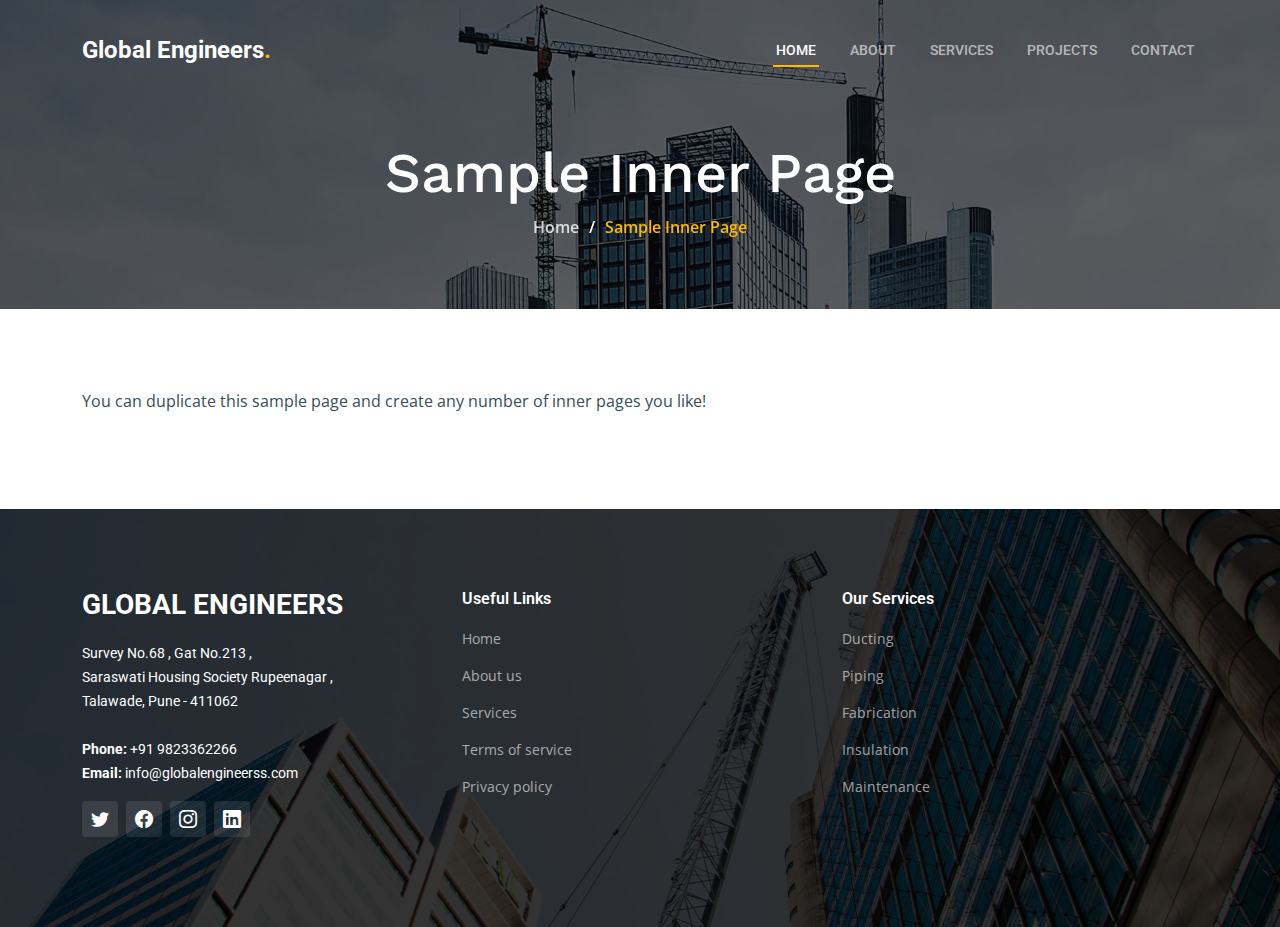
<file: sample-inner-page.html>
<!DOCTYPE html>
<html lang="en">

<head>
  <meta charset="utf-8">
  <meta content="width=device-width, initial-scale=1.0" name="viewport">

  <title>[Template] Sample Inner Page</title>
  <meta content="" name="description">
  <meta content="" name="keywords">

  <!-- Favicons -->
  <link href="assets/img/favicon.png" rel="icon">
  <link href="assets/img/apple-touch-icon.png" rel="apple-touch-icon">

  <!-- Google Fonts -->
  <link rel="preconnect" href="https://fonts.googleapis.com">
  <link rel="preconnect" href="https://fonts.gstatic.com" crossorigin>
  <link href="https://fonts.googleapis.com/css2?family=Open+Sans:ital,wght@0,300;0,400;0,500;0,600;0,700;1,300;1,400;1,600;1,700&family=Roboto:ital,wght@0,300;0,400;0,500;0,600;0,700;1,300;1,400;1,500;1,600;1,700&family=Work+Sans:ital,wght@0,300;0,400;0,500;0,600;0,700;1,300;1,400;1,500;1,600;1,700&display=swap" rel="stylesheet">

  <!-- Vendor CSS Files -->
  <link href="assets/vendor/bootstrap/css/bootstrap.min.css" rel="stylesheet">
  <link href="assets/vendor/bootstrap-icons/bootstrap-icons.css" rel="stylesheet">
  <link href="assets/vendor/fontawesome-free/css/all.min.css" rel="stylesheet">
  <link href="assets/vendor/aos/aos.css" rel="stylesheet">
  <link href="assets/vendor/glightbox/css/glightbox.min.css" rel="stylesheet">
  <link href="assets/vendor/swiper/swiper-bundle.min.css" rel="stylesheet">

  <!-- Template Main CSS File -->
  <link href="assets/css/main.css" rel="stylesheet">

</head>

<body>

  <!-- ======= Header ======= -->
  <header id="header" class="header d-flex align-items-center">
    <div class="container-fluid container-xl d-flex align-items-center justify-content-between">

      <a href="index.html" class="logo d-flex align-items-center">
        <!-- Uncomment the line below if you also wish to use an image logo -->
        <!-- <img src="assets/img/logo.png" alt=""> -->
        <h1>Global Engineers<span>.</span></h1>
      </a>

      <i class="mobile-nav-toggle mobile-nav-show bi bi-list"></i>
      <i class="mobile-nav-toggle mobile-nav-hide d-none bi bi-x"></i>
      <nav id="navbar" class="navbar">
        <ul>
          <li><a href="index.html" class="active">Home</a></li>
          <li><a href="about.html">About</a></li>
          <li><a href="services.html">Services</a></li>
          <li><a href="projects.html">Projects</a></li>
          <!-- <li><a href="blog.html">Blog</a></li>
          <li class="dropdown"><a href="#"><span>Dropdown</span> <i class="bi bi-chevron-down dropdown-indicator"></i></a>
            <ul>
              <li><a href="#">Dropdown 1</a></li>
              <li class="dropdown"><a href="#"><span>Deep Dropdown</span> <i class="bi bi-chevron-down dropdown-indicator"></i></a>
                <ul>
                  <li><a href="#">Deep Dropdown 1</a></li>
                  <li><a href="#">Deep Dropdown 2</a></li>
                  <li><a href="#">Deep Dropdown 3</a></li>
                  <li><a href="#">Deep Dropdown 4</a></li>
                  <li><a href="#">Deep Dropdown 5</a></li>
                </ul>
              </li>
              <li><a href="#">Dropdown 2</a></li>
              <li><a href="#">Dropdown 3</a></li>
              <li><a href="#">Dropdown 4</a></li>
            </ul>
          </li> -->
          <li><a href="contact.html">Contact</a></li>
        </ul>
      </nav>
      <!-- .navbar -->

    </div>
  </header><!-- End Header -->

  <main id="main">

    <!-- ======= Breadcrumbs ======= -->
    <div class="breadcrumbs d-flex align-items-center" style="background-image: url('assets/img/breadcrumbs-bg.jpg');">
      <div class="container position-relative d-flex flex-column align-items-center" data-aos="fade">

        <h2>Sample Inner Page</h2>
        <ol>
          <li><a href="index.html">Home</a></li>
          <li>Sample Inner Page</li>
        </ol>

      </div>
    </div><!-- End Breadcrumbs -->

    <section class="sample-page">
      <div class="container">

        <p>
          You can duplicate this sample page and create any number of inner pages you like!
        </p>

      </div>
    </section>

  </main><!-- End #main -->

  <!-- ======= Footer ======= -->
  <footer id="footer" class="footer">

    <div class="footer-content position-relative">
      <div class="container">
        <div class="row">

          <div class="col-lg-4 col-md-6">
            <div class="footer-info">
              <h3>Global Engineers</h3>
              <p>
                Survey No.68 , Gat No.213 , <br>
                Saraswati Housing Society Rupeenagar , <br>
                Talawade, Pune - 411062<br><br>
                <strong>Phone:</strong> +91 9823362266<br>
                <strong>Email:</strong>  info@globalengineerss.com<br>
              </p>
              <div class="social-links d-flex mt-3">
                <a href="#" class="d-flex align-items-center justify-content-center"><i class="bi bi-twitter"></i></a>
                <a href="#" class="d-flex align-items-center justify-content-center"><i class="bi bi-facebook"></i></a>
                <a href="#" class="d-flex align-items-center justify-content-center"><i class="bi bi-instagram"></i></a>
                <a href="#" class="d-flex align-items-center justify-content-center"><i class="bi bi-linkedin"></i></a>
              </div>
            </div>
          </div><!-- End footer info column-->

          <div class="col-lg-4 col-md-3 footer-links">
            <h4>Useful Links</h4>
            <ul>
              <li><a href="#">Home</a></li>
              <li><a href="#">About us</a></li>
              <li><a href="#">Services</a></li>
              <li><a href="#">Terms of service</a></li>
              <li><a href="#">Privacy policy</a></li>
            </ul>
          </div><!-- End footer links column-->

          <div class="col-lg-4 col-md-3 footer-links">
            <h4>Our Services</h4>
            <ul>
              <li><a href="#">Ducting </a></li>
              <li><a href="#">Piping</a></li>
              <li><a href="#">Fabrication</a></li>
              <li><a href="#">Insulation</a></li>
              <li><a href="#">Maintenance</a></li>
            </ul>
          </div><!-- End footer links column-->

          <!-- <div class="col-lg-2 col-md-3 footer-links">
            <h4>Hic solutasetp</h4>
            <ul>
              <li><a href="#">Molestiae accusamus iure</a></li>
              <li><a href="#">Excepturi dignissimos</a></li>
              <li><a href="#">Suscipit distinctio</a></li>
              <li><a href="#">Dilecta</a></li>
              <li><a href="#">Sit quas consectetur</a></li>
            </ul>
          </div> -->
          <!-- End footer links column-->

          <!-- <div class="col-lg-2 col-md-3 footer-links">
            <h4>Nobis illum</h4>
            <ul>
              <li><a href="#">Ipsam</a></li>
              <li><a href="#">Laudantium dolorum</a></li>
              <li><a href="#">Dinera</a></li>
              <li><a href="#">Trodelas</a></li>
              <li><a href="#">Flexo</a></li>
            </ul>
          </div> -->
          <!-- End footer links column-->

        </div>
      </div>
    </div>

    <div class="footer-legal text-center position-relative">
      <div class="container">
        <!-- <div class="copyright">
          &copy; Copyright <strong><span>Global Engineers</span></strong>. All Rights Reserved
        </div> -->
        <!-- <div class="credits">
         Designed by <a href="https://bootstrapmade.com/">BootstrapMade</a>
        </div> -->
      </div>
    </div>

  </footer>
  <!-- End Footer -->

  <a href="#" class="scroll-top d-flex align-items-center justify-content-center"><i class="bi bi-arrow-up-short"></i></a>

  <div id="preloader"></div>

  <!-- Vendor JS Files -->
  <script src="assets/vendor/bootstrap/js/bootstrap.bundle.min.js"></script>
  <script src="assets/vendor/aos/aos.js"></script>
  <script src="assets/vendor/glightbox/js/glightbox.min.js"></script>
  <script src="assets/vendor/isotope-layout/isotope.pkgd.min.js"></script>
  <script src="assets/vendor/swiper/swiper-bundle.min.js"></script>
  <script src="assets/vendor/purecounter/purecounter_vanilla.js"></script>
  <script src="assets/vendor/php-email-form/validate.js"></script>

  <!-- Template Main JS File -->
  <script src="assets/js/main.js"></script>

</body>

</html>
</file>
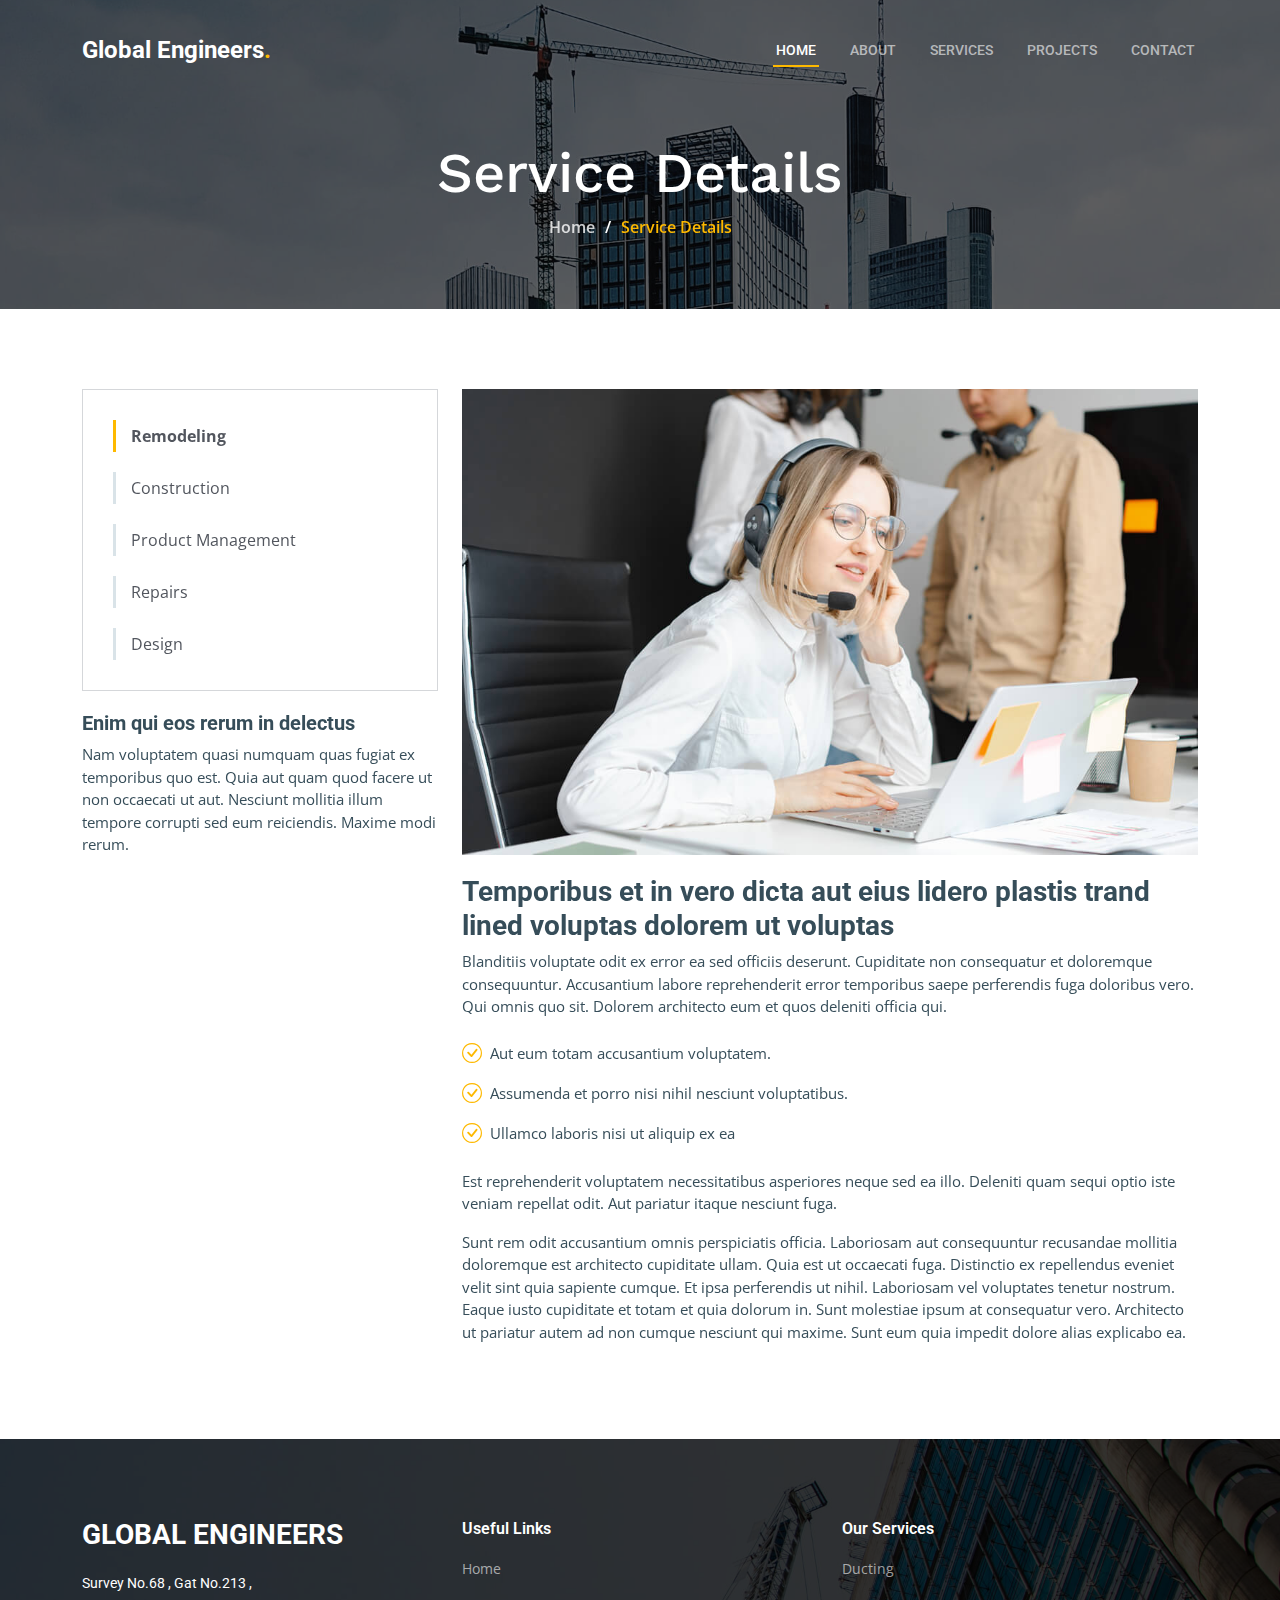
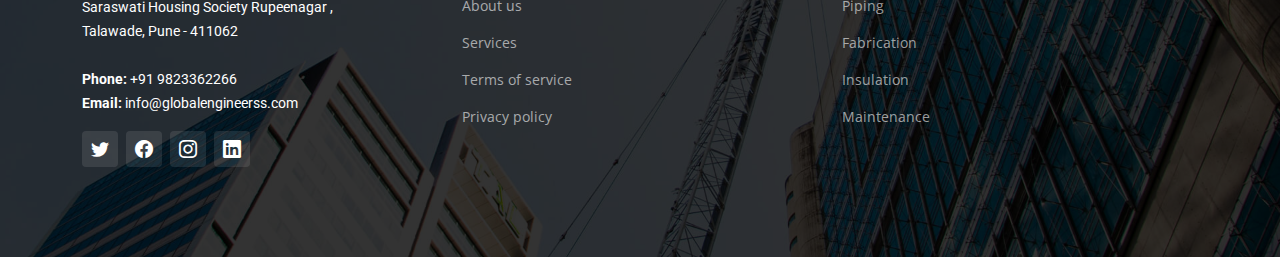
<file: service-details.html>
<!DOCTYPE html>
<html lang="en">

<head>
  <meta charset="utf-8">
  <meta content="width=device-width, initial-scale=1.0" name="viewport">

  <title>Global Engineers - Service Details</title>
  <meta content="" name="description">
  <meta content="" name="keywords">

  <!-- Favicons -->
  <link href="assets/img/favicon.png" rel="icon">
  <link href="assets/img/apple-touch-icon.png" rel="apple-touch-icon">

  <!-- Google Fonts -->
  <link rel="preconnect" href="https://fonts.googleapis.com">
  <link rel="preconnect" href="https://fonts.gstatic.com" crossorigin>
  <link href="https://fonts.googleapis.com/css2?family=Open+Sans:ital,wght@0,300;0,400;0,500;0,600;0,700;1,300;1,400;1,600;1,700&family=Roboto:ital,wght@0,300;0,400;0,500;0,600;0,700;1,300;1,400;1,500;1,600;1,700&family=Work+Sans:ital,wght@0,300;0,400;0,500;0,600;0,700;1,300;1,400;1,500;1,600;1,700&display=swap" rel="stylesheet">

  <!-- Vendor CSS Files -->
  <link href="assets/vendor/bootstrap/css/bootstrap.min.css" rel="stylesheet">
  <link href="assets/vendor/bootstrap-icons/bootstrap-icons.css" rel="stylesheet">
  <link href="assets/vendor/fontawesome-free/css/all.min.css" rel="stylesheet">
  <link href="assets/vendor/aos/aos.css" rel="stylesheet">
  <link href="assets/vendor/glightbox/css/glightbox.min.css" rel="stylesheet">
  <link href="assets/vendor/swiper/swiper-bundle.min.css" rel="stylesheet">

  <!-- Template Main CSS File -->
  <link href="assets/css/main.css" rel="stylesheet">

 
</head>

<body>

  <!-- ======= Header ======= -->
  <header id="header" class="header d-flex align-items-center">
    <div class="container-fluid container-xl d-flex align-items-center justify-content-between">

      <a href="index.html" class="logo d-flex align-items-center">
        <!-- Uncomment the line below if you also wish to use an image logo -->
        <!-- <img src="assets/img/logo.png" alt=""> -->
        <h1>Global Engineers<span>.</span></h1>
      </a>

      <i class="mobile-nav-toggle mobile-nav-show bi bi-list"></i>
      <i class="mobile-nav-toggle mobile-nav-hide d-none bi bi-x"></i>
      <nav id="navbar" class="navbar">
        <ul>
          <li><a href="index.html" class="active">Home</a></li>
          <li><a href="about.html">About</a></li>
          <li><a href="services.html">Services</a></li>
          <li><a href="projects.html">Projects</a></li>
          <!-- <li><a href="blog.html">Blog</a></li>
          <li class="dropdown"><a href="#"><span>Dropdown</span> <i class="bi bi-chevron-down dropdown-indicator"></i></a>
            <ul>
              <li><a href="#">Dropdown 1</a></li>
              <li class="dropdown"><a href="#"><span>Deep Dropdown</span> <i class="bi bi-chevron-down dropdown-indicator"></i></a>
                <ul>
                  <li><a href="#">Deep Dropdown 1</a></li>
                  <li><a href="#">Deep Dropdown 2</a></li>
                  <li><a href="#">Deep Dropdown 3</a></li>
                  <li><a href="#">Deep Dropdown 4</a></li>
                  <li><a href="#">Deep Dropdown 5</a></li>
                </ul>
              </li>
              <li><a href="#">Dropdown 2</a></li>
              <li><a href="#">Dropdown 3</a></li>
              <li><a href="#">Dropdown 4</a></li>
            </ul>
          </li> -->
          <li><a href="contact.html">Contact</a></li>
        </ul>
      </nav>
      <!-- .navbar -->

    </div>
  </header><!-- End Header -->

  <main id="main">

    <!-- ======= Breadcrumbs ======= -->
    <div class="breadcrumbs d-flex align-items-center" style="background-image: url('assets/img/breadcrumbs-bg.jpg');">
      <div class="container position-relative d-flex flex-column align-items-center" data-aos="fade">

        <h2>Service Details</h2>
        <ol>
          <li><a href="index.html">Home</a></li>
          <li>Service Details</li>
        </ol>

      </div>
    </div><!-- End Breadcrumbs -->

    <!-- ======= Service Details Section ======= -->
    <section id="service-details" class="service-details">
      <div class="container" data-aos="fade-up" data-aos-delay="100">

        <div class="row gy-4">

          <div class="col-lg-4">
            <div class="services-list">
              <a href="#" class="active">Remodeling</a>
              <a href="#">Construction</a>
              <a href="#">Product Management</a>
              <a href="#">Repairs</a>
              <a href="#">Design</a>
            </div>

            <h4>Enim qui eos rerum in delectus</h4>
            <p>Nam voluptatem quasi numquam quas fugiat ex temporibus quo est. Quia aut quam quod facere ut non occaecati ut aut. Nesciunt mollitia illum tempore corrupti sed eum reiciendis. Maxime modi rerum.</p>
          </div>

          <div class="col-lg-8">
            <img src="assets/img/services.jpg" alt="" class="img-fluid services-img">
            <h3>Temporibus et in vero dicta aut eius lidero plastis trand lined voluptas dolorem ut voluptas</h3>
            <p>
              Blanditiis voluptate odit ex error ea sed officiis deserunt. Cupiditate non consequatur et doloremque consequuntur. Accusantium labore reprehenderit error temporibus saepe perferendis fuga doloribus vero. Qui omnis quo sit. Dolorem architecto eum et quos deleniti officia qui.
            </p>
            <ul>
              <li><i class="bi bi-check-circle"></i> <span>Aut eum totam accusantium voluptatem.</span></li>
              <li><i class="bi bi-check-circle"></i> <span>Assumenda et porro nisi nihil nesciunt voluptatibus.</span></li>
              <li><i class="bi bi-check-circle"></i> <span>Ullamco laboris nisi ut aliquip ex ea</span></li>
            </ul>
            <p>
              Est reprehenderit voluptatem necessitatibus asperiores neque sed ea illo. Deleniti quam sequi optio iste veniam repellat odit. Aut pariatur itaque nesciunt fuga.
            </p>
            <p>
              Sunt rem odit accusantium omnis perspiciatis officia. Laboriosam aut consequuntur recusandae mollitia doloremque est architecto cupiditate ullam. Quia est ut occaecati fuga. Distinctio ex repellendus eveniet velit sint quia sapiente cumque. Et ipsa perferendis ut nihil. Laboriosam vel voluptates tenetur nostrum. Eaque iusto cupiditate et totam et quia dolorum in. Sunt molestiae ipsum at consequatur vero. Architecto ut pariatur autem ad non cumque nesciunt qui maxime. Sunt eum quia impedit dolore alias explicabo ea.
            </p>
          </div>

        </div>

      </div>
    </section><!-- End Service Details Section -->

  </main><!-- End #main -->

  <!-- ======= Footer ======= -->
  <footer id="footer" class="footer">

    <div class="footer-content position-relative">
      <div class="container">
        <div class="row">

          <div class="col-lg-4 col-md-6">
            <div class="footer-info">
              <h3>Global Engineers</h3>
              <p>
                Survey No.68 , Gat No.213 , <br>
                Saraswati Housing Society Rupeenagar , <br>
                Talawade, Pune - 411062<br><br>
                <strong>Phone:</strong> +91 9823362266<br>
                <strong>Email:</strong>  info@globalengineerss.com<br>
              </p>
              <div class="social-links d-flex mt-3">
                <a href="#" class="d-flex align-items-center justify-content-center"><i class="bi bi-twitter"></i></a>
                <a href="#" class="d-flex align-items-center justify-content-center"><i class="bi bi-facebook"></i></a>
                <a href="#" class="d-flex align-items-center justify-content-center"><i class="bi bi-instagram"></i></a>
                <a href="#" class="d-flex align-items-center justify-content-center"><i class="bi bi-linkedin"></i></a>
              </div>
            </div>
          </div><!-- End footer info column-->

          <div class="col-lg-4 col-md-3 footer-links">
            <h4>Useful Links</h4>
            <ul>
              <li><a href="#">Home</a></li>
              <li><a href="#">About us</a></li>
              <li><a href="#">Services</a></li>
              <li><a href="#">Terms of service</a></li>
              <li><a href="#">Privacy policy</a></li>
            </ul>
          </div><!-- End footer links column-->

          <div class="col-lg-4 col-md-3 footer-links">
            <h4>Our Services</h4>
            <ul>
              <li><a href="#">Ducting </a></li>
              <li><a href="#">Piping</a></li>
              <li><a href="#">Fabrication</a></li>
              <li><a href="#">Insulation</a></li>
              <li><a href="#">Maintenance</a></li>
            </ul>
          </div><!-- End footer links column-->

          <!-- <div class="col-lg-2 col-md-3 footer-links">
            <h4>Hic solutasetp</h4>
            <ul>
              <li><a href="#">Molestiae accusamus iure</a></li>
              <li><a href="#">Excepturi dignissimos</a></li>
              <li><a href="#">Suscipit distinctio</a></li>
              <li><a href="#">Dilecta</a></li>
              <li><a href="#">Sit quas consectetur</a></li>
            </ul>
          </div> -->
          <!-- End footer links column-->

          <!-- <div class="col-lg-2 col-md-3 footer-links">
            <h4>Nobis illum</h4>
            <ul>
              <li><a href="#">Ipsam</a></li>
              <li><a href="#">Laudantium dolorum</a></li>
              <li><a href="#">Dinera</a></li>
              <li><a href="#">Trodelas</a></li>
              <li><a href="#">Flexo</a></li>
            </ul>
          </div> -->
          <!-- End footer links column-->

        </div>
      </div>
    </div>

    <div class="footer-legal text-center position-relative">
      <div class="container">
        <!-- <div class="copyright">
          &copy; Copyright <strong><span>Global Engineers</span></strong>. All Rights Reserved
        </div> -->
        <!-- <div class="credits">
         Designed by <a href="https://bootstrapmade.com/">BootstrapMade</a>
        </div> -->
      </div>
    </div>

  </footer>
  <!-- End Footer -->

  <a href="#" class="scroll-top d-flex align-items-center justify-content-center"><i class="bi bi-arrow-up-short"></i></a>

  <div id="preloader"></div>

  <!-- Vendor JS Files -->
  <script src="assets/vendor/bootstrap/js/bootstrap.bundle.min.js"></script>
  <script src="assets/vendor/aos/aos.js"></script>
  <script src="assets/vendor/glightbox/js/glightbox.min.js"></script>
  <script src="assets/vendor/isotope-layout/isotope.pkgd.min.js"></script>
  <script src="assets/vendor/swiper/swiper-bundle.min.js"></script>
  <script src="assets/vendor/purecounter/purecounter_vanilla.js"></script>
  <script src="assets/vendor/php-email-form/validate.js"></script>

  <!-- Template Main JS File -->
  <script src="assets/js/main.js"></script>

</body>

</html>
</file>
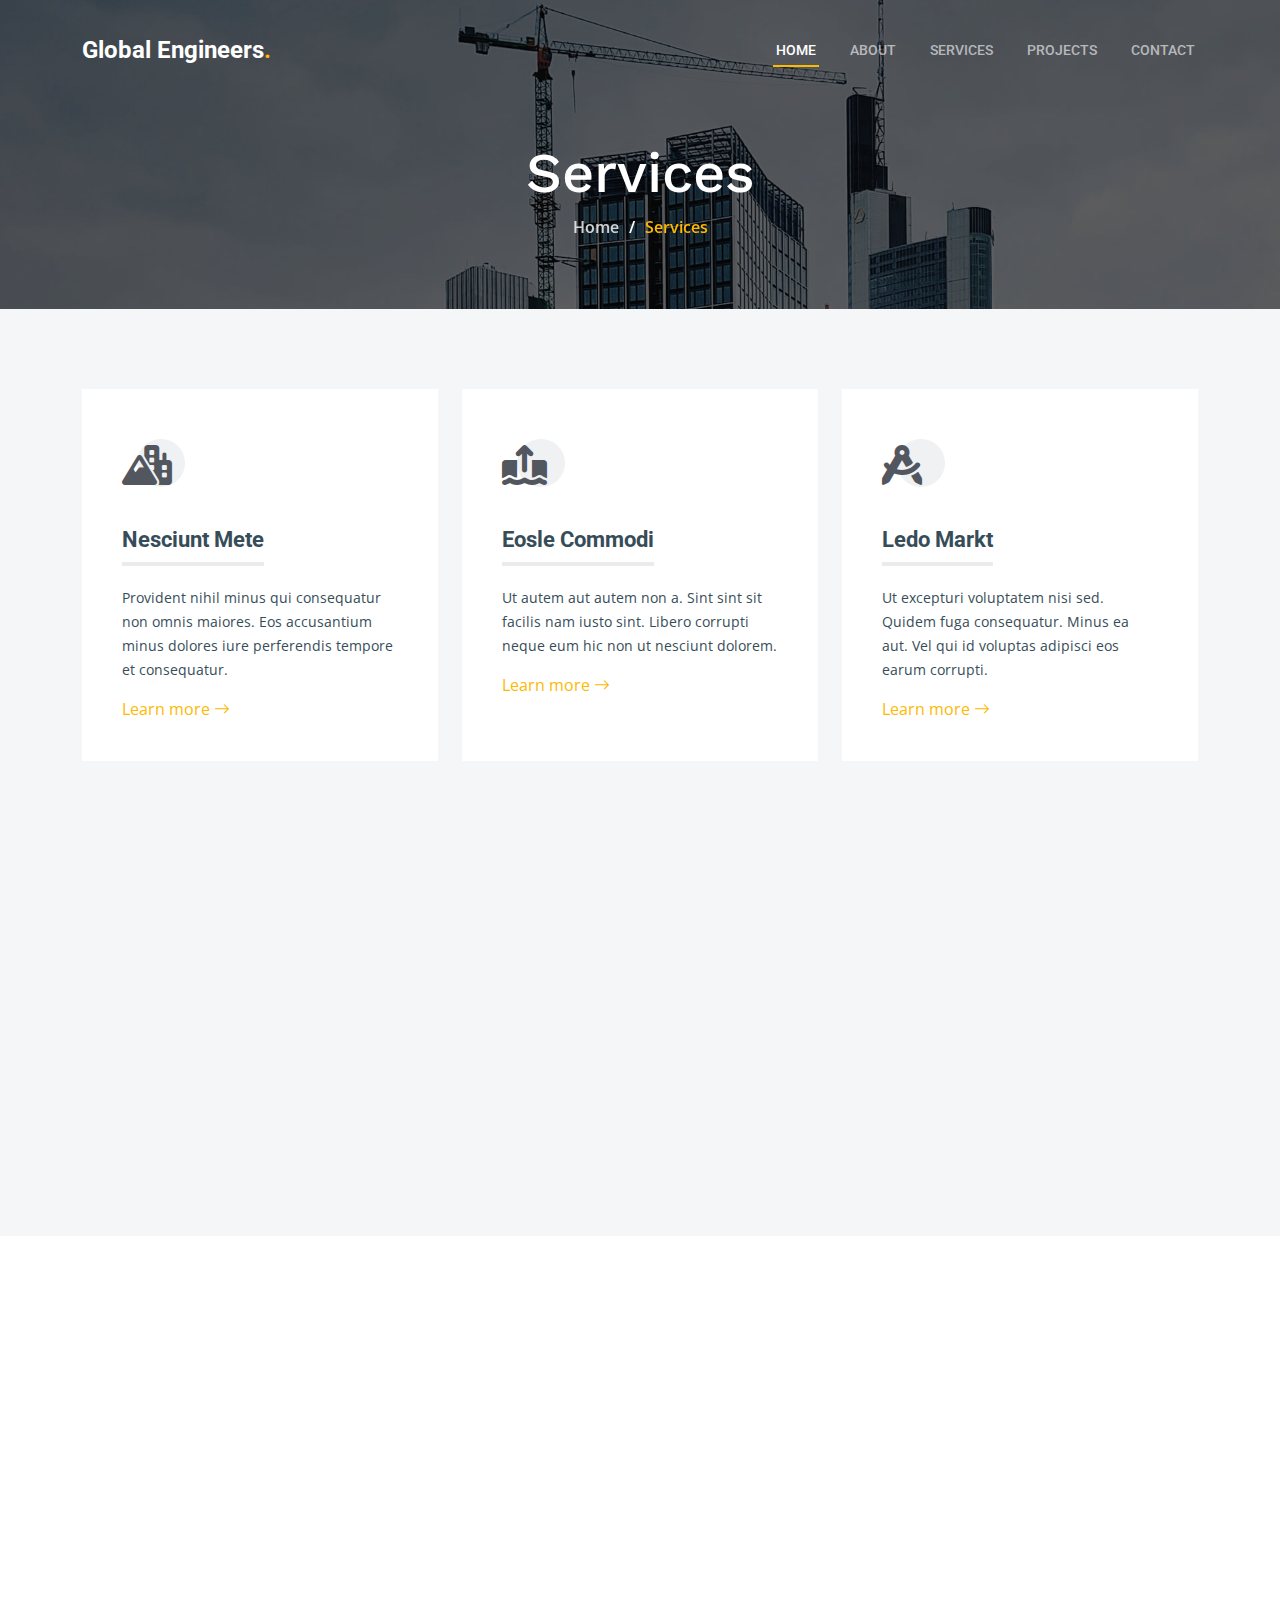
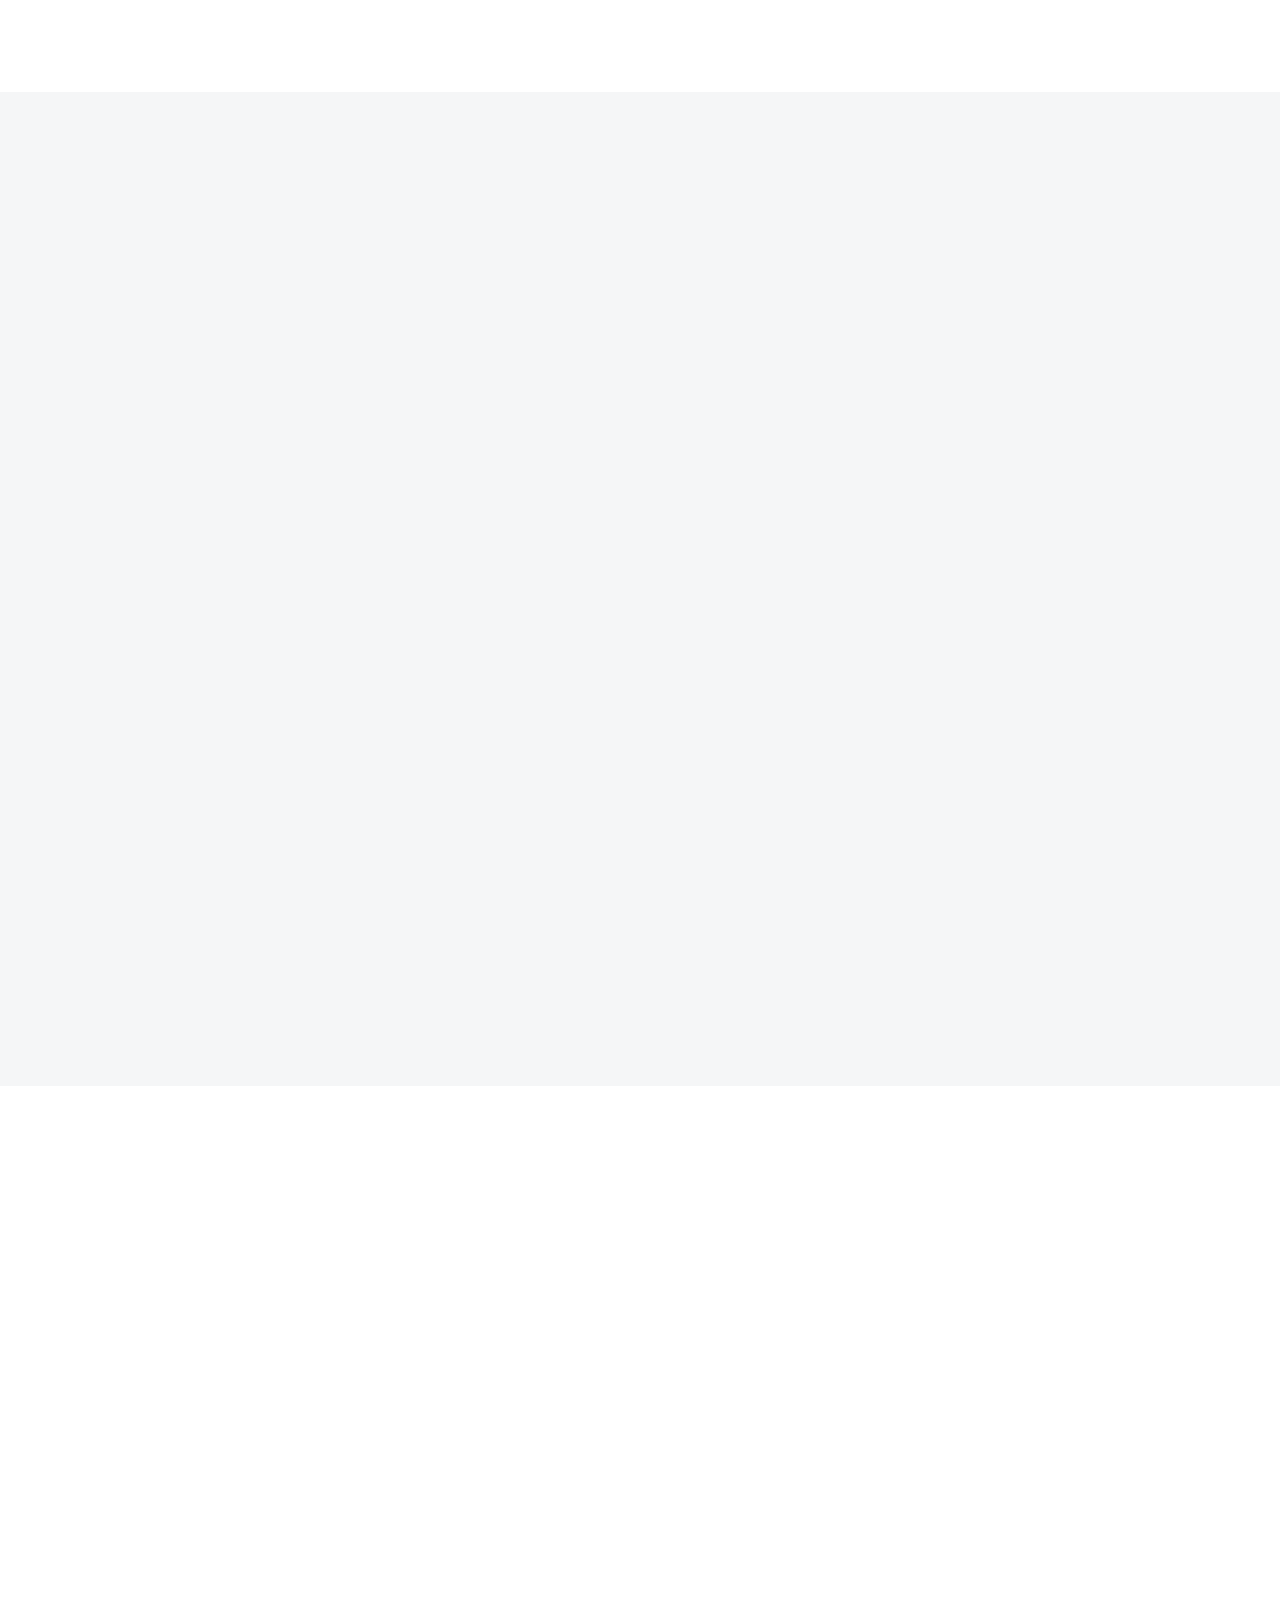
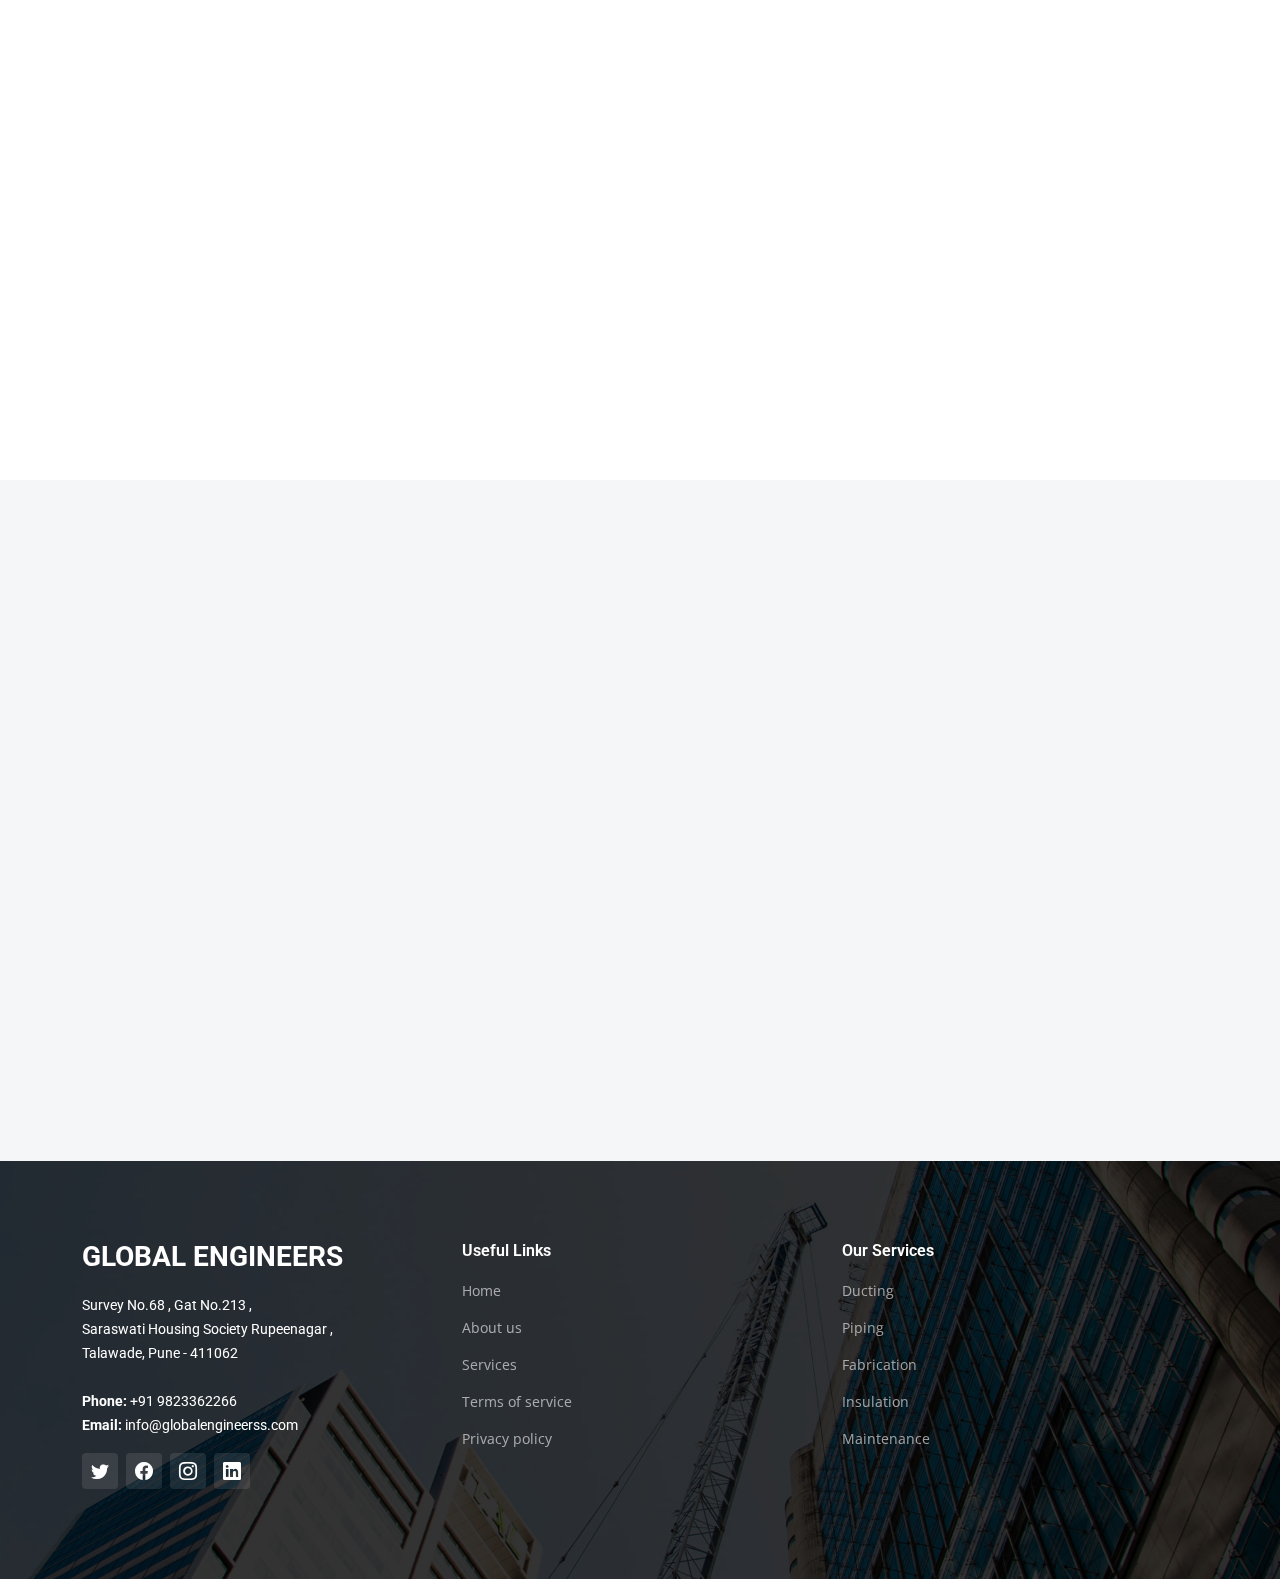
<file: services.html>
<!DOCTYPE html>
<html lang="en">

<head>
  <meta charset="utf-8">
  <meta content="width=device-width, initial-scale=1.0" name="viewport">

  <title>Global Engineers - Services</title>
  <meta content="" name="description">
  <meta content="" name="keywords">

  <!-- Favicons -->
  <link href="assets/img/favicon.png" rel="icon">
  <link href="assets/img/apple-touch-icon.png" rel="apple-touch-icon">

  <!-- Google Fonts -->
  <link rel="preconnect" href="https://fonts.googleapis.com">
  <link rel="preconnect" href="https://fonts.gstatic.com" crossorigin>
  <link href="https://fonts.googleapis.com/css2?family=Open+Sans:ital,wght@0,300;0,400;0,500;0,600;0,700;1,300;1,400;1,600;1,700&family=Roboto:ital,wght@0,300;0,400;0,500;0,600;0,700;1,300;1,400;1,500;1,600;1,700&family=Work+Sans:ital,wght@0,300;0,400;0,500;0,600;0,700;1,300;1,400;1,500;1,600;1,700&display=swap" rel="stylesheet">

  <!-- Vendor CSS Files -->
  <link href="assets/vendor/bootstrap/css/bootstrap.min.css" rel="stylesheet">
  <link href="assets/vendor/bootstrap-icons/bootstrap-icons.css" rel="stylesheet">
  <link href="assets/vendor/fontawesome-free/css/all.min.css" rel="stylesheet">
  <link href="assets/vendor/aos/aos.css" rel="stylesheet">
  <link href="assets/vendor/glightbox/css/glightbox.min.css" rel="stylesheet">
  <link href="assets/vendor/swiper/swiper-bundle.min.css" rel="stylesheet">

  <!-- Template Main CSS File -->
  <link href="assets/css/main.css" rel="stylesheet">


</head>

<body>

  <!-- ======= Header ======= -->
  <header id="header" class="header d-flex align-items-center">
    <div class="container-fluid container-xl d-flex align-items-center justify-content-between">

      <a href="index.html" class="logo d-flex align-items-center">
        <!-- Uncomment the line below if you also wish to use an image logo -->
        <!-- <img src="assets/img/logo.png" alt=""> -->
        <h1>Global Engineers<span>.</span></h1>
      </a>

      <i class="mobile-nav-toggle mobile-nav-show bi bi-list"></i>
      <i class="mobile-nav-toggle mobile-nav-hide d-none bi bi-x"></i>
      <nav id="navbar" class="navbar">
        <ul>
          <li><a href="index.html" class="active">Home</a></li>
          <li><a href="about.html">About</a></li>
          <li><a href="services.html">Services</a></li>
          <li><a href="projects.html">Projects</a></li>
          <!-- <li><a href="blog.html">Blog</a></li>
          <li class="dropdown"><a href="#"><span>Dropdown</span> <i class="bi bi-chevron-down dropdown-indicator"></i></a>
            <ul>
              <li><a href="#">Dropdown 1</a></li>
              <li class="dropdown"><a href="#"><span>Deep Dropdown</span> <i class="bi bi-chevron-down dropdown-indicator"></i></a>
                <ul>
                  <li><a href="#">Deep Dropdown 1</a></li>
                  <li><a href="#">Deep Dropdown 2</a></li>
                  <li><a href="#">Deep Dropdown 3</a></li>
                  <li><a href="#">Deep Dropdown 4</a></li>
                  <li><a href="#">Deep Dropdown 5</a></li>
                </ul>
              </li>
              <li><a href="#">Dropdown 2</a></li>
              <li><a href="#">Dropdown 3</a></li>
              <li><a href="#">Dropdown 4</a></li>
            </ul>
          </li> -->
          <li><a href="contact.html">Contact</a></li>
        </ul>
      </nav>
      <!-- .navbar -->

    </div>
  </header><!-- End Header -->

  <main id="main">

    <!-- ======= Breadcrumbs ======= -->
    <div class="breadcrumbs d-flex align-items-center" style="background-image: url('assets/img/breadcrumbs-bg.jpg');">
      <div class="container position-relative d-flex flex-column align-items-center" data-aos="fade">

        <h2>Services</h2>
        <ol>
          <li><a href="index.html">Home</a></li>
          <li>Services</li>
        </ol>

      </div>
    </div><!-- End Breadcrumbs -->

    <!-- ======= Services Section ======= -->
    <section id="services" class="services section-bg">
      <div class="container" data-aos="fade-up">

        <div class="row gy-4">

          <div class="col-lg-4 col-md-6" data-aos="fade-up" data-aos-delay="100">
            <div class="service-item  position-relative">
              <div class="icon">
                <i class="fa-solid fa-mountain-city"></i>
              </div>
              <h3>Nesciunt Mete</h3>
              <p>Provident nihil minus qui consequatur non omnis maiores. Eos accusantium minus dolores iure perferendis tempore et consequatur.</p>
              <a href="service-details.html" class="readmore stretched-link">Learn more <i class="bi bi-arrow-right"></i></a>
            </div>
          </div><!-- End Service Item -->

          <div class="col-lg-4 col-md-6" data-aos="fade-up" data-aos-delay="200">
            <div class="service-item position-relative">
              <div class="icon">
                <i class="fa-solid fa-arrow-up-from-ground-water"></i>
              </div>
              <h3>Eosle Commodi</h3>
              <p>Ut autem aut autem non a. Sint sint sit facilis nam iusto sint. Libero corrupti neque eum hic non ut nesciunt dolorem.</p>
              <a href="service-details.html" class="readmore stretched-link">Learn more <i class="bi bi-arrow-right"></i></a>
            </div>
          </div><!-- End Service Item -->

          <div class="col-lg-4 col-md-6" data-aos="fade-up" data-aos-delay="300">
            <div class="service-item position-relative">
              <div class="icon">
                <i class="fa-solid fa-compass-drafting"></i>
              </div>
              <h3>Ledo Markt</h3>
              <p>Ut excepturi voluptatem nisi sed. Quidem fuga consequatur. Minus ea aut. Vel qui id voluptas adipisci eos earum corrupti.</p>
              <a href="service-details.html" class="readmore stretched-link">Learn more <i class="bi bi-arrow-right"></i></a>
            </div>
          </div><!-- End Service Item -->

          <div class="col-lg-4 col-md-6" data-aos="fade-up" data-aos-delay="400">
            <div class="service-item position-relative">
              <div class="icon">
                <i class="fa-solid fa-trowel-bricks"></i>
              </div>
              <h3>Asperiores Commodit</h3>
              <p>Non et temporibus minus omnis sed dolor esse consequatur. Cupiditate sed error ea fuga sit provident adipisci neque.</p>
              <a href="service-details.html" class="readmore stretched-link">Learn more <i class="bi bi-arrow-right"></i></a>
            </div>
          </div><!-- End Service Item -->

          <div class="col-lg-4 col-md-6" data-aos="fade-up" data-aos-delay="500">
            <div class="service-item position-relative">
              <div class="icon">
                <i class="fa-solid fa-helmet-safety"></i>
              </div>
              <h3>Velit Doloremque</h3>
              <p>Cumque et suscipit saepe. Est maiores autem enim facilis ut aut ipsam corporis aut. Sed animi at autem alias eius labore.</p>
              <a href="service-details.html" class="readmore stretched-link">Learn more <i class="bi bi-arrow-right"></i></a>
            </div>
          </div><!-- End Service Item -->

          <div class="col-lg-4 col-md-6" data-aos="fade-up" data-aos-delay="600">
            <div class="service-item position-relative">
              <div class="icon">
                <i class="fa-solid fa-arrow-up-from-ground-water"></i>
              </div>
              <h3>Dolori Architecto</h3>
              <p>Hic molestias ea quibusdam eos. Fugiat enim doloremque aut neque non et debitis iure. Corrupti recusandae ducimus enim.</p>
              <a href="service-details.html" class="readmore stretched-link">Learn more <i class="bi bi-arrow-right"></i></a>
            </div>
          </div><!-- End Service Item -->

        </div>

      </div>
    </section><!-- End Services Section -->

    <!-- ======= Servie Cards Section ======= -->
    <section id="services-cards" class="services-cards">
      <div class="container" data-aos="fade-up">

        <div class="row gy-4">

          <div class="col-lg-3 col-md-6" data-aos="zoom-in" data-aos-delay="100">
            <h3>Quasi eaque omnis</h3>
            <p>Eius non minus autem soluta ut ui labore omnis quisquam corrupti autem odit voluptas quos commodi magnam occaecati.</p>
            <ul class="list-unstyled">
              <li><i class="bi bi-check2"></i> <span>Ullamco laboris nisi ut aliquip</span></li>
              <li><i class="bi bi-check2"></i> <span>Duis aute irure dolor in reprehenderit</span></li>
              <li><i class="bi bi-check2"></i> <span>Ullamco laboris nisi ut aliquip ex ea</span></li>
            </ul>
          </div><!-- End feature item-->

          <div class="col-lg-3 col-md-6" data-aos="zoom-in" data-aos-delay="200">
            <h3>Et nemo dolores consectetur</h3>
            <p>Ducimus ea quam et occaecati est. Temporibus in soluta labore voluptates aut. Et sit soluta non repellat sed quia dire plovers tradoria</p>

            <ul class="list-unstyled">
              <li><i class="bi bi-check2"></i> <span>Enim temporibus maiores eligendi</span></li>
              <li><i class="bi bi-check2"></i> <span>Ut maxime ut quibusdam quam qui</span></li>
              <li><i class="bi bi-check2"></i> <span>Officiis aspernatur in officiis</span></li>
            </ul>
          </div><!-- End feature item-->

          <div class="col-lg-3 col-md-6" data-aos="zoom-in" data-aos-delay="300">
            <h3>Staque laboriosam modi</h3>
            <p>Velit eos error et dolor omnis voluptates nobis tenetur sed enim nihil vero qui suscipit ipsum at magni. Ipsa architecto consequatur aliquam</p>
            <ul class="list-unstyled">
              <li><i class="bi bi-check2"></i> <span>Quis voluptates laboriosam numquam</span></li>
              <li><i class="bi bi-check2"></i> <span>Treva libero sunt quis veniam ut</span></li>
              <li><i class="bi bi-check2"></i> <span>Debitis eos est est corrupti</span></li>
            </ul>
          </div><!-- End feature item-->

          <div class="col-lg-3 col-md-6" data-aos="zoom-in" data-aos-delay="400">
            <h3>Dignissimos suscipit iste</h3>
            <p>Molestiae occaecati assumenda quia saepe nobis recusandae at dicta ducimus sequi numquam commodi est in consequatur ea magnam quia itaque</p>
            <ul class="list-unstyled">
              <li><i class="bi bi-check2"></i> <span>Veritatis qui reprehenderit quis</span></li>
              <li><i class="bi bi-check2"></i> <span>Accusantium vel numquam sunt minus</span></li>
              <li><i class="bi bi-check2"></i> <span>Voluptatem pariatur est sationem</span></li>
            </ul>
          </div><!-- End feature item-->

        </div>

      </div>
    </section><!-- End Servie Cards Section -->

    <!-- ======= Alt Services Section 2 ======= -->
    <section id="alt-services-2" class="alt-services section-bg">
      <div class="container" data-aos="fade-up">

        <div class="row justify-content-around gy-4">
          <div class="col-lg-5 d-flex flex-column justify-content-center">
            <h3>Non quasi officia eum nobis et rerum epudiandae rem voluptatem</h3>
            <p>Maxime quia dolorum alias perspiciatis. Earum voluptatem sint at non. Ducimus maxime minima iste magni sit praesentium assumenda minus. Amet rerum saepe tempora vero.</p>

            <div class="icon-box d-flex position-relative" data-aos="fade-up" data-aos-delay="100">
              <i class="bi bi-easel flex-shrink-0"></i>
              <div>
                <h4><a href="" class="stretched-link">Lorem Ipsum</a></h4>
                <p>Voluptatum deleniti atque corrupti quos dolores et quas molestias excepturi sint occaecati cupiditate non provident</p>
              </div>
            </div><!-- End Icon Box -->

            <div class="icon-box d-flex position-relative" data-aos="fade-up" data-aos-delay="200">
              <i class="bi bi-patch-check flex-shrink-0"></i>
              <div>
                <h4><a href="" class="stretched-link">Nemo Enim</a></h4>
                <p>At vero eos et accusamus et iusto odio dignissimos ducimus qui blanditiis praesentium voluptatum deleniti atque</p>
              </div>
            </div><!-- End Icon Box -->

            <div class="icon-box d-flex position-relative" data-aos="fade-up" data-aos-delay="300">
              <i class="bi bi-brightness-high flex-shrink-0"></i>
              <div>
                <h4><a href="" class="stretched-link">Dine Pad</a></h4>
                <p>Explicabo est voluptatum asperiores consequatur magnam. Et veritatis odit. Sunt aut deserunt minus aut eligendi omnis</p>
              </div>
            </div><!-- End Icon Box -->

            <div class="icon-box d-flex position-relative" data-aos="fade-up" data-aos-delay="400">
              <i class="bi bi-brightness-high flex-shrink-0"></i>
              <div>
                <h4><a href="" class="stretched-link">Tride clov</a></h4>
                <p>Est voluptatem labore deleniti quis a delectus et. Saepe dolorem libero sit non aspernatur odit amet. Et eligendi</p>
              </div>
            </div><!-- End Icon Box -->
          </div>

          <div class="col-lg-6 img-bg" style="background-image: url(assets/img/alt-services-2.jpg);" data-aos="zoom-in" data-aos-delay="100"></div>
        </div>

      </div>
    </section><!-- End Alt Services Section 2 -->

    <!-- ======= Alt Services Section ======= -->
    <section id="alt-services" class="alt-services">
      <div class="container" data-aos="fade-up">

        <div class="row justify-content-around gy-4">
          <div class="col-lg-6 img-bg" style="background-image: url(assets/img/alt-services.jpg);" data-aos="zoom-in" data-aos-delay="100"></div>

          <div class="col-lg-5 d-flex flex-column justify-content-center">
            <h3>Enim quis est voluptatibus aliquid consequatur fugiat</h3>
            <p>Esse voluptas cumque vel exercitationem. Reiciendis est hic accusamus. Non ipsam et sed minima temporibus laudantium. Soluta voluptate sed facere corporis dolores excepturi</p>

            <div class="icon-box d-flex position-relative" data-aos="fade-up" data-aos-delay="100">
              <i class="bi bi-easel flex-shrink-0"></i>
              <div>
                <h4><a href="" class="stretched-link">Lorem Ipsum</a></h4>
                <p>Voluptatum deleniti atque corrupti quos dolores et quas molestias excepturi sint occaecati cupiditate non provident</p>
              </div>
            </div><!-- End Icon Box -->

            <div class="icon-box d-flex position-relative" data-aos="fade-up" data-aos-delay="200">
              <i class="bi bi-patch-check flex-shrink-0"></i>
              <div>
                <h4><a href="" class="stretched-link">Nemo Enim</a></h4>
                <p>At vero eos et accusamus et iusto odio dignissimos ducimus qui blanditiis praesentium voluptatum deleniti atque</p>
              </div>
            </div><!-- End Icon Box -->

            <div class="icon-box d-flex position-relative" data-aos="fade-up" data-aos-delay="300">
              <i class="bi bi-brightness-high flex-shrink-0"></i>
              <div>
                <h4><a href="" class="stretched-link">Dine Pad</a></h4>
                <p>Explicabo est voluptatum asperiores consequatur magnam. Et veritatis odit. Sunt aut deserunt minus aut eligendi omnis</p>
              </div>
            </div><!-- End Icon Box -->

            <div class="icon-box d-flex position-relative" data-aos="fade-up" data-aos-delay="400">
              <i class="bi bi-brightness-high flex-shrink-0"></i>
              <div>
                <h4><a href="" class="stretched-link">Tride clov</a></h4>
                <p>Est voluptatem labore deleniti quis a delectus et. Saepe dolorem libero sit non aspernatur odit amet. Et eligendi</p>
              </div>
            </div><!-- End Icon Box -->

          </div>
        </div>

      </div>
    </section><!-- End Alt Services Section -->

    <!-- ======= Testimonials Section ======= -->
    <section id="testimonials" class="testimonials section-bg">
      <div class="container" data-aos="fade-up">

        <div class="section-header">
          <h2>Testimonials</h2>
          <p>Quam sed id excepturi ccusantium dolorem ut quis dolores nisi llum nostrum enim velit qui ut et autem uia reprehenderit sunt deleniti</p>
        </div>

        <div class="slides-2 swiper">
          <div class="swiper-wrapper">

            <div class="swiper-slide">
              <div class="testimonial-wrap">
                <div class="testimonial-item">
                  <img src="assets/img/testimonials/testimonials-1.jpg" class="testimonial-img" alt="">
                  <h3>Saul Goodman</h3>
                  <h4>Ceo &amp; Founder</h4>
                  <div class="stars">
                    <i class="bi bi-star-fill"></i><i class="bi bi-star-fill"></i><i class="bi bi-star-fill"></i><i class="bi bi-star-fill"></i><i class="bi bi-star-fill"></i>
                  </div>
                  <p>
                    <i class="bi bi-quote quote-icon-left"></i>
                    Proin iaculis purus consequat sem cure digni ssim donec porttitora entum suscipit rhoncus. Accusantium quam, ultricies eget id, aliquam eget nibh et. Maecen aliquam, risus at semper.
                    <i class="bi bi-quote quote-icon-right"></i>
                  </p>
                </div>
              </div>
            </div><!-- End testimonial item -->

            <div class="swiper-slide">
              <div class="testimonial-wrap">
                <div class="testimonial-item">
                  <img src="assets/img/testimonials/testimonials-2.jpg" class="testimonial-img" alt="">
                  <h3>Sara Wilsson</h3>
                  <h4>Designer</h4>
                  <div class="stars">
                    <i class="bi bi-star-fill"></i><i class="bi bi-star-fill"></i><i class="bi bi-star-fill"></i><i class="bi bi-star-fill"></i><i class="bi bi-star-fill"></i>
                  </div>
                  <p>
                    <i class="bi bi-quote quote-icon-left"></i>
                    Export tempor illum tamen malis malis eram quae irure esse labore quem cillum quid cillum eram malis quorum velit fore eram velit sunt aliqua noster fugiat irure amet legam anim culpa.
                    <i class="bi bi-quote quote-icon-right"></i>
                  </p>
                </div>
              </div>
            </div><!-- End testimonial item -->

            <div class="swiper-slide">
              <div class="testimonial-wrap">
                <div class="testimonial-item">
                  <img src="assets/img/testimonials/testimonials-3.jpg" class="testimonial-img" alt="">
                  <h3>Jena Karlis</h3>
                  <h4>Store Owner</h4>
                  <div class="stars">
                    <i class="bi bi-star-fill"></i><i class="bi bi-star-fill"></i><i class="bi bi-star-fill"></i><i class="bi bi-star-fill"></i><i class="bi bi-star-fill"></i>
                  </div>
                  <p>
                    <i class="bi bi-quote quote-icon-left"></i>
                    Enim nisi quem export duis labore cillum quae magna enim sint quorum nulla quem veniam duis minim tempor labore quem eram duis noster aute amet eram fore quis sint minim.
                    <i class="bi bi-quote quote-icon-right"></i>
                  </p>
                </div>
              </div>
            </div><!-- End testimonial item -->

            <div class="swiper-slide">
              <div class="testimonial-wrap">
                <div class="testimonial-item">
                  <img src="assets/img/testimonials/testimonials-4.jpg" class="testimonial-img" alt="">
                  <h3>Matt Brandon</h3>
                  <h4>Freelancer</h4>
                  <div class="stars">
                    <i class="bi bi-star-fill"></i><i class="bi bi-star-fill"></i><i class="bi bi-star-fill"></i><i class="bi bi-star-fill"></i><i class="bi bi-star-fill"></i>
                  </div>
                  <p>
                    <i class="bi bi-quote quote-icon-left"></i>
                    Fugiat enim eram quae cillum dolore dolor amet nulla culpa multos export minim fugiat minim velit minim dolor enim duis veniam ipsum anim magna sunt elit fore quem dolore labore illum veniam.
                    <i class="bi bi-quote quote-icon-right"></i>
                  </p>
                </div>
              </div>
            </div><!-- End testimonial item -->

            <div class="swiper-slide">
              <div class="testimonial-wrap">
                <div class="testimonial-item">
                  <img src="assets/img/testimonials/testimonials-5.jpg" class="testimonial-img" alt="">
                  <h3>John Larson</h3>
                  <h4>Entrepreneur</h4>
                  <div class="stars">
                    <i class="bi bi-star-fill"></i><i class="bi bi-star-fill"></i><i class="bi bi-star-fill"></i><i class="bi bi-star-fill"></i><i class="bi bi-star-fill"></i>
                  </div>
                  <p>
                    <i class="bi bi-quote quote-icon-left"></i>
                    Quis quorum aliqua sint quem legam fore sunt eram irure aliqua veniam tempor noster veniam enim culpa labore duis sunt culpa nulla illum cillum fugiat legam esse veniam culpa fore nisi cillum quid.
                    <i class="bi bi-quote quote-icon-right"></i>
                  </p>
                </div>
              </div>
            </div><!-- End testimonial item -->

          </div>
          <div class="swiper-pagination"></div>
        </div>

      </div>
    </section><!-- End Testimonials Section -->

  </main><!-- End #main -->

  <!-- ======= Footer ======= -->
  <footer id="footer" class="footer">

    <div class="footer-content position-relative">
      <div class="container">
        <div class="row">

          <div class="col-lg-4 col-md-6">
            <div class="footer-info">
              <h3>Global Engineers</h3>
              <p>
                Survey No.68 , Gat No.213 , <br>
                Saraswati Housing Society Rupeenagar , <br>
                Talawade, Pune - 411062<br><br>
                <strong>Phone:</strong> +91 9823362266<br>
                <strong>Email:</strong>  info@globalengineerss.com<br>
              </p>
              <div class="social-links d-flex mt-3">
                <a href="#" class="d-flex align-items-center justify-content-center"><i class="bi bi-twitter"></i></a>
                <a href="#" class="d-flex align-items-center justify-content-center"><i class="bi bi-facebook"></i></a>
                <a href="#" class="d-flex align-items-center justify-content-center"><i class="bi bi-instagram"></i></a>
                <a href="#" class="d-flex align-items-center justify-content-center"><i class="bi bi-linkedin"></i></a>
              </div>
            </div>
          </div><!-- End footer info column-->

          <div class="col-lg-4 col-md-3 footer-links">
            <h4>Useful Links</h4>
            <ul>
              <li><a href="#">Home</a></li>
              <li><a href="#">About us</a></li>
              <li><a href="#">Services</a></li>
              <li><a href="#">Terms of service</a></li>
              <li><a href="#">Privacy policy</a></li>
            </ul>
          </div><!-- End footer links column-->

          <div class="col-lg-4 col-md-3 footer-links">
            <h4>Our Services</h4>
            <ul>
              <li><a href="#">Ducting </a></li>
              <li><a href="#">Piping</a></li>
              <li><a href="#">Fabrication</a></li>
              <li><a href="#">Insulation</a></li>
              <li><a href="#">Maintenance</a></li>
            </ul>
          </div><!-- End footer links column-->

          <!-- <div class="col-lg-2 col-md-3 footer-links">
            <h4>Hic solutasetp</h4>
            <ul>
              <li><a href="#">Molestiae accusamus iure</a></li>
              <li><a href="#">Excepturi dignissimos</a></li>
              <li><a href="#">Suscipit distinctio</a></li>
              <li><a href="#">Dilecta</a></li>
              <li><a href="#">Sit quas consectetur</a></li>
            </ul>
          </div> -->
          <!-- End footer links column-->

          <!-- <div class="col-lg-2 col-md-3 footer-links">
            <h4>Nobis illum</h4>
            <ul>
              <li><a href="#">Ipsam</a></li>
              <li><a href="#">Laudantium dolorum</a></li>
              <li><a href="#">Dinera</a></li>
              <li><a href="#">Trodelas</a></li>
              <li><a href="#">Flexo</a></li>
            </ul>
          </div> -->
          <!-- End footer links column-->

        </div>
      </div>
    </div>

    <div class="footer-legal text-center position-relative">
      <div class="container">
        <!-- <div class="copyright">
          &copy; Copyright <strong><span>Global Engineers</span></strong>. All Rights Reserved
        </div> -->
        <!-- <div class="credits">
         Designed by <a href="https://bootstrapmade.com/">BootstrapMade</a>
        </div> -->
      </div>
    </div>

  </footer>
  <!-- End Footer -->

  <a href="#" class="scroll-top d-flex align-items-center justify-content-center"><i class="bi bi-arrow-up-short"></i></a>

  <div id="preloader"></div>

  <!-- Vendor JS Files -->
  <script src="assets/vendor/bootstrap/js/bootstrap.bundle.min.js"></script>
  <script src="assets/vendor/aos/aos.js"></script>
  <script src="assets/vendor/glightbox/js/glightbox.min.js"></script>
  <script src="assets/vendor/isotope-layout/isotope.pkgd.min.js"></script>
  <script src="assets/vendor/swiper/swiper-bundle.min.js"></script>
  <script src="assets/vendor/purecounter/purecounter_vanilla.js"></script>
  <script src="assets/vendor/php-email-form/validate.js"></script>

  <!-- Template Main JS File -->
  <script src="assets/js/main.js"></script>

</body>

</html>
</file>
<file: assets/css/main.css>
/* Fonts */
:root {
  --font-default: Open Sans, system-ui, -apple-system, Segoe UI, Roboto, Helvetica Neue, Arial, Noto Sans, Liberation Sans, sans-serif, Apple Color Emoji, Segoe UI Emoji, Segoe UI Symbol, Noto Color Emoji;
  --font-primary: Roboto, sans-serif;
  --font-secondary: Work Sans, sans-serif;
}

/* Colors */
:root {
  --color-default: #364d59;
  --color-primary: #feb900;
  --color-secondary: #52565e;
}

/* Smooth scroll behavior */
:root {
  scroll-behavior: smooth;
}

/*--------------------------------------------------------------
# General
--------------------------------------------------------------*/
body {
  font-family: var(--font-default);
  color: var(--color-default);
  overflow-x: hidden;
}

a {
  color: var(--color-primary);
  text-decoration: none;
}

a:hover {
  color: #ffc732;
  text-decoration: none;
}

h1,
h2,
h3,
h4,
h5,
h6 {
  font-family: var(--font-primary);
}

/*--------------------------------------------------------------
# Sections & Section Header
--------------------------------------------------------------*/
section {
  padding: 80px 0;
  overflow: hidden;
}

.section-bg {
  background-color: #f5f6f7;
}

.section-header {
  text-align: center;
  padding-bottom: 70px;
}

.section-header h2 {
  font-size: 32px;
  font-weight: 700;
  position: relative;
  color: #2e3135;
}

.section-header h2:before,
.section-header h2:after {
  content: "";
  width: 50px;
  height: 2px;
  background: var(--color-primary);
  display: inline-block;
}

.section-header h2:before {
  margin: 0 15px 10px 0;
}

.section-header h2:after {
  margin: 0 0 10px 15px;
}

.section-header p {
  margin: 0 auto 0 auto;
}

@media (min-width: 1199px) {
  .section-header p {
    max-width: 60%;
  }
}

/*--------------------------------------------------------------
# Breadcrumbs
--------------------------------------------------------------*/
.breadcrumbs {
  padding: 140px 0 60px 0;
  min-height: 30vh;
  position: relative;
  background-size: cover;
  background-position: center;
  background-repeat: no-repeat;
}

.breadcrumbs:before {
  content: "";
  background-color: rgba(0, 0, 0, 0.6);
  position: absolute;
  inset: 0;
}

.breadcrumbs h2 {
  font-size: 56px;
  font-weight: 500;
  color: #fff;
  font-family: var(--font-secondary);
}

.breadcrumbs ol {
  display: flex;
  flex-wrap: wrap;
  list-style: none;
  padding: 0 0 10px 0;
  margin: 0;
  font-size: 16px;
  font-weight: 600;
  color: var(--color-primary);
}

.breadcrumbs ol a {
  color: rgba(255, 255, 255, 0.8);
  transition: 0.3s;
}

.breadcrumbs ol a:hover {
  text-decoration: underline;
}

.breadcrumbs ol li+li {
  padding-left: 10px;
}

.breadcrumbs ol li+li::before {
  display: inline-block;
  padding-right: 10px;
  color: #fff;
  content: "/";
}

/*--------------------------------------------------------------
# Scroll top button
--------------------------------------------------------------*/
.scroll-top {
  position: fixed;
  visibility: hidden;
  opacity: 0;
  right: 15px;
  bottom: 15px;
  z-index: 99999;
  background: var(--color-primary);
  width: 40px;
  height: 40px;
  border-radius: 4px;
  transition: all 0.4s;
}

.scroll-top i {
  font-size: 24px;
  color: var(--color-secondary);
  line-height: 0;
}

.scroll-top:hover {
  background: #ffc732;
  color: #fff;
}

.scroll-top.active {
  visibility: visible;
  opacity: 1;
}

/*--------------------------------------------------------------
# Preloader
--------------------------------------------------------------*/
#preloader {
  position: fixed;
  inset: 0;
  z-index: 999999;
  overflow: hidden;
  background: #fff;
  transition: all 0.6s ease-out;
}

#preloader:before {
  content: "";
  position: fixed;
  top: calc(50% - 30px);
  left: calc(50% - 30px);
  border: 6px solid #fff;
  border-color: var(--color-primary) transparent var(--color-primary) transparent;
  border-radius: 50%;
  width: 60px;
  height: 60px;
  -webkit-animation: animate-preloader 1.5s linear infinite;
  animation: animate-preloader 1.5s linear infinite;
}

@-webkit-keyframes animate-preloader {
  0% {
    transform: rotate(0deg);
  }

  100% {
    transform: rotate(360deg);
  }
}

@keyframes animate-preloader {
  0% {
    transform: rotate(0deg);
  }

  100% {
    transform: rotate(360deg);
  }
}

/*--------------------------------------------------------------
# Disable aos animation delay on mobile devices
--------------------------------------------------------------*/
@media screen and (max-width: 768px) {
  [data-aos-delay] {
    transition-delay: 0 !important;
  }
}

/*--------------------------------------------------------------
# Header
--------------------------------------------------------------*/
.header {
  z-index: 997;
  position: absolute;
  padding: 30px 0;
  top: 0;
  left: 0;
  right: 0;
}

.header .logo img {
  max-height: 40px;
  margin-right: 6px;
}

.header .logo h1 {
  font-size: 24px;
  font-weight: 700;
  color: #fff;
  margin-bottom: 0;
  font-family: var(--font-primary);
}

.header .logo h1 span {
  color: var(--color-primary);
}

/*--------------------------------------------------------------
# Desktop Navigation
--------------------------------------------------------------*/
@media (min-width: 1280px) {
  .navbar {
    padding: 0;
  }

  .navbar ul {
    margin: 0;
    padding: 0;
    display: flex;
    list-style: none;
    align-items: center;
  }

  .navbar li {
    position: relative;
  }

  .navbar>ul>li {
    white-space: nowrap;
    padding: 10px 0 10px 28px;
  }

  .navbar a,
  .navbar a:focus {
    display: flex;
    align-items: center;
    justify-content: space-between;
    padding: 0 3px;
    font-family: var(--font-primary);
    font-size: 14px;
    font-weight: 500;
    color: rgba(255, 255, 255, 0.6);
    text-transform: uppercase;
    white-space: nowrap;
    transition: 0.3s;
    position: relative;
  }

  .navbar a i,
  .navbar a:focus i {
    font-size: 12px;
    line-height: 0;
    margin-left: 5px;
  }

  .navbar>ul>li>a:before {
    content: "";
    position: absolute;
    width: 100%;
    height: 2px;
    bottom: -6px;
    left: 0;
    background-color: var(--color-primary);
    visibility: hidden;
    width: 0px;
    transition: all 0.3s ease-in-out 0s;
  }

  .navbar a:hover:before,
  .navbar li:hover>a:before,
  .navbar .active:before {
    visibility: visible;
    width: 100%;
  }

  .navbar a:hover,
  .navbar .active,
  .navbar .active:focus,
  .navbar li:hover>a {
    color: #fff;
  }

  .navbar .dropdown ul {
    display: block;
    position: absolute;
    left: 28px;
    top: calc(100% + 30px);
    margin: 0;
    padding: 10px 0;
    z-index: 99;
    opacity: 0;
    visibility: hidden;
    background: #fff;
    box-shadow: 0px 0px 30px rgba(127, 137, 161, 0.25);
    transition: 0.3s;
  }

  .navbar .dropdown ul li {
    min-width: 200px;
  }

  .navbar .dropdown ul a {
    padding: 10px 20px;
    font-size: 15px;
    text-transform: none;
    color: var(--color-default);
    font-weight: 400;
  }

  .navbar .dropdown ul a i {
    font-size: 12px;
  }

  .navbar .dropdown ul a:hover,
  .navbar .dropdown ul .active:hover,
  .navbar .dropdown ul li:hover>a {
    color: var(--color-primary);
  }

  .navbar .dropdown:hover>ul {
    opacity: 1;
    top: 100%;
    visibility: visible;
  }

  .navbar .dropdown .dropdown ul {
    top: 0;
    left: calc(100% - 30px);
    visibility: hidden;
  }

  .navbar .dropdown .dropdown:hover>ul {
    opacity: 1;
    top: 0;
    left: 100%;
    visibility: visible;
  }
}

@media (min-width: 1280px) and (max-width: 1366px) {
  .navbar .dropdown .dropdown ul {
    left: -90%;
  }

  .navbar .dropdown .dropdown:hover>ul {
    left: -100%;
  }
}

@media (min-width: 1280px) {

  .mobile-nav-show,
  .mobile-nav-hide {
    display: none;
  }
}

/*--------------------------------------------------------------
# Mobile Navigation
--------------------------------------------------------------*/
@media (max-width: 1279px) {
  .navbar {
    position: fixed;
    top: 0;
    right: -100%;
    width: 100%;
    max-width: 400px;
    bottom: 0;
    transition: 0.3s;
    z-index: 9997;
  }

  .navbar ul {
    position: absolute;
    inset: 0;
    padding: 50px 0 10px 0;
    margin: 0;
    background: rgba(0, 0, 0, 0.8);
    overflow-y: auto;
    transition: 0.3s;
    z-index: 9998;
  }

  .navbar a,
  .navbar a:focus {
    display: flex;
    align-items: center;
    justify-content: space-between;
    padding: 10px 20px;
    font-family: var(--font-primary);
    font-size: 15px;
    font-weight: 500;
    color: rgba(255, 255, 255, 0.7);
    white-space: nowrap;
    text-transform: uppercase;
    transition: 0.3s;
  }

  .navbar a i,
  .navbar a:focus i {
    font-size: 12px;
    line-height: 0;
    margin-left: 5px;
  }

  .navbar a:hover,
  .navbar .active,
  .navbar .active:focus,
  .navbar li:hover>a {
    color: #fff;
  }

  .navbar .dropdown ul,
  .navbar .dropdown .dropdown ul {
    position: static;
    display: none;
    padding: 10px 0;
    margin: 10px 20px;
    transition: all 0.5s ease-in-out;
    border: 1px solid #222428;
  }

  .navbar .dropdown>.dropdown-active,
  .navbar .dropdown .dropdown>.dropdown-active {
    display: block;
  }

  .mobile-nav-show {
    position: relative;
    color: #fff;
    font-size: 28px;
    cursor: pointer;
    line-height: 0;
    transition: 0.5s;
    z-index: 9999;
    padding-right: 10px;
  }

  .mobile-nav-hide {
    color: #fff;
    font-size: 32px;
    cursor: pointer;
    line-height: 0;
    transition: 0.5s;
    position: fixed;
    right: 20px;
    top: 20px;
    z-index: 9999;
  }

  .mobile-nav-active {
    overflow: hidden;
  }

  .mobile-nav-active .navbar {
    right: 0;
  }

  .mobile-nav-active .navbar:before {
    content: "";
    position: fixed;
    inset: 0;
    background: rgba(0, 0, 0, 0.6);
    z-index: 9996;
  }
}

/*--------------------------------------------------------------
# Get Started Section
--------------------------------------------------------------*/
.get-started .content {
  padding: 30px 0;
}

.get-started .content h3 {
  font-size: 36px;
  color: var(--color-secondary);
  font-weight: 600;
  margin-bottom: 25px;
  padding-bottom: 25px;
  position: relative;
}

.get-started .content h3:after {
  content: "";
  position: absolute;
  display: block;
  width: 60px;
  height: 4px;
  background: var(--color-primary);
  left: 0;
  bottom: 0;
}

.get-started .content p {
  font-size: 14px;
}

.get-started .php-email-form {
  background: #fff;
  padding: 30px;
  height: 100%;
}

@media (max-width: 575px) {
  .get-started .php-email-form {
    padding: 20px;
  }
}

.get-started .php-email-form h3 {
  font-size: 14px;
  font-weight: 700;
  text-transform: uppercase;
  letter-spacing: 1px;
}

.get-started .php-email-form p {
  font-size: 14px;
  margin-bottom: 20px;
}

.get-started .php-email-form .error-message {
  display: none;
  color: #fff;
  background: #df1529;
  text-align: left;
  padding: 15px;
  margin-bottom: 24px;
  font-weight: 600;
}

.get-started .php-email-form .sent-message {
  display: none;
  color: #fff;
  background: #059652;
  text-align: center;
  padding: 15px;
  margin-bottom: 24px;
  font-weight: 600;
}

.get-started .php-email-form .loading {
  display: none;
  background: #fff;
  text-align: center;
  padding: 15px;
  margin-bottom: 24px;
}

.get-started .php-email-form .loading:before {
  content: "";
  display: inline-block;
  border-radius: 50%;
  width: 24px;
  height: 24px;
  margin: 0 10px -6px 0;
  border: 3px solid #059652;
  border-top-color: #fff;
  -webkit-animation: animate-loading 1s linear infinite;
  animation: animate-loading 1s linear infinite;
}

.get-started .php-email-form input,
.get-started .php-email-form textarea {
  border-radius: 0;
  box-shadow: none;
  font-size: 14px;
  border-radius: 0;
}

.get-started .php-email-form input:focus,
.get-started .php-email-form textarea:focus {
  border-color: var(--color-primary);
}

.get-started .php-email-form input {
  padding: 12px 15px;
}

.get-started .php-email-form textarea {
  padding: 12px 15px;
}

.get-started .php-email-form button[type=submit] {
  background: var(--color-primary);
  border: 0;
  padding: 10px 30px;
  color: #fff;
  transition: 0.4s;
  border-radius: 4px;
}

.get-started .php-email-form button[type=submit]:hover {
  background: rgba(254, 185, 0, 0.8);
}

@-webkit-keyframes animate-loading {
  0% {
    transform: rotate(0deg);
  }

  100% {
    transform: rotate(360deg);
  }
}

@keyframes animate-loading {
  0% {
    transform: rotate(0deg);
  }

  100% {
    transform: rotate(360deg);
  }
}

/*--------------------------------------------------------------
# Constructions Section
--------------------------------------------------------------*/
.constructions .card-item {
  border: 1px solid rgba(82, 86, 94, 0.2);
  background: #fff;
  position: relative;
  border-radius: 0;
}

.constructions .card-item .card-bg {
  min-height: 300px;
  background-size: cover;
  background-position: center;
  background-repeat: no-repeat;
}

.constructions .card-item .card-body {
  padding: 30px;
}

.constructions .card-item h4 {
  font-weight: 700;
  font-size: 20px;
  margin-bottom: 15px;
  color: var(--color-secondary);
}

.constructions .card-item p {
  color: var(--color-secondary);
  margin: 0;
}

/*--------------------------------------------------------------
# Services Section
--------------------------------------------------------------*/
.services .service-item {
  padding: 40px;
  background: #fff;
  height: 100%;
}

.services .service-item .icon {
  width: 48px;
  height: 48px;
  position: relative;
  margin-bottom: 50px;
}

.services .service-item .icon i {
  color: var(--color-secondary);
  font-size: 40px;
  transition: ease-in-out 0.3s;
  z-index: 2;
  position: relative;
  line-height: 1.8;
}

.services .service-item .icon:before {
  position: absolute;
  content: "";
  height: 100%;
  width: 100%;
  background: #f0f1f2;
  border-radius: 50px;
  z-index: 1;
  top: 10px;
  right: -15px;
  transition: 0.3s;
}

.services .service-item h3 {
  color: var(--color-default);
  font-weight: 700;
  margin: 0 0 20px 0;
  padding-bottom: 8px;
  font-size: 22px;
  position: relative;
  display: inline-block;
  border-bottom: 4px solid #ebebed;
  transition: 0.3s;
}

.services .service-item p {
  line-height: 24px;
  font-size: 14px;
  margin-bottom: 0;
}

.services .service-item .readmore {
  margin-top: 15px;
  display: inline-block;
  color: var(--color-primary);
}

.services .service-item:hover .icon:before {
  background: var(--color-primary);
}

.services .service-item:hover h3 {
  border-color: var(--color-primary);
}

/*--------------------------------------------------------------
# Features Section
--------------------------------------------------------------*/
.features .nav-tabs {
  border: 0;
}

.features .nav-link {
  padding: 15px 0;
  transition: 0.3s;
  color: var(--color-secondary);
  border-radius: 0;
  display: flex;
  align-items: center;
  justify-content: center;
  cursor: pointer;
  height: 100%;
  border: 0;
  border-bottom: 4px solid #e2e4e6;
}

.features .nav-link i {
  padding-right: 15px;
  font-size: 48px;
}

.features .nav-link h4 {
  font-size: 18px;
  font-weight: 600;
  margin: 0;
}

@media (max-width: 575px) {
  .features .nav-link h4 {
    font-size: 16px;
  }
}

.features .nav-link:hover {
  color: var(--color-primary);
}

.features .nav-link.active {
  color: var(--color-primary);
  background-color: transparent;
  border-color: var(--color-primary);
}

.features .tab-content {
  margin-top: 30px;
}

.features .tab-pane h3 {
  font-weight: 700;
  font-size: 32px;
  position: relative;
  margin-bottom: 20px;
  padding-bottom: 20px;
}

.features .tab-pane h3:after {
  content: "";
  position: absolute;
  display: block;
  width: 60px;
  height: 3px;
  background: var(--color-primary);
  left: 0;
  bottom: 0;
}

.features .tab-pane ul {
  list-style: none;
  padding: 0;
}

.features .tab-pane ul li {
  padding-top: 10px;
}

.features .tab-pane ul i {
  font-size: 20px;
  padding-right: 4px;
  color: var(--color-primary);
}

.features .tab-pane p:last-child {
  margin-bottom: 0;
}

/*--------------------------------------------------------------
# Our Projects Section
--------------------------------------------------------------*/
.projects .portfolio-flters {
  padding: 0;
  margin: 0 auto 20px auto;
  list-style: none;
  text-align: center;
}

.projects .portfolio-flters li {
  cursor: pointer;
  display: inline-block;
  padding: 0;
  font-size: 18px;
  font-weight: 500;
  margin: 0 10px;
  line-height: 1;
  margin-bottom: 5px;
  transition: all 0.3s ease-in-out;
}

.projects .portfolio-flters li:hover,
.projects .portfolio-flters li.filter-active {
  color: var(--color-primary);
}

.projects .portfolio-flters li:first-child {
  margin-left: 0;
}

.projects .portfolio-flters li:last-child {
  margin-right: 0;
}

@media (max-width: 575px) {
  .projects .portfolio-flters li {
    font-size: 14px;
    margin: 0 5px;
  }
}

.projects .portfolio-content {
  position: relative;
  overflow: hidden;
}

.projects .portfolio-content img {
  transition: 0.3s;
}

.projects .portfolio-content .portfolio-info {
  opacity: 0;
  position: absolute;
  inset: 0;
  z-index: 3;
  transition: all ease-in-out 0.3s;
  background: rgba(0, 0, 0, 0.6);
  padding: 15px;
}

.projects .portfolio-content .portfolio-info h4 {
  font-size: 14px;
  padding: 5px 10px;
  font-weight: 400;
  color: #fff;
  display: inline-block;
  background-color: var(--color-primary);
}

.projects .portfolio-content .portfolio-info p {
  position: absolute;
  bottom: 10px;
  text-align: center;
  display: inline-block;
  left: 0;
  right: 0;
  font-size: 16px;
  font-weight: 600;
  color: rgba(255, 255, 255, 0.8);
}

.projects .portfolio-content .portfolio-info .preview-link,
.projects .portfolio-content .portfolio-info .details-link {
  position: absolute;
  left: calc(50% - 40px);
  font-size: 26px;
  top: calc(50% - 14px);
  color: #fff;
  transition: 0.3s;
  line-height: 1.2;
}

.projects .portfolio-content .portfolio-info .preview-link:hover,
.projects .portfolio-content .portfolio-info .details-link:hover {
  color: var(--color-primary);
}

.projects .portfolio-content .portfolio-info .details-link {
  left: 50%;
  font-size: 34px;
  line-height: 0;
}

.projects .portfolio-content:hover .portfolio-info {
  opacity: 1;
}

.projects .portfolio-content:hover img {
  transform: scale(1.1);
}

/*--------------------------------------------------------------
# Testimonials Section
--------------------------------------------------------------*/
.testimonials .testimonial-wrap {
  padding-left: 50px;
}

.testimonials .testimonials-carousel,
.testimonials .testimonials-slider {
  overflow: hidden;
}

.testimonials .testimonial-item {
  box-sizing: content-box;
  padding: 30px 30px 30px 60px;
  margin: 0 15px 30px 0;
  min-height: 200px;
  box-shadow: 0px 2px 20px rgba(82, 86, 94, 0.1);
  position: relative;
  background: #fff;
}

.testimonials .testimonial-item .testimonial-img {
  width: 90px;
  border-radius: 10px;
  border: 6px solid #fff;
  position: absolute;
  left: -45px;
}

.testimonials .testimonial-item h3 {
  font-size: 18px;
  font-weight: bold;
  margin: 10px 0 5px 0;
  color: #000;
}

.testimonials .testimonial-item h4 {
  font-size: 14px;
  color: #999;
  margin: 0;
}

.testimonials .testimonial-item .stars {
  margin: 10px 0;
}

.testimonials .testimonial-item .stars i {
  color: #ffc107;
  margin: 0 1px;
}

.testimonials .testimonial-item .quote-icon-left,
.testimonials .testimonial-item .quote-icon-right {
  color: #ffd565;
  font-size: 26px;
  line-height: 0;
}

.testimonials .testimonial-item .quote-icon-left {
  display: inline-block;
  left: -5px;
  position: relative;
}

.testimonials .testimonial-item .quote-icon-right {
  display: inline-block;
  right: -5px;
  position: relative;
  top: 10px;
  transform: scale(-1, -1);
}

.testimonials .testimonial-item p {
  font-style: italic;
  margin: 15px auto 15px auto;
}

.testimonials .swiper-pagination {
  margin-top: 20px;
  position: relative;
}

.testimonials .swiper-pagination .swiper-pagination-bullet {
  width: 12px;
  height: 12px;
  background-color: #d5d7da;
  opacity: 1;
}

.testimonials .swiper-pagination .swiper-pagination-bullet-active {
  background-color: var(--color-primary);
}

@media (max-width: 767px) {
  .testimonials .testimonial-wrap {
    padding-left: 0;
  }

  .testimonials .testimonials-carousel,
  .testimonials .testimonials-slider {
    overflow: hidden;
  }

  .testimonials .testimonial-item {
    padding: 30px;
    margin: 15px;
  }

  .testimonials .testimonial-item .testimonial-img {
    position: static;
    left: auto;
  }
}

/*--------------------------------------------------------------
# Alt Services Section
--------------------------------------------------------------*/
.alt-services .img-bg {
  background-size: cover;
  background-position: center center;
  min-height: 400px;
}

.alt-services h3 {
  font-size: 28px;
  font-weight: 700;
  color: var(--color-secondary);
  margin-bottom: 20px;
  padding-bottom: 20px;
  position: relative;
}

.alt-services h3:after {
  content: "";
  position: absolute;
  display: block;
  width: 50px;
  height: 3px;
  background: var(--color-primary);
  left: 0;
  bottom: 0;
}

.alt-services .icon-box {
  margin-top: 50px;
}

.alt-services .icon-box i {
  display: flex;
  align-items: center;
  justify-content: center;
  color: var(--color-primary);
  margin-right: 25px;
  font-size: 28px;
  width: 56px;
  height: 56px;
  border-radius: 4px;
  line-height: 0;
  box-shadow: 0px 2px 30px rgba(0, 0, 0, 0.08);
  background-color: #fff;
  transition: 0.3s;
}

.alt-services .icon-box:hover i {
  background-color: var(--color-primary);
  color: #fff;
}

.alt-services .icon-box h4 {
  font-weight: 700;
  margin-bottom: 10px;
  font-size: 18px;
}

.alt-services .icon-box h4 a {
  color: #000;
  transition: 0.3s;
}

.alt-services .icon-box h4 a:hover {
  color: var(--color-primary);
}

.alt-services .icon-box p {
  line-height: 24px;
  font-size: 14px;
  margin-bottom: 0;
}

/*--------------------------------------------------------------
# About Section
--------------------------------------------------------------*/
.about h2 {
  font-size: 48px;
  font-weight: 700;
  font-family: var(--font-secondary);
  margin: 30px 0;
}

@media (min-width: 991px) {
  .about h2 {
    max-width: 65%;
    margin: 0 0 80px 0;
  }
}

.about .our-story {
  padding: 40px;
  background-color: #f5f6f7;
}

@media (min-width: 991px) {
  .about .our-story {
    padding-right: 35%;
  }
}

.about .our-story h4 {
  text-transform: uppercase;
  font-size: 18px;
  color: #838893;
}

.about .our-story h3 {
  font-size: 36px;
  font-weight: 700;
  margin-bottom: 20px;
  color: var(--color-secondary);
}

.about .our-story p:last-child {
  margin-bottom: 0;
}

.about ul {
  list-style: none;
  padding: 0;
  font-size: 15px;
}

.about ul li {
  padding: 5px 0;
  display: flex;
  align-items: center;
}

.about ul i {
  font-size: 20px;
  margin-right: 4px;
  color: var(--color-primary);
}

.about .watch-video i {
  font-size: 32px;
  transition: 0.3s;
  color: var(--color-primary);
}

.about .watch-video a {
  font-weight: 600;
  color: var(--color-secondary);
  margin-left: 8px;
  transition: 0.3s;
}

.about .watch-video:hover a {
  color: var(--color-primary);
}

.about .about-img {
  min-height: 600px;
  background-size: cover;
  background-position: center;
}

@media (min-width: 992px) {
  .about .about-img {
    position: absolute;
    top: 0;
    right: 0;
  }
}

/*--------------------------------------------------------------
# Stats Counter Section
--------------------------------------------------------------*/
.stats-counter .stats-item {
  background: #fff;
  box-shadow: 0px 0 30px rgba(82, 86, 94, 0.05);
  padding: 30px;
}

.stats-counter .stats-item i {
  font-size: 42px;
  line-height: 0;
  margin-right: 20px;
  color: var(--color-primary);
}

.stats-counter .stats-item span {
  font-size: 36px;
  display: block;
  font-weight: 600;
  color: var(--color-secondary);
}

.stats-counter .stats-item p {
  padding: 0;
  margin: 0;
  font-family: var(--font-primary);
  font-size: 14px;
}

/*--------------------------------------------------------------
# Our Team Section
--------------------------------------------------------------*/
.team .member {
  position: relative;
}

.team .member .member-img {
  margin: 0 80px;
  border-radius: 50%;
  overflow: hidden;
  position: relative;
}

@media (max-width: 1024px) {
  .team .member .member-img {
    margin: 0 60px;
  }
}

.team .member .member-img img {
  position: relative;
  z-index: 1;
}

.team .member .member-img .social {
  position: absolute;
  inset: 0;
  background-color: rgba(0, 0, 0, 0.6);
  display: flex;
  justify-content: center;
  align-items: center;
  z-index: 2;
  padding-bottom: 20px;
  transition: 0.3s;
  visibility: hidden;
  opacity: 0;
}

.team .member .member-img .social a {
  transition: 0.3s;
  color: #fff;
  font-size: 20px;
  margin: 0 8px;
}

.team .member .member-img .social a:hover {
  color: var(--color-primary);
}

.team .member .member-info {
  margin-top: 30px;
}

.team .member .member-info h4 {
  font-weight: 700;
  margin-bottom: 6px;
  font-size: 18px;
  color: var(--color-secondary);
}

.team .member .member-info span {
  font-style: italic;
  display: block;
  font-size: 15px;
  color: #838893;
  margin-bottom: 10px;
}

.team .member .member-info p {
  margin-bottom: 0;
  font-size: 14px;
}

.team .member:hover .member-img .social {
  padding-bottom: 0;
  visibility: visible;
  opacity: 1;
}

/*--------------------------------------------------------------
# Servie Cards Section
--------------------------------------------------------------*/
.services-cards h3 {
  font-size: 20px;
  font-weight: 700;
  color: var(--color-secondary);
}

.services-cards p {
  font-size: 15px;
}

.services-cards ul li {
  display: flex;
  align-items: center;
  font-size: 14px;
  padding-top: 10px;
}

.services-cards ul li i {
  font-size: 16px;
  color: var(--color-primary);
  margin-right: 6px;
}

/*--------------------------------------------------------------
# Projet Details Section
--------------------------------------------------------------*/
.project-details .portfolio-details-slider img {
  width: 100%;
}

.project-details .portfolio-details-slider .swiper-pagination .swiper-pagination-bullet {
  width: 12px;
  height: 12px;
  background-color: rgba(255, 255, 255, 0.7);
  opacity: 1;
}

.project-details .portfolio-details-slider .swiper-pagination .swiper-pagination-bullet-active {
  background-color: var(--color-primary);
}

.project-details .swiper-button-prev,
.project-details .swiper-button-next {
  width: 48px;
  height: 48px;
}

.project-details .swiper-button-prev:after,
.project-details .swiper-button-next:after {
  color: rgba(255, 255, 255, 0.8);
  background-color: rgba(0, 0, 0, 0.2);
  font-size: 24px;
  border-radius: 50%;
  width: 48px;
  height: 48px;
  display: flex;
  align-items: center;
  justify-content: center;
  transition: 0.3s;
}

.project-details .swiper-button-prev:hover:after,
.project-details .swiper-button-next:hover:after {
  background-color: rgba(0, 0, 0, 0.6);
}

@media (max-width: 575px) {

  .project-details .swiper-button-prev,
  .project-details .swiper-button-next {
    display: none;
  }
}

.project-details .portfolio-info h3 {
  font-size: 22px;
  font-weight: 700;
  margin-bottom: 20px;
  padding-bottom: 20px;
  position: relative;
}

.project-details .portfolio-info h3:after {
  content: "";
  position: absolute;
  display: block;
  width: 50px;
  height: 3px;
  background: var(--color-primary);
  left: 0;
  bottom: 0;
}

.project-details .portfolio-info ul {
  list-style: none;
  padding: 0;
  font-size: 15px;
}

.project-details .portfolio-info ul li {
  display: flex;
  flex-direction: column;
  padding-bottom: 15px;
}

.project-details .portfolio-info ul strong {
  text-transform: uppercase;
  font-weight: 400;
  color: #838893;
  font-size: 14px;
}

.project-details .portfolio-info .btn-visit {
  padding: 8px 40px;
  background: var(--color-primary);
  color: #fff;
  border-radius: 50px;
  transition: 0.3s;
}

.project-details .portfolio-info .btn-visit:hover {
  background: #ffc019;
}

.project-details .portfolio-description h2 {
  font-size: 26px;
  font-weight: 700;
  margin-bottom: 20px;
  color: var(--color-secondary);
}

.project-details .portfolio-description p {
  padding: 0;
}

.project-details .portfolio-description .testimonial-item {
  padding: 30px 30px 0 30px;
  position: relative;
  background: #f5f6f7;
  height: 100%;
  margin-bottom: 50px;
}

.project-details .portfolio-description .testimonial-item .testimonial-img {
  width: 90px;
  border-radius: 50px;
  border: 6px solid #fff;
  float: left;
  margin: 0 10px 0 0;
}

.project-details .portfolio-description .testimonial-item h3 {
  font-size: 18px;
  font-weight: bold;
  margin: 15px 0 5px 0;
  padding-top: 20px;
}

.project-details .portfolio-description .testimonial-item h4 {
  font-size: 14px;
  color: #6c757d;
  margin: 0;
}

.project-details .portfolio-description .testimonial-item .quote-icon-left,
.project-details .portfolio-description .testimonial-item .quote-icon-right {
  color: #ffd565;
  font-size: 26px;
  line-height: 0;
}

.project-details .portfolio-description .testimonial-item .quote-icon-left {
  display: inline-block;
  left: -5px;
  position: relative;
}

.project-details .portfolio-description .testimonial-item .quote-icon-right {
  display: inline-block;
  right: -5px;
  position: relative;
  top: 10px;
  transform: scale(-1, -1);
}

.project-details .portfolio-description .testimonial-item p {
  font-style: italic;
  margin: 0 0 15px 0 0 0;
  padding: 0;
}

/*--------------------------------------------------------------
# Service Details Section
--------------------------------------------------------------*/
.service-details .services-list {
  padding: 10px 30px;
  border: 1px solid #d5d7da;
  margin-bottom: 20px;
}

.service-details .services-list a {
  display: block;
  line-height: 1;
  padding: 8px 0 8px 15px;
  border-left: 3px solid #d9e3e8;
  margin: 20px 0;
  color: var(--color-secondary);
  transition: 0.3s;
}

.service-details .services-list a.active {
  font-weight: 700;
  border-color: var(--color-primary);
}

.service-details .services-list a:hover {
  border-color: var(--color-primary);
}

.service-details .services-img {
  margin-bottom: 20px;
}

.service-details h3 {
  font-size: 28px;
  font-weight: 700;
}

.service-details h4 {
  font-size: 20px;
  font-weight: 700;
}

.service-details p {
  font-size: 15px;
}

.service-details ul {
  list-style: none;
  padding: 0;
  font-size: 15px;
}

.service-details ul li {
  padding: 5px 0;
  display: flex;
  align-items: center;
}

.service-details ul i {
  font-size: 20px;
  margin-right: 8px;
  color: var(--color-primary);
}

/*--------------------------------------------------------------
# Contact Section
--------------------------------------------------------------*/
.contact .info-item {
  box-shadow: 0 0 25px rgba(0, 0, 0, 0.08);
  padding: 20px 0 30px 0;
}

.contact .info-item i {
  display: flex;
  align-items: center;
  justify-content: center;
  width: 56px;
  height: 56px;
  font-size: 24px;
  line-height: 0;
  color: var(--color-primary);
  border-radius: 50%;
  border: 2px dotted #ffd565;
}

.contact .info-item h3 {
  font-size: 20px;
  color: #6c757d;
  font-weight: 700;
  margin: 10px 0;
}

.contact .info-item p {
  padding: 0;
  line-height: 24px;
  font-size: 14px;
  margin-bottom: 0;
}

.contact .php-email-form {
  width: 100%;
  background: #fff;
  box-shadow: 0 0 25px rgba(0, 0, 0, 0.08);
  padding: 30px;
}

.contact .php-email-form .form-group {
  padding-bottom: 20px;
}

.contact .php-email-form .error-message {
  display: none;
  color: #fff;
  background: #df1529;
  text-align: left;
  padding: 15px;
  font-weight: 600;
}

.contact .php-email-form .error-message br+br {
  margin-top: 25px;
}

.contact .php-email-form .sent-message {
  display: none;
  color: #fff;
  background: #059652;
  text-align: center;
  padding: 15px;
  font-weight: 600;
}

.contact .php-email-form .loading {
  display: none;
  background: #fff;
  text-align: center;
  padding: 15px;
}

.contact .php-email-form .loading:before {
  content: "";
  display: inline-block;
  border-radius: 50%;
  width: 24px;
  height: 24px;
  margin: 0 10px -6px 0;
  border: 3px solid #059652;
  border-top-color: #fff;
  -webkit-animation: animate-loading 1s linear infinite;
  animation: animate-loading 1s linear infinite;
}

.contact .php-email-form input,
.contact .php-email-form textarea {
  border-radius: 0;
  box-shadow: none;
  font-size: 14px;
}

.contact .php-email-form input:focus,
.contact .php-email-form textarea:focus {
  border-color: var(--color-primary);
}

.contact .php-email-form input {
  height: 44px;
}

.contact .php-email-form textarea {
  padding: 10px 12px;
}

.contact .php-email-form button[type=submit] {
  background: var(--color-primary);
  border: 0;
  padding: 10px 35px;
  color: #fff;
  transition: 0.4s;
  border-radius: 5px;
}

.contact .php-email-form button[type=submit]:hover {
  background: rgba(254, 185, 0, 0.8);
}

@keyframes animate-loading {
  0% {
    transform: rotate(0deg);
  }

  100% {
    transform: rotate(360deg);
  }
}

/*--------------------------------------------------------------
# Recent Blog Posts Section
--------------------------------------------------------------*/
.recent-blog-posts .post-item {
  box-shadow: 0px 2px 20px rgba(0, 0, 0, 0.06);
  transition: 0.3s;
}

.recent-blog-posts .post-item .post-img img {
  transition: 0.5s;
}

.recent-blog-posts .post-item .post-date {
  position: absolute;
  right: 0;
  bottom: 0;
  background-color: var(--color-primary);
  color: #fff;
  text-transform: uppercase;
  font-size: 13px;
  padding: 6px 12px;
  font-weight: 500;
}

.recent-blog-posts .post-item .post-content {
  padding: 30px;
}

.recent-blog-posts .post-item .post-title {
  font-size: 24px;
  color: var(--color-secondary);
  font-weight: 700;
  transition: 0.3s;
  margin-bottom: 15px;
}

.recent-blog-posts .post-item .meta i {
  font-size: 16px;
  color: var(--color-primary);
}

.recent-blog-posts .post-item .meta span {
  font-size: 15px;
  color: #838893;
}

.recent-blog-posts .post-item hr {
  color: #888;
  margin: 20px 0;
}

.recent-blog-posts .post-item .readmore {
  display: flex;
  align-items: center;
  font-weight: 600;
  line-height: 1;
  transition: 0.3s;
  color: #838893;
}

.recent-blog-posts .post-item .readmore i {
  line-height: 0;
  margin-left: 6px;
  font-size: 16px;
}

.recent-blog-posts .post-item:hover .post-title,
.recent-blog-posts .post-item:hover .readmore {
  color: var(--color-primary);
}

.recent-blog-posts .post-item:hover .post-img img {
  transform: scale(1.1);
}

/*--------------------------------------------------------------
# Hero Section
--------------------------------------------------------------*/
.hero {
  overflow-x: hidden;
  padding: 0;
}

.hero .carousel {
  width: 100%;
  min-height: 100vh;
  padding: 80px 0;
  margin: 0;
  position: relative;
}

.hero .carousel-item {
  position: absolute;
  inset: 0;
  background-size: cover;
  background-position: center;
  background-repeat: no-repeat;
  overflow: hidden;
  z-index: 1;
  transition-duration: 0.4s;
}

.hero .carousel-item::before {
  content: "";
  background-color: rgba(0, 0, 0, 0.7);
  position: absolute;
  inset: 0;
}

.hero .info {
  position: absolute;
  inset: 0;
  z-index: 2;
}

@media (max-width: 768px) {
  .hero .info {
    padding: 0 50px;
  }
}

.hero .info h2 {
  color: #fff;
  margin-bottom: 30px;
  padding-bottom: 30px;
  font-size: 56px;
  font-weight: 700;
  position: relative;
}

.hero .info h2:after {
  content: "";
  position: absolute;
  display: block;
  width: 80px;
  height: 4px;
  background: var(--color-primary);
  left: 0;
  right: 0;
  bottom: 0;
  margin: auto;
}

@media (max-width: 768px) {
  .hero .info h2 {
    font-size: 36px;
  }
}

.hero .info p {
  color: rgba(255, 255, 255, 0.8);
  font-size: 18px;
}

.hero .info .btn-get-started {
  font-family: var(--font-primary);
  font-weight: 500;
  font-size: 16px;
  letter-spacing: 1px;
  display: inline-block;
  padding: 12px 40px;
  border-radius: 50px;
  transition: 0.5s;
  margin: 10px;
  color: #fff;
  border: 2px solid var(--color-primary);
}

.hero .info .btn-get-started:hover {
  background: var(--color-primary);
}

.hero .carousel-control-prev {
  justify-content: start;
}

@media (min-width: 640px) {
  .hero .carousel-control-prev {
    padding-left: 15px;
  }
}

.hero .carousel-control-next {
  justify-content: end;
}

@media (min-width: 640px) {
  .hero .carousel-control-next {
    padding-right: 15px;
  }
}

.hero .carousel-control-next-icon,
.hero .carousel-control-prev-icon {
  background: none;
  font-size: 26px;
  line-height: 0;
  background: rgba(255, 255, 255, 0.2);
  color: rgba(255, 255, 255, 0.6);
  border-radius: 50px;
  width: 54px;
  height: 54px;
  display: flex;
  align-items: center;
  justify-content: center;
}

.hero .carousel-control-prev,
.hero .carousel-control-next {
  z-index: 3;
  transition: 0.3s;
}

.hero .carousel-control-prev:focus,
.hero .carousel-control-next:focus {
  opacity: 0.5;
}

.hero .carousel-control-prev:hover,
.hero .carousel-control-next:hover {
  opacity: 0.9;
}

/*--------------------------------------------------------------
# Blog
--------------------------------------------------------------*/
.blog .blog-pagination {
  margin-top: 30px;
  color: #838893;
}

.blog .blog-pagination ul {
  display: flex;
  padding: 0;
  margin: 0;
  list-style: none;
}

.blog .blog-pagination li {
  margin: 0 5px;
  transition: 0.3s;
}

.blog .blog-pagination li a {
  color: var(--color-secondary);
  padding: 7px 16px;
  display: flex;
  align-items: center;
  justify-content: center;
}

.blog .blog-pagination li.active,
.blog .blog-pagination li:hover {
  background: var(--color-primary);
  color: #fff;
}

.blog .blog-pagination li.active a,
.blog .blog-pagination li:hover a {
  color: var(--color-white);
}

/*--------------------------------------------------------------
# Blog Posts List
--------------------------------------------------------------*/
.blog .posts-list .post-item {
  box-shadow: 0px 2px 20px rgba(0, 0, 0, 0.06);
  transition: 0.3s;
}

.blog .posts-list .post-img img {
  transition: 0.5s;
}

.blog .posts-list .post-date {
  position: absolute;
  right: 0;
  bottom: 0;
  background-color: var(--color-primary);
  color: #fff;
  text-transform: uppercase;
  font-size: 13px;
  padding: 6px 12px;
  font-weight: 500;
}

.blog .posts-list .post-content {
  padding: 30px;
}

.blog .posts-list .post-title {
  font-size: 24px;
  color: var(--color-secondary);
  font-weight: 700;
  transition: 0.3s;
  margin-bottom: 15px;
}

.blog .posts-list .meta i {
  font-size: 16px;
  color: var(--color-primary);
}

.blog .posts-list .meta span {
  font-size: 15px;
  color: #838893;
}

.blog .posts-list p {
  margin-top: 20px;
}

.blog .posts-list hr {
  color: #888;
  margin-bottom: 20px;
}

.blog .posts-list .readmore {
  display: flex;
  align-items: center;
  font-weight: 600;
  line-height: 1;
  transition: 0.3s;
  color: #838893;
}

.blog .posts-list .readmore i {
  line-height: 0;
  margin-left: 6px;
  font-size: 16px;
}

.blog .posts-list .post-item:hover .post-title,
.blog .posts-list .post-item:hover .readmore {
  color: var(--color-primary);
}

.blog .posts-list .post-item:hover .post-img img {
  transform: scale(1.1);
}

/*--------------------------------------------------------------
# Blog Details
--------------------------------------------------------------*/
.blog .blog-details {
  box-shadow: 0 4px 16px rgba(0, 0, 0, 0.1);
  padding: 30px;
}

.blog .blog-details .post-img {
  margin: -30px -30px 20px -30px;
  overflow: hidden;
}

.blog .blog-details .title {
  font-size: 28px;
  font-weight: 700;
  padding: 0;
  margin: 20px 0 0 0;
  color: var(--color-secondary);
}

.blog .blog-details .content {
  margin-top: 20px;
}

.blog .blog-details .content h3 {
  font-size: 22px;
  margin-top: 30px;
  font-weight: bold;
}

.blog .blog-details .content blockquote {
  overflow: hidden;
  background-color: rgba(82, 86, 94, 0.06);
  padding: 60px;
  position: relative;
  text-align: center;
  margin: 20px 0;
}

.blog .blog-details .content blockquote p {
  color: var(--color-default);
  line-height: 1.6;
  margin-bottom: 0;
  font-style: italic;
  font-weight: 500;
  font-size: 22px;
}

.blog .blog-details .content blockquote:after {
  content: "";
  position: absolute;
  left: 0;
  top: 0;
  bottom: 0;
  width: 3px;
  background-color: var(--color-primary);
  margin-top: 20px;
  margin-bottom: 20px;
}

.blog .blog-details .meta-top {
  margin-top: 20px;
  color: #6c757d;
}

.blog .blog-details .meta-top ul {
  display: flex;
  flex-wrap: wrap;
  list-style: none;
  align-items: center;
  padding: 0;
  margin: 0;
}

.blog .blog-details .meta-top ul li+li {
  padding-left: 20px;
}

.blog .blog-details .meta-top i {
  font-size: 16px;
  margin-right: 8px;
  line-height: 0;
  color: var(--color-primary);
}

.blog .blog-details .meta-top a {
  color: #6c757d;
  font-size: 14px;
  display: inline-block;
  line-height: 1;
  transition: 0.3s;
}

.blog .blog-details .meta-top a:hover {
  color: var(--color-primary);
}

.blog .blog-details .meta-bottom {
  padding-top: 10px;
  border-top: 1px solid rgba(82, 86, 94, 0.15);
}

.blog .blog-details .meta-bottom i {
  color: #838893;
  display: inline;
}

.blog .blog-details .meta-bottom a {
  color: rgba(82, 86, 94, 0.8);
  transition: 0.3s;
}

.blog .blog-details .meta-bottom a:hover {
  color: var(--color-primary);
}

.blog .blog-details .meta-bottom .cats {
  list-style: none;
  display: inline;
  padding: 0 20px 0 0;
  font-size: 14px;
}

.blog .blog-details .meta-bottom .cats li {
  display: inline-block;
}

.blog .blog-details .meta-bottom .tags {
  list-style: none;
  display: inline;
  padding: 0;
  font-size: 14px;
}

.blog .blog-details .meta-bottom .tags li {
  display: inline-block;
}

.blog .blog-details .meta-bottom .tags li+li::before {
  padding-right: 6px;
  color: var(--color-default);
  content: ",";
}

.blog .blog-details .meta-bottom .share {
  font-size: 16px;
}

.blog .blog-details .meta-bottom .share i {
  padding-left: 5px;
}

.blog .post-author {
  padding: 20px;
  margin-top: 30px;
  box-shadow: 0 4px 16px rgba(0, 0, 0, 0.1);
}

.blog .post-author img {
  max-width: 120px;
  margin-right: 20px;
}

.blog .post-author h4 {
  font-weight: 600;
  font-size: 22px;
  margin-bottom: 0px;
  padding: 0;
  color: var(--color-secondary);
}

.blog .post-author .social-links {
  margin: 0 10px 10px 0;
}

.blog .post-author .social-links a {
  color: rgba(82, 86, 94, 0.5);
  margin-right: 5px;
}

.blog .post-author p {
  font-style: italic;
  color: rgba(108, 117, 125, 0.8);
  margin-bottom: 0;
}

/*--------------------------------------------------------------
# Blog Sidebar
--------------------------------------------------------------*/
.blog .sidebar {
  padding: 30px;
  box-shadow: 0 4px 16px rgba(0, 0, 0, 0.1);
}

.blog .sidebar .sidebar-title {
  font-size: 20px;
  font-weight: 700;
  padding: 0;
  margin: 0;
  color: var(--color-secondary);
}

.blog .sidebar .sidebar-item+.sidebar-item {
  margin-top: 40px;
}

.blog .sidebar .search-form form {
  background: #fff;
  border: 1px solid rgba(82, 86, 94, 0.3);
  padding: 3px 10px;
  position: relative;
}

.blog .sidebar .search-form form input[type=text] {
  border: 0;
  padding: 4px;
  border-radius: 4px;
  width: calc(100% - 40px);
}

.blog .sidebar .search-form form input[type=text]:focus {
  outline: none;
}

.blog .sidebar .search-form form button {
  position: absolute;
  top: 0;
  right: 0;
  bottom: 0;
  border: 0;
  background: none;
  font-size: 16px;
  padding: 0 15px;
  margin: -1px;
  background: var(--color-primary);
  color: var(--color-secondary);
  transition: 0.3s;
  border-radius: 0 4px 4px 0;
  line-height: 0;
}

.blog .sidebar .search-form form button i {
  line-height: 0;
}

.blog .sidebar .search-form form button:hover {
  background: rgba(254, 185, 0, 0.8);
}

.blog .sidebar .categories ul {
  list-style: none;
  padding: 0;
}

.blog .sidebar .categories ul li+li {
  padding-top: 10px;
}

.blog .sidebar .categories ul a {
  color: var(--color-secondary);
  transition: 0.3s;
}

.blog .sidebar .categories ul a:hover {
  color: var(--color-default);
}

.blog .sidebar .categories ul a span {
  padding-left: 5px;
  color: rgba(54, 77, 89, 0.4);
  font-size: 14px;
}

.blog .sidebar .recent-posts .post-item {
  display: flex;
}

.blog .sidebar .recent-posts .post-item+.post-item {
  margin-top: 15px;
}

.blog .sidebar .recent-posts img {
  max-width: 80px;
  margin-right: 15px;
}

.blog .sidebar .recent-posts h4 {
  font-size: 15px;
  font-weight: bold;
}

.blog .sidebar .recent-posts h4 a {
  color: var(--color-secondary);
  transition: 0.3s;
}

.blog .sidebar .recent-posts h4 a:hover {
  color: var(--color-primary);
}

.blog .sidebar .recent-posts time {
  display: block;
  font-style: italic;
  font-size: 14px;
  color: rgba(54, 77, 89, 0.4);
}

.blog .sidebar .tags {
  margin-bottom: -10px;
}

.blog .sidebar .tags ul {
  list-style: none;
  padding: 0;
}

.blog .sidebar .tags ul li {
  display: inline-block;
}

.blog .sidebar .tags ul a {
  color: #838893;
  font-size: 14px;
  padding: 6px 14px;
  margin: 0 6px 8px 0;
  border: 1px solid rgba(131, 136, 147, 0.4);
  display: inline-block;
  transition: 0.3s;
}

.blog .sidebar .tags ul a:hover {
  color: var(--color-secondary);
  border: 1px solid var(--color-primary);
  background: var(--color-primary);
}

.blog .sidebar .tags ul a span {
  padding-left: 5px;
  color: rgba(131, 136, 147, 0.8);
  font-size: 14px;
}

/*--------------------------------------------------------------
# Blog Comments
--------------------------------------------------------------*/
.blog .comments {
  margin-top: 30px;
}

.blog .comments .comments-count {
  font-weight: bold;
}

.blog .comments .comment {
  margin-top: 30px;
  position: relative;
}

.blog .comments .comment .comment-img {
  margin-right: 14px;
}

.blog .comments .comment .comment-img img {
  width: 60px;
}

.blog .comments .comment h5 {
  font-size: 16px;
  margin-bottom: 2px;
}

.blog .comments .comment h5 a {
  font-weight: bold;
  color: var(--color-default);
  transition: 0.3s;
}

.blog .comments .comment h5 a:hover {
  color: var(--color-primary);
}

.blog .comments .comment h5 .reply {
  padding-left: 10px;
  color: var(--color-secondary);
}

.blog .comments .comment h5 .reply i {
  font-size: 20px;
}

.blog .comments .comment time {
  display: block;
  font-size: 14px;
  color: rgba(82, 86, 94, 0.8);
  margin-bottom: 5px;
}

.blog .comments .comment.comment-reply {
  padding-left: 40px;
}

.blog .comments .reply-form {
  margin-top: 30px;
  padding: 30px;
  box-shadow: 0 4px 16px rgba(0, 0, 0, 0.1);
}

.blog .comments .reply-form h4 {
  font-weight: bold;
  font-size: 22px;
}

.blog .comments .reply-form p {
  font-size: 14px;
}

.blog .comments .reply-form input {
  border-radius: 4px;
  padding: 10px 10px;
  font-size: 14px;
}

.blog .comments .reply-form input:focus {
  box-shadow: none;
  border-color: rgba(254, 185, 0, 0.8);
}

.blog .comments .reply-form textarea {
  border-radius: 4px;
  padding: 10px 10px;
  font-size: 14px;
}

.blog .comments .reply-form textarea:focus {
  box-shadow: none;
  border-color: rgba(254, 185, 0, 0.8);
}

.blog .comments .reply-form .form-group {
  margin-bottom: 25px;
}

.blog .comments .reply-form .btn-primary {
  border-radius: 4px;
  padding: 10px 20px;
  border: 0;
  background-color: var(--color-secondary);
}

.blog .comments .reply-form .btn-primary:hover {
  color: var(--color-secondary);
  background-color: var(--color-primary);
}

/*--------------------------------------------------------------
# Footer
--------------------------------------------------------------*/
.footer {
  color: #fff;
  background: url("../img/footer-bg.jpg") top center no-repeat;
  background-size: cover;
  font-size: 14px;
  padding: 80px 0 60px 0;
  position: relative;
}

.footer:before {
  content: "";
  background: rgba(0, 0, 0, 0.8);
  position: absolute;
  inset: 0;
}

.footer .footer-content .footer-info {
  margin-bottom: 30px;
}

.footer .footer-content .footer-info h3 {
  font-size: 28px;
  margin: 0 0 20px 0;
  padding: 2px 0 2px 0;
  line-height: 1;
  font-weight: 700;
  text-transform: uppercase;
}

.footer .footer-content .footer-info h3 span {
  color: var(--color-primary);
}

.footer .footer-content .footer-info p {
  font-size: 14px;
  line-height: 24px;
  margin-bottom: 0;
  font-family: var(--font-primary);
  color: #fff;
}

.footer .footer-content .social-links a {
  font-size: 18px;
  display: inline-block;
  background: rgba(255, 255, 255, 0.1);
  color: #fff;
  line-height: 1;
  margin-right: 8px;
  border-radius: 4px;
  width: 36px;
  height: 36px;
  transition: 0.3s;
}

.footer .footer-content .social-links a:hover {
  background: var(--color-primary);
  text-decoration: none;
}

.footer .footer-content h4 {
  font-size: 16px;
  font-weight: 600;
  color: #fff;
  position: relative;
  padding-bottom: 12px;
}

.footer .footer-content .footer-links {
  margin-bottom: 30px;
}

.footer .footer-content .footer-links ul {
  list-style: none;
  padding: 0;
  margin: 0;
}

.footer .footer-content .footer-links ul li {
  padding: 8px 0;
}

.footer .footer-content .footer-links ul li:first-child {
  padding-top: 0;
}

.footer .footer-content .footer-links ul a {
  color: rgba(255, 255, 255, 0.6);
  transition: 0.3s;
  display: inline-block;
  line-height: 1;
}

.footer .footer-content .footer-links ul a:hover {
  color: #fff;
}

.footer .footer-legal .copyright {
  padding-top: 30px;
  border-top: 1px solid rgba(255, 255, 255, 0.15);
}

.footer .footer-legal .credits {
  padding-top: 4px;
  font-size: 13px;
  color: #fff;
}

.footer .footer-legal .credits a {
  color: var(--color-primary);
}
</file>
